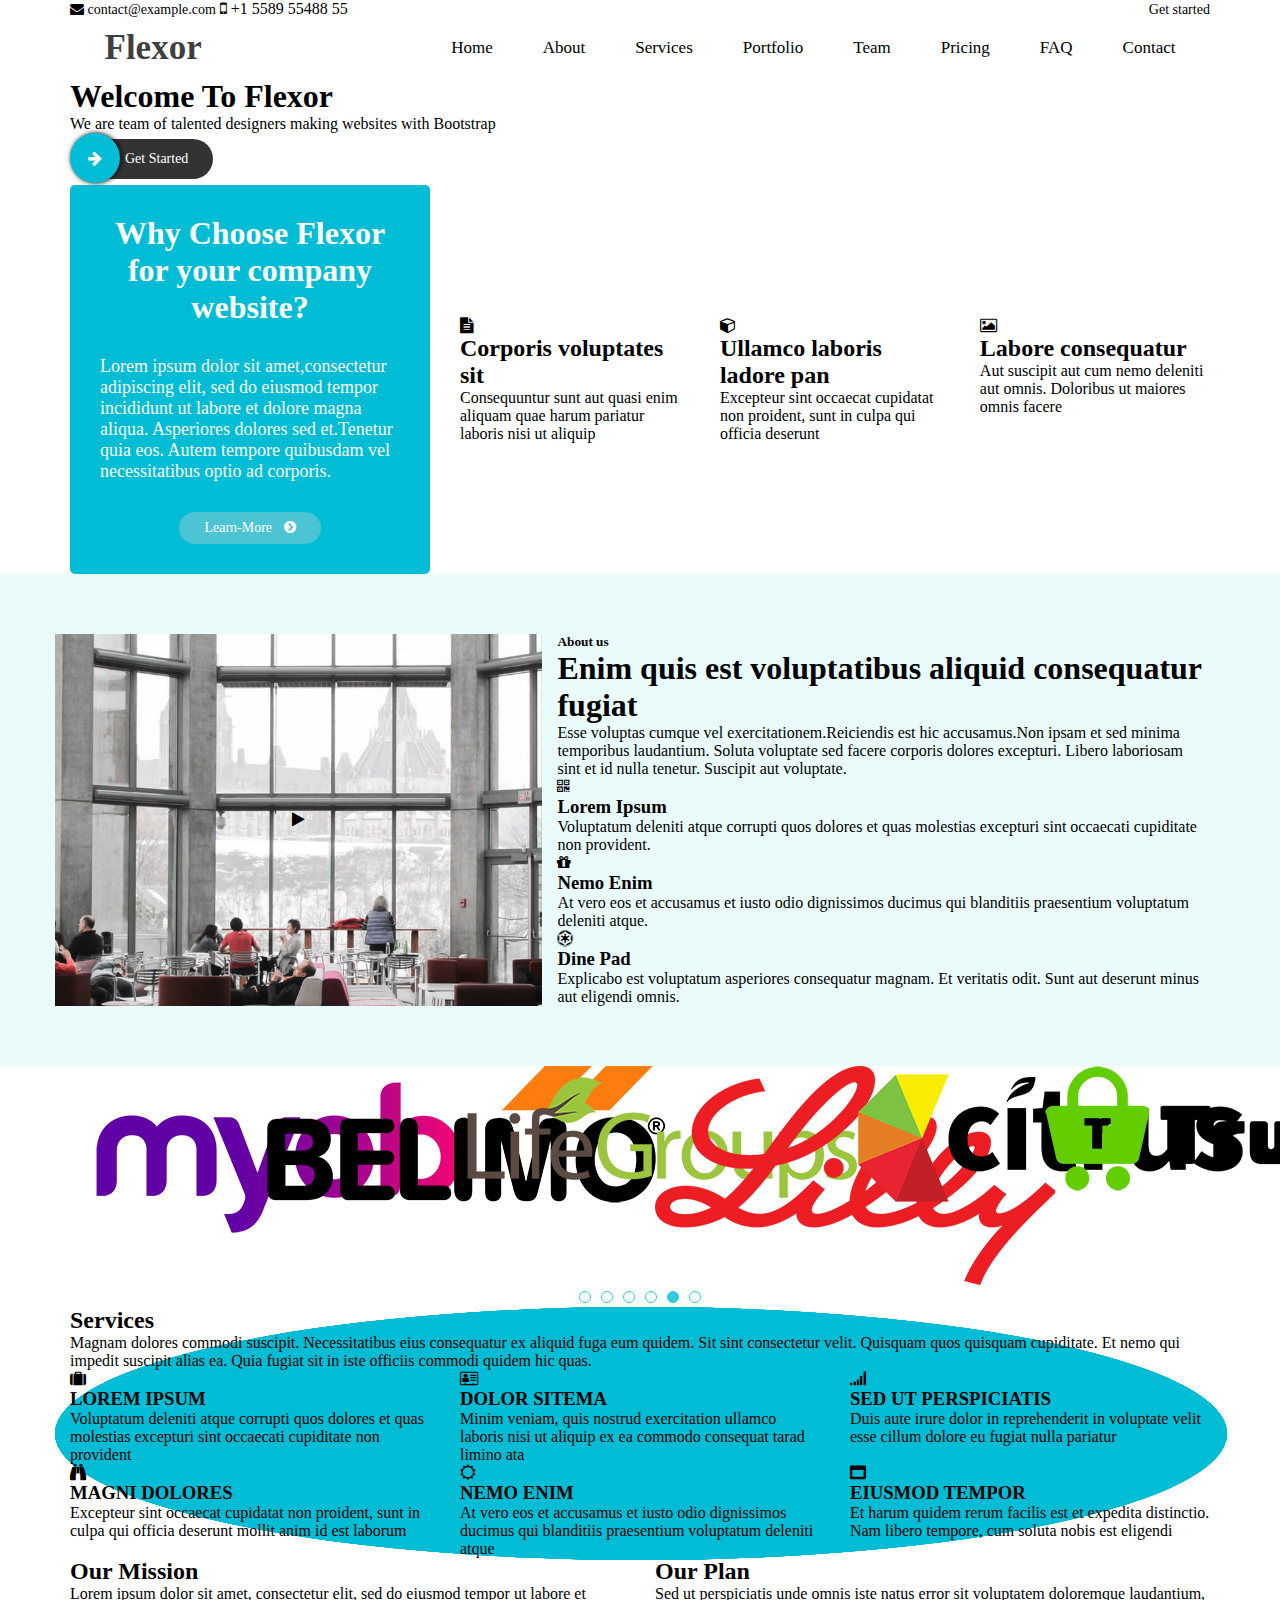
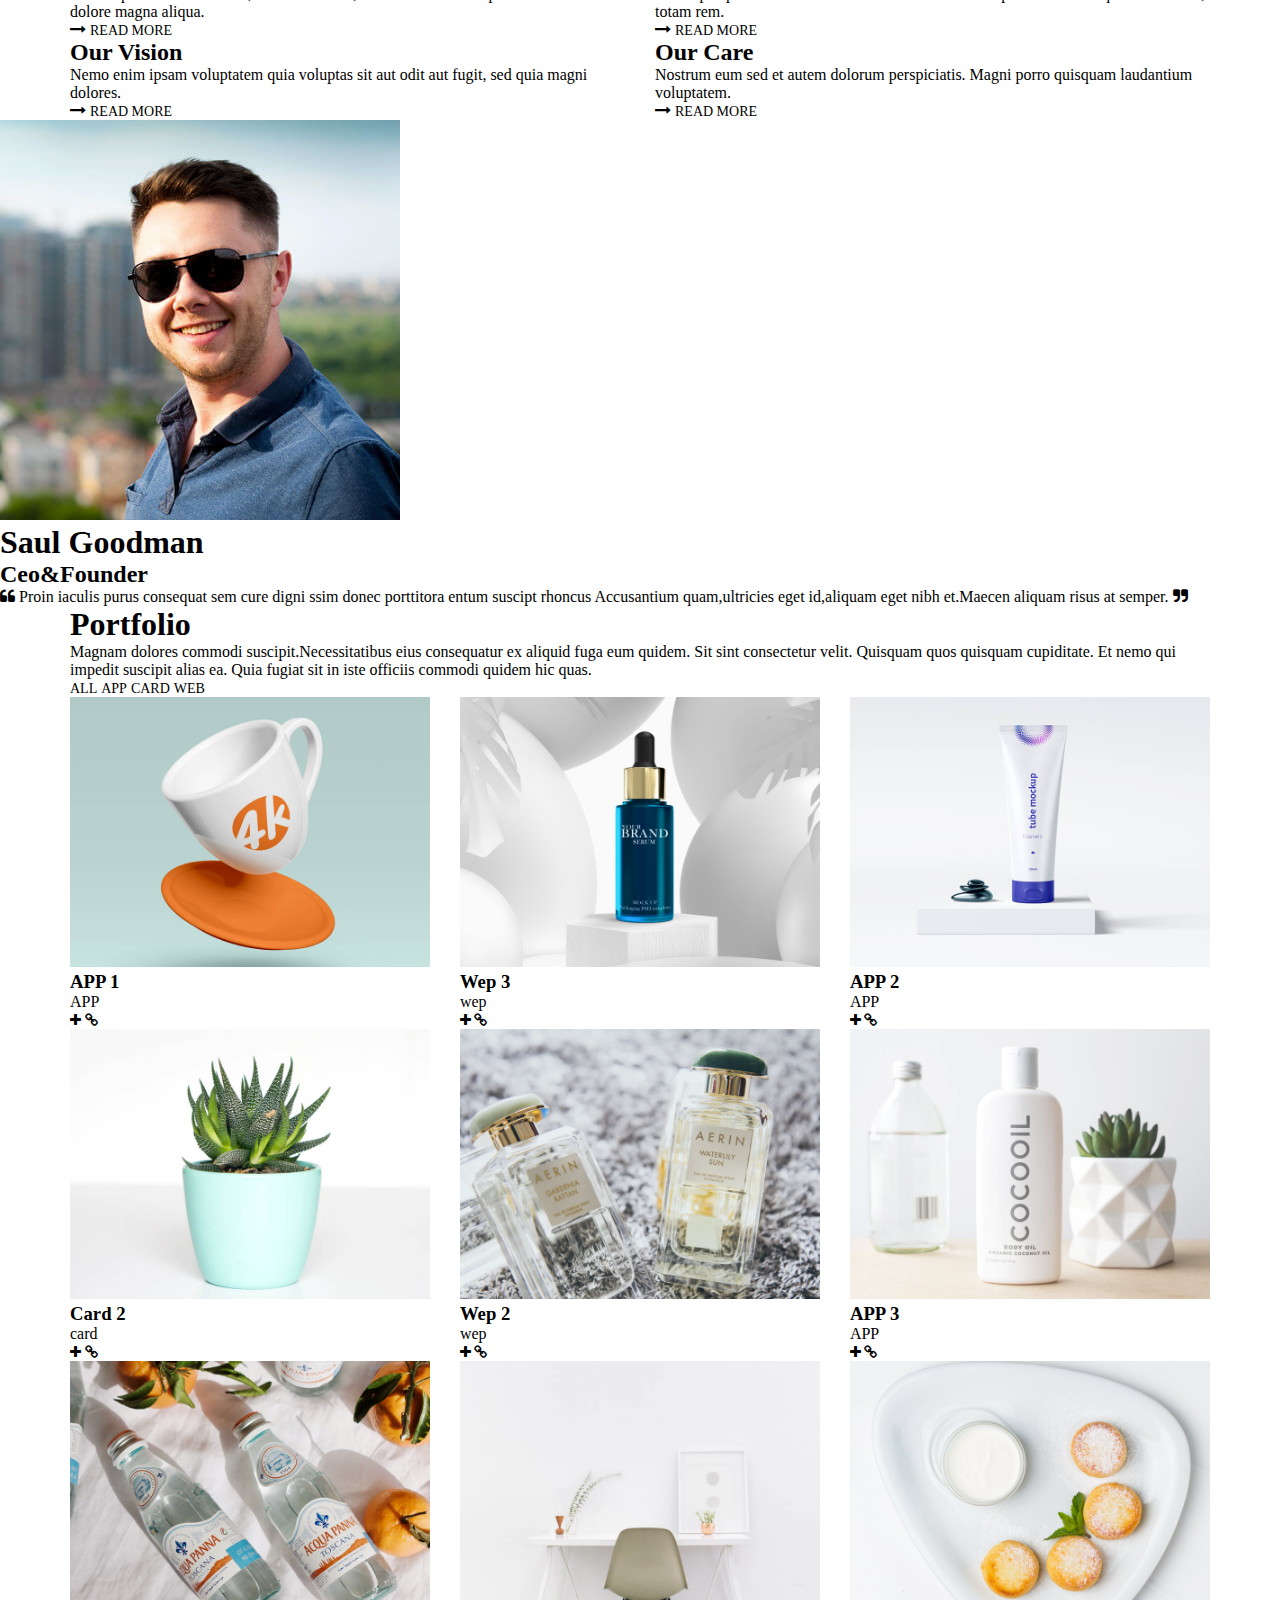
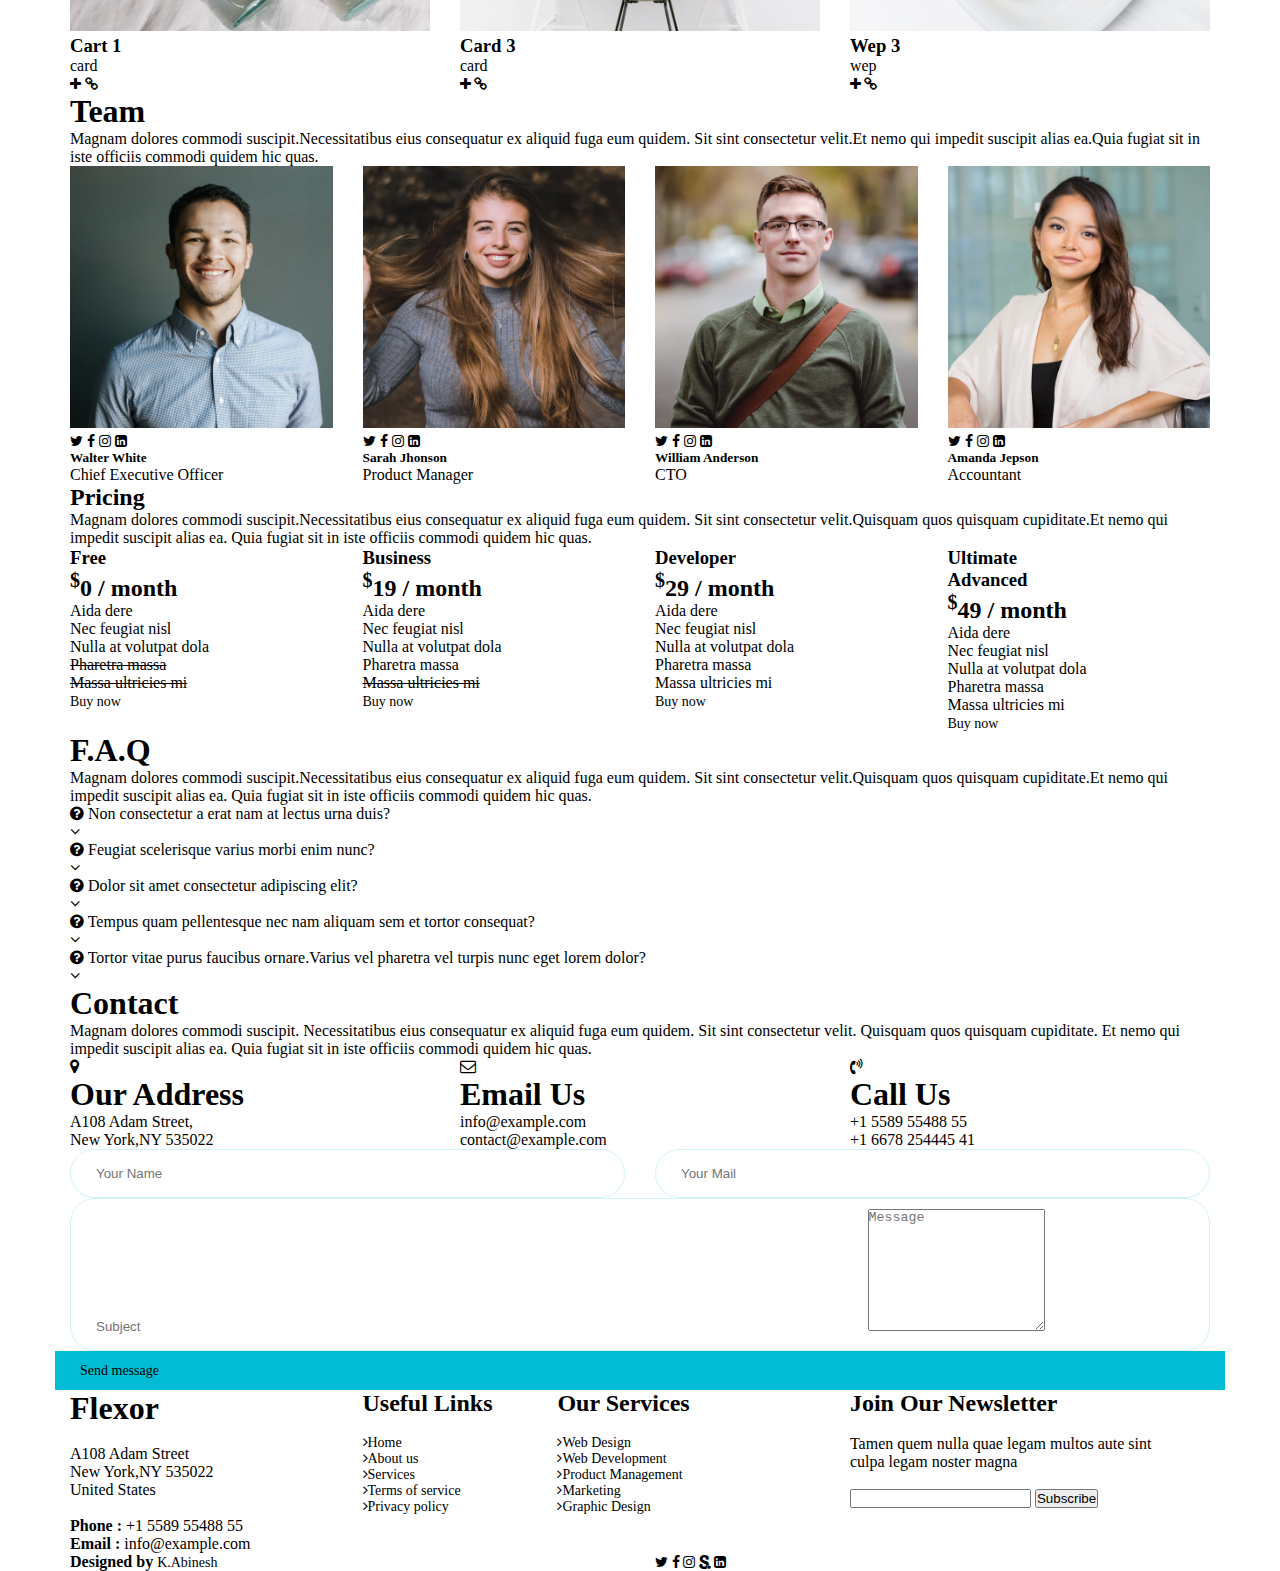
<file: index.html.html>
<!DOCTYPE html>
<html>
<head>
   <meta charset="utf-8">
   <meta name="viewport" content="width=device=width,initial-scale=1.0">
   <title> website template </title>
   <link rel="preconnect" href="https://fonts.googleapis.com">
   <link rel="preconnect" href="https://fonts.gstatic.com" crossorigin>
   <link href="https://fonts.googleapis.com/css2?family=Poppins:ital,wght@0,500;1,500&family=Raleway:ital,wght@0,600;0,700;1,600;1,700&display=swap" rel="stylesheet">
   <link rel="stylesheet" href="css/font-awesome.min.css">
   <link rel="stylesheet" href="style.css">
   <link rel="stylesheet" href="responsive.css">
  
</head>
<body>
  
	 <!----header section start ---->
	 <header class="header-top">
	 <!...header info...>
	  <div class="header-info">
	   <div class="container">
	   <div class="row align-items-center">
	     <div class="col-lg-8">
		 <div class="contact-info">
		 <span>
		 <a href="#"><i class="fa fa-envelope" aria-hidden="true"></i>  contact@example.com</a>
		 </span>
		  <span><i class="fa fa-mobile" aria-hidden="true"></i>
		  +1 5589 55488 55
		 </span>
	         </div>
	       </div>
	      <div class="col-lg-4 plat text-right">
		    <a  href="#" class="button">Get  started</a>		 
		  </div>
		</div>
	 </div>
	 </div>
	 <!---header info ends---->
	  <!-- <div class="nav-section"> -->
	    <!-- <div class="container"> -->
		  <!-- <div class="row align-items-center"> -->
		    <!-- <div class="col-lg-4"> -->
			<!-- <h1 class="logo text-left"> -->
             <!-- <a href="#">Flexor</a>			  -->
			<!-- </h1> -->
			<!-- </div> -->
			<!-- <div class="col-lg-8 plat"> -->
			<!-- <nav class="navbar"> -->
			<!-- <ul class="menubar"> -->
			<!-- <li class="nav-link"><a href="#" class="active"> Home</a></li> -->
			<!-- <li class="nav-link"><a href="#">About</a></li> -->
			<!-- <li class="nav-link"><a href="#">Services</a></li> -->
			<!-- <li class="nav-link"><a href="#">Portfolio</a></li> -->
			<!-- <li class="nav-link"><a href="#">Team</a></li> -->
			<!-- <li class="nav-link"><a href="#">Pricing</a></li> -->
			<!-- <li class="nav-link"><a href="#">Blog</a></li> -->
			<!-- <li class="nav-link"><a href="#">Drop Down</a></li> -->
			<!-- <li class="nav-link"><a href="#">Contact</a></li> -->
			<!-- </ul> -->
			<!-- </nav> -->
		<!-- </div> -->
		<!-- </div> -->
		<!-- </div> -->
		<!-- </div>	 -->
	 <!-- </header> -->
	 <div class="nav-section">
			<header class="header">
				<div class="nav-container">
					<nav class="navbar">
					<a href="#" class="nav-branding">Flexor</a>
				<ul class="nav-menu">
						<li class="nav-item" id="active"> <a href="#home"class="nav-link">Home</a></li>
						<li class="nav-item"> <a href="#about"class="nav-link">About</a></li>
						<li class="nav-item"> <a href="#services" class="nav-link">Services</a></li>
						<li class="nav-item"> <a href="#portfolio" class="nav-link">Portfolio</a></li>
						<li class="nav-item"> <a href="#team" class="nav-link">Team</a></li>
						<li class="nav-item"> <a href="#pricing" class="nav-link">Pricing</a></li>
						<li class="nav-item"> <a href="#faq" class="nav-link">FAQ</a></li>
						<li class="nav-item"> <a href="#contact" class="nav-link">Contact</a></li>
					</ul>
					<div class="hamburger">
						<span class="bar"></span>
						<span class="bar"></span>
						<span class="bar"></span>
					</div>
				</nav>
			</header>
   <!----header section end--->
    <!---banner section ---->
	<section class="banner-section">
  <div class="container">
     <div class="banner-content">
	     <h1>Welcome To Flexor</h1>
		 <p>We are team of talented designers making websites with Bootstrap</p>
		 <span class="bnr-btn">
		 <a href="#" class="btn">Get Started</a>
		 <i class="fa fa-arrow-right" aria-hidden="true"></i>
		 </span>
	 </div>
  </div>
</section>
   <!----banner section end--->
   <!----why choose section---->
   <section class="why-choose-sect">
   <div class="container">
     <div class="row align-items-center">
	   <div class="col-lg-4">
	     <div class="why-choose">
<h1>Why Choose Flexor for your company website?</h1>
<p>Lorem ipsum dolor sit amet,consectetur adipiscing elit,
sed do eiusmod tempor incididunt ut labore et dolore magna aliqua. 
Asperiores dolores sed et.Tenetur quia eos.
Autem tempore quibusdam vel necessitatibus optio ad corporis.</p>
      <a href="#" class="botton">Learn-More <i class="fa fa-chevron-circle-right" aria-hidden="true"></i></a>
	 </div>
	 </div>
	 <div class="col-lg-8">
	   <div class="row">
	     <div class="col-lg-4">
		    <div class="choose-items">
			<div class="icon">
			<i class="fa fa-file-text" aria-hidden="true"></i>
			</div>
			<h2>Corporis voluptates sit</h2>
<p>Consequuntur sunt aut quasi enim aliquam 
quae harum pariatur laboris nisi ut aliquip</p>
             </div>
           </div>
		     <div class="col-lg-4">
		    <div class="choose-items">
			<div class="icon">
			<i class="fa fa-cube" aria-hidden="true"></i>
			</div>
			<h2>Ullamco laboris ladore pan</h2>
<p>Excepteur sint occaecat cupidatat non proident, 
sunt in culpa qui officia deserunt</p>
        </div>
     </div>
	   <div class="col-lg-4">
		    <div class="choose-items">
			<div class="icon">
			<i class="fa fa-picture-o" aria-hidden="true"></i>
			</div>
			<h2>Labore consequatur</h2>
<p>Aut suscipit aut cum nemo deleniti aut omnis.
Doloribus ut maiores omnis facere</p>
			 </div>
       </div> 
      </div>
    </div> 
   </div>
  </div> 
   </section>
     <!---my choose section end--->
	 <!---about section start--->
	 <section class="abt-section">
	   <div class="container">
	     <div class="row">
		   <div class="col-lg-5 abt-img">
		   <div class="play-button"> 
		   <i class="fa fa-play" aria-hidden="true"></i>
		   </div>
		   </div>
		 <div class="col-lg-7">
		  <div class="abtout">
		  <h5>About us</h5>
<h1>Enim quis est voluptatibus aliquid consequatur fugiat</h1>
<p>Esse voluptas cumque vel exercitationem.Reiciendis est hic 
accusamus.Non ipsam et sed minima temporibus laudantium.
Soluta voluptate sed facere corporis dolores excepturi.
Libero laboriosam sint et id nulla tenetur.
Suscipit aut voluptate.</p>
    <div class="abt">
	<div class="abt-icon">
	 <i class="fa fa-qrcode" aria-hidden="true"></i>
	</div>
	<div class="abt-text">
	  <h3>Lorem Ipsum</h3>
<p>Voluptatum deleniti atque corrupti quos dolores et quas 
molestias excepturi sint occaecati cupiditate non provident.</p>
	</div>
	</div>
	<div class="abt">
	<div class="abt-icon">
    <i class="fa fa-gift" aria-hidden="true"></i>
	</div>
	<div class="abt-text">
	  <h3>Nemo Enim</h3>
<p>At vero eos et accusamus et iusto odio dignissimos ducimus
 qui blanditiis praesentium voluptatum deleniti atque.</p>
	</div>
	</div>
	<div class="abt">
	<div class="abt-icon">
	 <i class="fa fa-empire" aria-hidden="true"></i>
	</div>
	<div class="abt-text">
	  <h3>Dine Pad</h3>
<p>Explicabo est voluptatum asperiores consequatur magnam. Et veritatis odit. 
Sunt aut deserunt minus aut eligendi omnis.</p>
	</div>
	</div>
	       </div>
		  </div>
		</div>
	</div>
	</section>
	 <!---about section end--->
   <!----customer section--->
   <section class="customer">
     <div class="container">
	   <div class="row">
	      <div class="col-lg-2 col-sm-4">
		  <div class="client-sec">
		  <img src="images/client-1.png" alt="photo">
		  </div>
		  </div>
          <div class="col-lg-2 col-sm-4">
		  <div class="client-sec">
		  <img src="images/client-2.png" alt="photo">
		  </div>
		  </div>
		    <div class="col-lg-2 col-sm-4">
		  <div class="client-sec">
		  <img src="images/client-3.png" alt="photo">
		  </div>
		  </div>
		    <div class="col-lg-2 col-sm-4">
		  <div class="client-sec">
		  <img src="images/client-4.png" alt="photo">
		  </div>
		  </div>
		    <div class="col-lg-2 col-sm-4">
		  <div class="client-sec">
		  <img src="images/client-5.png" alt="photo">
		  </div>
		  </div>
		    <div class="col-lg-2 col-sm-4">
		  <div class="client-sec">
		  <img src="images/client-6.png" alt="photo">
		  </div>
		  </div>
	  </div>
	  <div class="circle">  
	    <span></span>
	     <span></span>
		  <span></span>
		   <span></span>
		    <span class="active"></span>
			 <span></span>
	  
	  </div>
	</div>
   </section>
   <!---customer section end--->
   <!---service start--->
    <section class="service">
     <div class="container">
	   <div class="content7">  
	   <h2> Services </h2>
	   <p> Magnam dolores commodi suscipit. Necessitatibus eius consequatur ex aliquid fuga eum quidem. Sit sint consectetur velit. Quisquam quos quisquam cupiditate. Et nemo qui impedit suscipit alias ea.
	   Quia fugiat sit in iste officiis commodi quidem hic quas.</p>
	   </div>
	 <div class="row">
	  <div class="col-lg-4">
	   <div class="service-items">
	   <div class="service-icons">
	   <i class="fa fa-suitcase" aria-hidden="true"></i>
	   </div>
	   <h3> LOREM IPSUM </h3>
	   <p> Voluptatum deleniti atque corrupti quos dolores et quas molestias excepturi 
	    sint occaecati cupiditate non provident</p>
	  </div>
	  </div>
	 
	  <div class="col-lg-4">
	   <div class="service-items">
	   <div class="service-icons">
	   <i class="fa fa-address-card-o" aria-hidden="true"></i>
	   </div>
	   <h3> DOLOR SITEMA </h3>
	   <p> Minim veniam, quis nostrud exercitation ullamco laboris nisi ut aliquip
	   ex ea commodo consequat tarad limino ata  </p>
	  </div>
	  </div>
	  
	  <div class="col-lg-4">
	   <div class="service-items">
	   <div class="service-icons">
	   <i class="fa fa-signal" aria-hidden="true"></i>
	   </div>
	   <h3> SED UT PERSPICIATIS </h3>
	   <p> Duis aute irure dolor in reprehenderit in voluptate velit esse cillum 
	   dolore eu fugiat nulla pariatur </p>
	  </div>
	  </div>
	
	  <div class="col-lg-4">
	   <div class="service-items">
	   <div class="service-icons">
	  <i class="fa fa-binoculars" aria-hidden="true"></i>
	   </div>
	   <h3> MAGNI DOLORES </h3>
	   <p> Excepteur sint occaecat cupidatat non proident, 
	   sunt in culpa qui officia deserunt mollit anim id est laborum</p>
	  </div>
	  </div>
	  
	  <div class="col-lg-4">
	   <div class="service-items">
	   <div class="service-icons">
	  <i class="fa fa-sun-o" aria-hidden="true"></i>
	   </div>
	   <h3> NEMO ENIM </h3>
	   <p> At vero eos et accusamus et iusto odio dignissimos ducimus qui blanditiis praesentium
	   voluptatum deleniti atque </p>
	  </div>
	  </div>

	  <div class="col-lg-4">
	   <div class="service-items">
	   <div class="service-icons">
	   <i class="fa fa-window-maximize" aria-hidden="true"></i>
	   </div>
	   <h3> EIUSMOD TEMPOR </h3>
	   <p> Et harum quidem rerum facilis est et expedita distinctio.
	   Nam libero tempore, cum soluta nobis est eligendi </p>
	  </div>
	  </div>
	 </div>
	 </div>
	</div> 
   </section>  
   <!---service end--->
   <!----background start--->
   <section class="big">
   <div class="container">
   <div class="row">
     <div class="col-lg-6">
	<div class="box pic-1">
	<div class="small">
	<h2> Our Mission </h2>
	<p> Lorem ipsum dolor sit amet, consectetur elit, sed do 
	eiusmod tempor ut labore et dolore magna aliqua.</p>
	<i class="fa fa-long-arrow-right" aria-hidden="true"></i>
	<a href="#">READ MORE </a>
	</div>
	</div>
	</div>
	  <div class="col-lg-6">
	<div class="box pic-2">
	<div class="small">
	<h2> Our Plan </h2>
	<p> Sed ut perspiciatis unde omnis iste natus error
	sit voluptatem doloremque laudantium, totam rem.</p>
	
	<i class="fa fa-long-arrow-right" aria-hidden="true"></i>
	<a href="#">READ MORE </a>
	
	</div>
	</div>
	</div>
	 <div class="col-lg-6">
	<div class="box pic-3">
	<div class="small">
	<h2> Our Vision</h2>
	<p> Nemo enim ipsam voluptatem quia voluptas sit
	aut odit aut fugit, sed quia magni dolores.</p>
	<i class="fa fa-long-arrow-right" aria-hidden="true"></i>
	<a href="#">READ MORE </a>
	  </div>
	 </div>
	</div>
	 <div class="col-lg-6">
	<div class="box pic-4">
	<div class="small">
	<h2> Our Care </h2>
	<p>Nostrum eum sed et autem dolorum perspiciatis.
	Magni porro quisquam laudantium voluptatem. </p>
	<i class="fa fa-long-arrow-right" aria-hidden="true"></i>
	<a href="#">READ MORE </a>
	</div>
	  </div>
	 </div>
   </div>
  </div>  
   </section>  
    <!---background end--->
   <!---swiping start--->
      <section class="swiping">
     <div class="content2">
	 <img src="images/testimonials-5.jpg">
   <h1>Saul Goodman</h1>
<h2>Ceo&Founder</h2>
<P><i class="fa fa-quote-left" aria-hidden="true"></i>  Proin iaculis purus consequat sem cure digni ssim donec porttitora entum suscipt rhoncus Accusantium quam,ultricies             
eget id,aliquam eget nibh et.Maecen aliquam risus at semper.  <i class="fa fa-quote-right" aria-hidden="true"></i></p>
   <div class="circle2">
      <span></span>
	     <span class="active"></span>
		  <span></span>
		   <span></span>
		    <span></span>
   </div>
   </div>
  </section>
   
   <!---swiping end--->
   <!---images start--->
       <section class="adds">
	    <div class="container">
	   <div class="content3">
	   <h1>Portfolio</h1>
<p>Magnam dolores commodi suscipit.Necessitatibus eius consequatur ex aliquid fuga eum quidem.
Sit sint consectetur velit. Quisquam quos quisquam cupiditate. Et nemo qui impedit suscipit alias ea.
Quia fugiat sit in iste officiis commodi quidem hic quas.</p>
	  <span class="look">
			<a href="#" class="active"> ALL</a></li>
            <a href="#">APP</a></li>
			<a href="#">CARD</a></li>
		    <a href="#">WEB</a></li>
	  </span>
	  </div>
	    <div class="row">
	  <div class="col-lg-4">
	  <div class="portfolio-content">
	   <div class="portfolio-img">
	     <img src="images/portfolio-1.jpg" width="100%">
	   <div class="portfolio-abi">
	       <h3>APP 1</h3>
	   <p>APP</p>
	   
	    
	 <a href="#" class="portfolio"> <i class="fa fa-plus" aria-hidden="true"></i>
	   <i class="fa fa-link" aria-hidden="true"></i></a>
	   </div> 
		</div>
		
	   </div>
	   </div>
	   <div class="col-lg-4">
	  <div class="portfolio-content">
	    <div class="portfolio-img">
	     <img src="images/portfolio-2.jpg" width="100%">
	   <div class="portfolio-abi">
	       <h3>Wep 3</h3>
	   <p>wep</p>
	   
	    <a href="#" class="portfolio">
	   <i class="fa fa-plus" aria-hidden="true"></i>
	   <i class="fa fa-link" aria-hidden="true"></i></a>
	   </div>
		</div>
	  </div>
	  </div>
	   <div class="col-lg-4">
	  <div class="portfolio-content">
	    <div class="portfolio-img">
	     <img src="images/portfolio-3.jpg" width="100%">
	   <div class="portfolio-abi">
	       <h3>APP 2</h3>
	   <p>APP</p>
	   
	    <a href="#" class="portfolio">
	   <i class="fa fa-plus" aria-hidden="true"></i>
	   <i class="fa fa-link" aria-hidden="true"></i></a>
	   </div>
		</div>
	  </div>
	  </div>
	   <div class="col-lg-4">
	  <div class="portfolio-content">
	    <div class="portfolio-img">
	     <img src="images/portfolio-4.jpg" width="100%">
	   <div class="portfolio-abi">
	       <h3>Card 2</h3>
	   <p>card</p>
	   
	     <a href="#" class="portfolio">
	   <i class="fa fa-plus" aria-hidden="true"></i>
	   <i class="fa fa-link" aria-hidden="true"></i></a>
	   </div>
		</div>
	  </div>
	  </div>
	   <div class="col-lg-4">
	  <div class="portfolio-content">
	    <div class="portfolio-img">
	     <img src="images/portfolio-5.jpg" width="100%">
	   <div class="portfolio-abi">
	       <h3>Wep 2</h3>
	   <p>wep</p>
	   
	     <a href="#" class="portfolio">
	   <i class="fa fa-plus" aria-hidden="true"></i>
	   <i class="fa fa-link" aria-hidden="true"></i></a>
	   </div> 
		</div>
	  </div>
	  </div>
	   <div class="col-lg-4">
	  <div class="portfolio-content">
	    <div class="portfolio-img">
	     <img src="images/portfolio-6.jpg" width="100%">
	   <div class="portfolio-abi">
	       <h3>APP 3</h3>
	   <p>APP</p>
	   
	     <a href="#" class="portfolio">
	   <i class="fa fa-plus" aria-hidden="true"></i>
	   <i class="fa fa-link" aria-hidden="true"></i></a>
	   </div>
		</div>
	  </div>
	  </div>
	   <div class="col-lg-4">
	  <div class="portfolio-content">
	    <div class="portfolio-img">
	     <img src="images/portfolio-7.jpg" width="100%">
	   <div class="portfolio-abi">
	       <h3>Cart 1</h3>
	   <p>card</p>
	   
	     <a href="#" class="portfolio">
	   <i class="fa fa-plus" aria-hidden="true"></i>
	   <i class="fa fa-link" aria-hidden="true"></i></a>
	   </div>
		</div>
	  </div>
	  </div>
	   <div class="col-lg-4">
	  <div class="portfolio-content">
	    <div class="portfolio-img">
	     <img src="images/portfolio-8.jpg" width="100%">
	   <div class="portfolio-abi">
	       <h3>Card 3</h3>
	   <p>card</p>
	   
	    <a href="#" class="portfolio">
	   <i class="fa fa-plus" aria-hidden="true"></i>
	   <i class="fa fa-link" aria-hidden="true"></i></a>
	   </div>
		</div>
	  </div>
	  </div>
	   <div class="col-lg-4">
	  <div class="portfolio-content">
	    <div class="portfolio-img">
	     <img src="images/portfolio-9.jpg" width="100%">
	   <div class="portfolio-abi">
	       <h3>Wep 3</h3>
	   <p>wep</p>
	   
	     <a href="#" class="portfolio">
	   <i class="fa fa-plus" aria-hidden="true"></i>
	   <i class="fa fa-link" aria-hidden="true"></i></a>
	   </div>
		</div>
	  </div>
	  </div>
	 </div>
	 </div>
	 </section>
   <!---images end--->
   <!---film start --->
      <section class="film">
	 <div class="container">
	  <div class="content3">
<h1>Team</h1>
<p>  Magnam dolores commodi suscipit.Necessitatibus eius consequatur ex aliquid fuga eum quidem.
Sit sint consectetur velit.Et nemo qui impedit 
suscipit alias ea.Quia fugiat sit in iste officiis commodi quidem hic quas.</p>
	  </div>
	  <div class="row">
	  <div class="col-lg-3">
	  <div class="maker">
	 <img src="images/team-1.jpg" width="100%">
	 <div class="maker1">
	 <a href="#"><i class="fa fa-twitter" aria-hidden="true"></i></a>
	  <a href="#"><i class="fa fa-facebook" aria-hidden="true"></i></a>
	  <a href="#"><i class="fa fa-instagram" aria-hidden="true"></i></a>
	  <a href="#"><i class="fa fa-linkedin-square" aria-hidden="true"></i></a>
	 </div>
	 <h5>Walter White</h5>
<p>Chief Executive Officer</p>
	  </div>
	  </div>
	  <div class="col-lg-3">
	  <div class="maker">
	   <img src="images/team-2.jpg" width="100%">
	    <div class="maker1">
	 <a href="#"><i class="fa fa-twitter" aria-hidden="true"></i></a>
	  <a href="#"><i class="fa fa-facebook" aria-hidden="true"></i></a>
	  <a href="#"><i class="fa fa-instagram" aria-hidden="true"></i></a>
	  <a href="#"><i class="fa fa-linkedin-square" aria-hidden="true"></i></a>
	 </div>
	  <h5>Sarah Jhonson</h5>
<p>Product Manager</p>
	  </div>
	  </div>
	  <div class="col-lg-3">
	  <div class="maker">
	   <img src="images/team-3.jpg" width="100%">
	    <div class="maker1">
	 <a href="#"><i class="fa fa-twitter" aria-hidden="true"></i></a>
	  <a href="#"><i class="fa fa-facebook" aria-hidden="true"></i></a>
	  <a href="#"><i class="fa fa-instagram" aria-hidden="true"></i></a>
	  <a href="#"><i class="fa fa-linkedin-square" aria-hidden="true"></i></a>
	 </div>
	  <h5>William Anderson</h5>
      <p>CTO</p>
	  </div>
	  </div>
	  <div class="col-lg-3">
	  <div class="maker">
	   <img src="images/team-4.jpg" width="100%">
	    <div class="maker1">
	 <a href="#"><i class="fa fa-twitter" aria-hidden="true"></i></a>
	  <a href="#"><i class="fa fa-facebook" aria-hidden="true"></i></a>
	  <a href="#"><i class="fa fa-instagram" aria-hidden="true"></i></a>
	  <a href="#"><i class="fa fa-linkedin-square" aria-hidden="true"></i></a>
	 </div>
 <h5> Amanda Jepson</h5>
    <p>Accountant</p>
	</div>
	  </div>
	  </div>
	  </div>
	  </section>
   <!---film end--->
  <!---price start--->
   <section class="price">
	 <div class="container">
	  <div class="content5">
<h2>Pricing</h2>
<p>Magnam dolores commodi suscipit.Necessitatibus eius consequatur ex aliquid fuga eum quidem.
Sit sint consectetur velit.Quisquam quos quisquam cupiditate.Et nemo qui impedit suscipit alias ea.
Quia fugiat sit in iste officiis commodi quidem hic quas.</p>	  
	  </div>
	  <div class="row">
	  <div class="col-lg-3 ">
	  <div class="month">
	  <h3>Free</h3>
	  <h2><span><sup> $</sup>0</span> / month</h2>
	  <p>Aida dere</p>
	  <p>Nec feugiat nisl</p>
	  <p>Nulla at volutpat dola </p>
	  <p><del>Pharetra massa</del></p>
	   <p><del>Massa ultricies mi</del></p>
	  <div class="price-btn">
	  <a href="#">Buy now</a>
	  </div>
	   </div>
	  </div>
	  <div class="col-lg-3">
	  <div class="month">
	  <div class="business">
	   <h3>Business</h3>
	   </div>
	  <h2><span><sup> $</sup>19
	  </span> / month</h2>
	  <p>Aida dere</p>
	  <p>Nec feugiat nisl</p>
	  <p>Nulla at volutpat dola</p>
	  <p>Pharetra massa</p>
	   <p><del>Massa ultricies mi</del></p>
	  <div class="price-btn">
	  <a href="#">Buy now</a>
	  </div>
	  </div>
	  </div>
	  <div class="col-lg-3">
	  <div class="month">
	  <h3>Developer</h3>
	  <h2><span><sup> $</sup>29 </span> / month</h2>
	  <p>Aida dere</p>
	  <p>Nec feugiat nisl</p>
	  <p>Nulla at volutpat dola</p>
	  <p>Pharetra massa</p>
	   <p>Massa ultricies mi</p>
	  <div class="price-btn">
	  <a href="#">Buy now</a>
	  </div>
	  </div>
	  </div>
	  <div class="col-lg-3">
	  <div class="month">
	  <h3>Ultimate</h3>
	  <div class="buy-order">
	  <h3>Advanced</h3>
	  </div>
	  <h2><span><sup> $</sup>49 </span> / month</h2>
	  <p>Aida dere</p>
	  <p>Nec feugiat nisl</p>
	  <p>Nulla at volutpat dola</p>
	  <p>Pharetra massa</p>
	  <p>Massa ultricies mi</p>
	  <div class="price-btn">
	  <a href="#">Buy now</a>
	  </div>
	  </div>
	  </div>
	  </div>
	  </div>
	  </section>
     <!---price end--->
      <!---para start--->
      <section class="para">
     <div class="container">
	 <div class="content6">
	 <h1>F.A.Q</h1>
<p>Magnam dolores commodi suscipit.Necessitatibus eius consequatur ex aliquid fuga eum quidem.
Sit sint consectetur velit.Quisquam quos quisquam cupiditate.Et nemo qui impedit suscipit alias ea.
Quia fugiat sit in iste officiis commodi quidem hic quas.</p>
	 </div>
	 <div class="row">
	 <div class="col-lg-10">
	<div class="first">
	<i class="fa fa-question-circle" aria-hidden="true"></i>
	Non consectetur a erat nam at lectus urna duis?<div class="tt"><i class="fa fa-angle-down" aria-hidden="true"></i></div>
	</div>
	</div>
	  <div class="col-lg-10">
	<div class="first">
	<i class="fa fa-question-circle" aria-hidden="true"></i>
	Feugiat scelerisque varius morbi enim nunc?<div class="tt"><i class="fa fa-angle-down" aria-hidden="true"></i></div>
	</div>
	</div>
	 <div class="col-lg-10">
	<div class="first">
	<i class="fa fa-question-circle" aria-hidden="true"></i>
	Dolor sit amet consectetur adipiscing elit?<div class="tt"><i class="fa fa-angle-down" aria-hidden="true"></i></div>
	</div>
	</div>
	 <div class="col-lg-10">
	<div class="first">
	<i class="fa fa-question-circle" aria-hidden="true"></i>
	Tempus quam pellentesque nec nam aliquam sem et tortor consequat?<div class="tt"><i class="fa fa-angle-down" aria-hidden="true"></i></div>
	</div>
	</div>
	 <div class="col-lg-10">
	<div class="first"><i class="fa fa-question-circle" aria-hidden="true"></i>
Tortor vitae purus faucibus ornare.Varius vel pharetra vel turpis nunc eget lorem dolor?<div class="tt"><i class="fa fa-angle-down" aria-hidden="true"></i></div>
	</div>
	</div>
	 </div>
	 </div>
     </section>
	 <!---para end--->
	 <!---contact start--->
	 <section class="contact">
	 <div class="container">
	 <div class="content6">
	 <h1> Contact </h1>
	 <p> Magnam dolores commodi suscipit. Necessitatibus eius consequatur ex aliquid fuga eum quidem. Sit sint consectetur velit. Quisquam quos quisquam cupiditate. Et nemo qui impedit suscipit alias ea. 
	    Quia fugiat sit in iste officiis commodi quidem hic quas.</p>
	 </div>
	 <div class="table">
	 <div class="row">
	 <div class="col-lg-4">
	  <div class="address">
	       <i class="fa fa-map-marker" aria-hidden="true"></i>
	        <h1> Our Address </h1>
			<p> A108 Adam Street, <br>
			  New York,NY 535022 </p>
	  </div>
	  </div>
	  <div class="col-lg-4">
	  <div class="address">
	       <i class="fa fa-envelope-o" aria-hidden="true"></i>
		 
	        <h1> Email Us </h1>
			<p> info@example.com<br>
			 contact@example.com </p>
	  </div>
	  </div>
	  <div class="col-lg-4">
	  <div class="address">
	      <i class="fa fa-volume-control-phone" aria-hidden="true"></i>
	        <h1> Call Us </h1>
			<p> +1 5589 55488 55 <br>
			  +1 6678 254445 41 </p>
	  </div>
	  </div>
	  </div>

	  <div class="col-lg-12">
	 <div class="form-content">
	  <div class="row">
	  <div class="col-lg-6">
	  <div class="form">
	  <input type="text" placeholder="Your Name" class="form1" >
	  </div>
	  </div>
	  <div class="col-lg-6">
	  <div class="form">
	   <input type="text" placeholder="Your Mail"class="form1">
	   </div>
	   </div>
	   	  <div class="col-lg-12">
	   <div class="form">
	   <input type="type" placeholder="Subject" class="form1">
	    <textarea type="typing" placeholder="Message" rows="8" class="form1" ></textarea>
	   </div>
	   </div> 
	    <div class="form-btn">
	  <a href="#"> Send message </a>
	  </div>
	   </div>
	   </div>
	  </div>
	 
	 </div>
	 </div>
	 </section>
	 <!---contact end--->
	 <!---contact end--->
	 <!---footer start --->
	<section class="footer">
	    <div class="container">
	<div class="row">
		<div class="col-lg-3">
		<div class="base">
  <h1>Flexor</h1>
  <br>
	<p>A108 Adam Street<br>
	New York,NY 
	535022<br> United 
	States</p>
	<br>
	<p><b>Phone : </b> +1 5589 55488 55</p>
	<p><b>Email : </b> info@example.com</p>
</div>
	</div>
	<div class="col-lg-2">
		<div class="base1">
		  <h2>Useful Links</h2>
		  <br>
		   <a href="#" class="base1">
			<p><i class="fa fa-angle-right" aria-hidden="true"></i>Home</p>
			<p><i class="fa fa-angle-right" aria-hidden="true"></i>About us</p>
			<p><i class="fa fa-angle-right" aria-hidden="true"></i>Services</p>
			<p><i class="fa fa-angle-right" aria-hidden="true"></i>Terms of service</p>
			<p><i class="fa fa-angle-right" aria-hidden="true"></i>Privacy policy</p></a>
		</div>
	</div>
	<div class="col-lg-3">
		<div class="base1">
			<h2>Our Services</h2>
			<br>
			<a href="#" class="base1">
			<p><i class="fa fa-angle-right" aria-hidden="true"></i>Web Design</p>
			<p><i class="fa fa-angle-right" aria-hidden="true"></i>Web Development</p>
			<p><i class="fa fa-angle-right" aria-hidden="true"></i>Product Management</p>
			<p><i class="fa fa-angle-right" aria-hidden="true"></i>Marketing</p>
			<p><i class="fa fa-angle-right" aria-hidden="true"></i>Graphic Design</p></a>
		</div>
	</div>
	<div class="col-lg-4">
		<div class="base">
			<h2>Join Our Newsletter</h2>
			<br>
			<p>Tamen quem nulla quae legam multos aute sint<br>culpa legam noster magna</p>
			<br>
			<div class="out-side">
				<form class="subscribe">
						<input type="email"name=""class="form-controal1">
						<button type="submit" class="sub">Subscribe</button>
				</form>
			</div>
		</div>
	</div>
			</div>
	    </div>
    </section>
	 <!---footer end--->
	 <!---finish start--->
	 <section class="finish">
	<div class="container">
		<div class="row">
			<div class="col-lg-6">
				<div class="finish-1">
<b>Designed by </b><a href="#" class="finish">K.Abinesh</a>
				</div>
			</div>
			
			<div class="col-lg-6">
				<div class="finish-2">
				<a href="#" class="loop">
	 <i class="fa fa-twitter" aria-hidden="true"></i>
	 <i class="fa fa-facebook" aria-hidden="true"></i>
	 <i class="fa fa-instagram" aria-hidden="true"></i>
	 <i class="fa fa-scribd" aria-hidden="true"></i>
	 <i class="fa fa-linkedin-square" aria-hidden="true"></i></a>

				
				</div>
			</div>
			</div>
		</div>
	</div>
	
	
	 </section>
	 <!---finish end--->
	 
<script>
const hamburger = document.querySelector(".hamburger");
				const navMenu = document.querySelector(".nav-menu");
		
				hamburger.addEventListener("click", () => {
					hamburger.classList.toggle("active");
					navMenu.classList.toggle("active");
				})
		
				document.querySelectorAll(".nav-link").forEach(n => n.addEventListener("click" , () => {
					hamburger.classList.remove("active");
					navMenu.classList.remove("active");
				}))

</script>
</body>
</html>
</file>
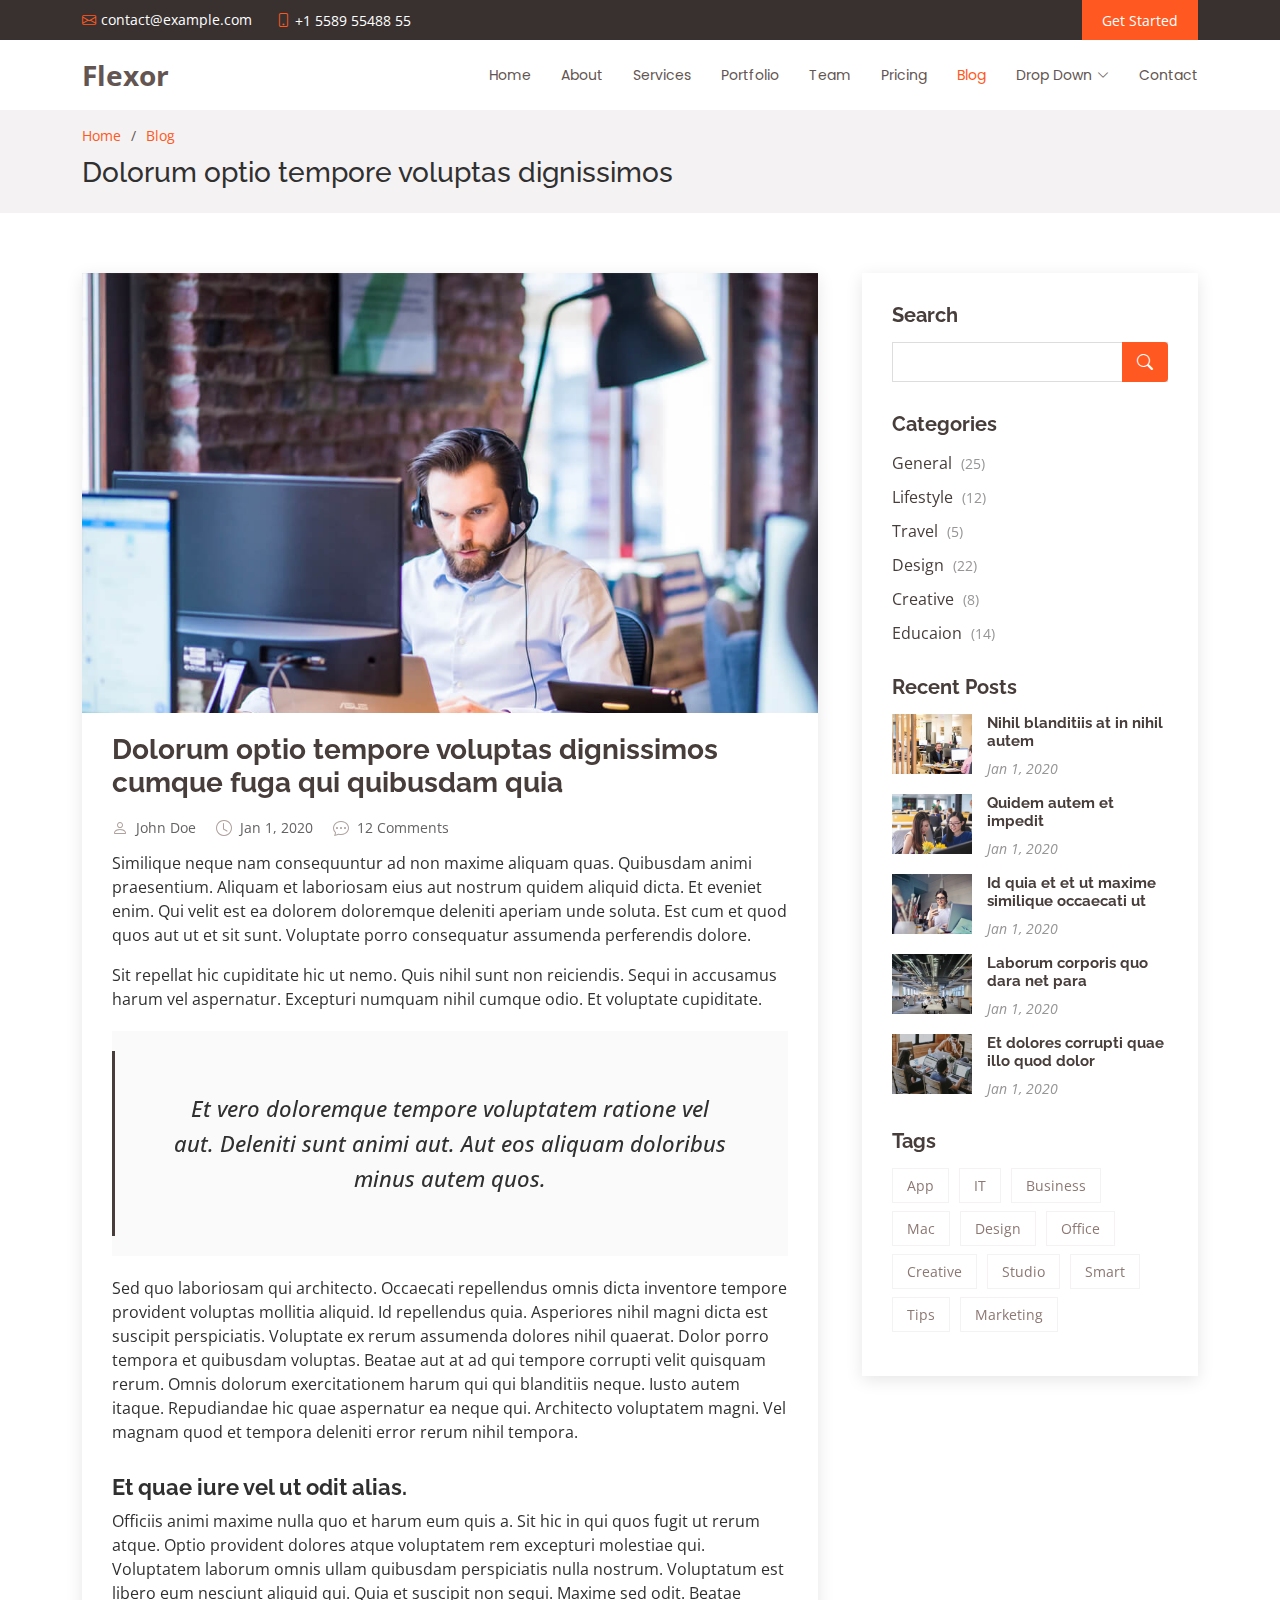
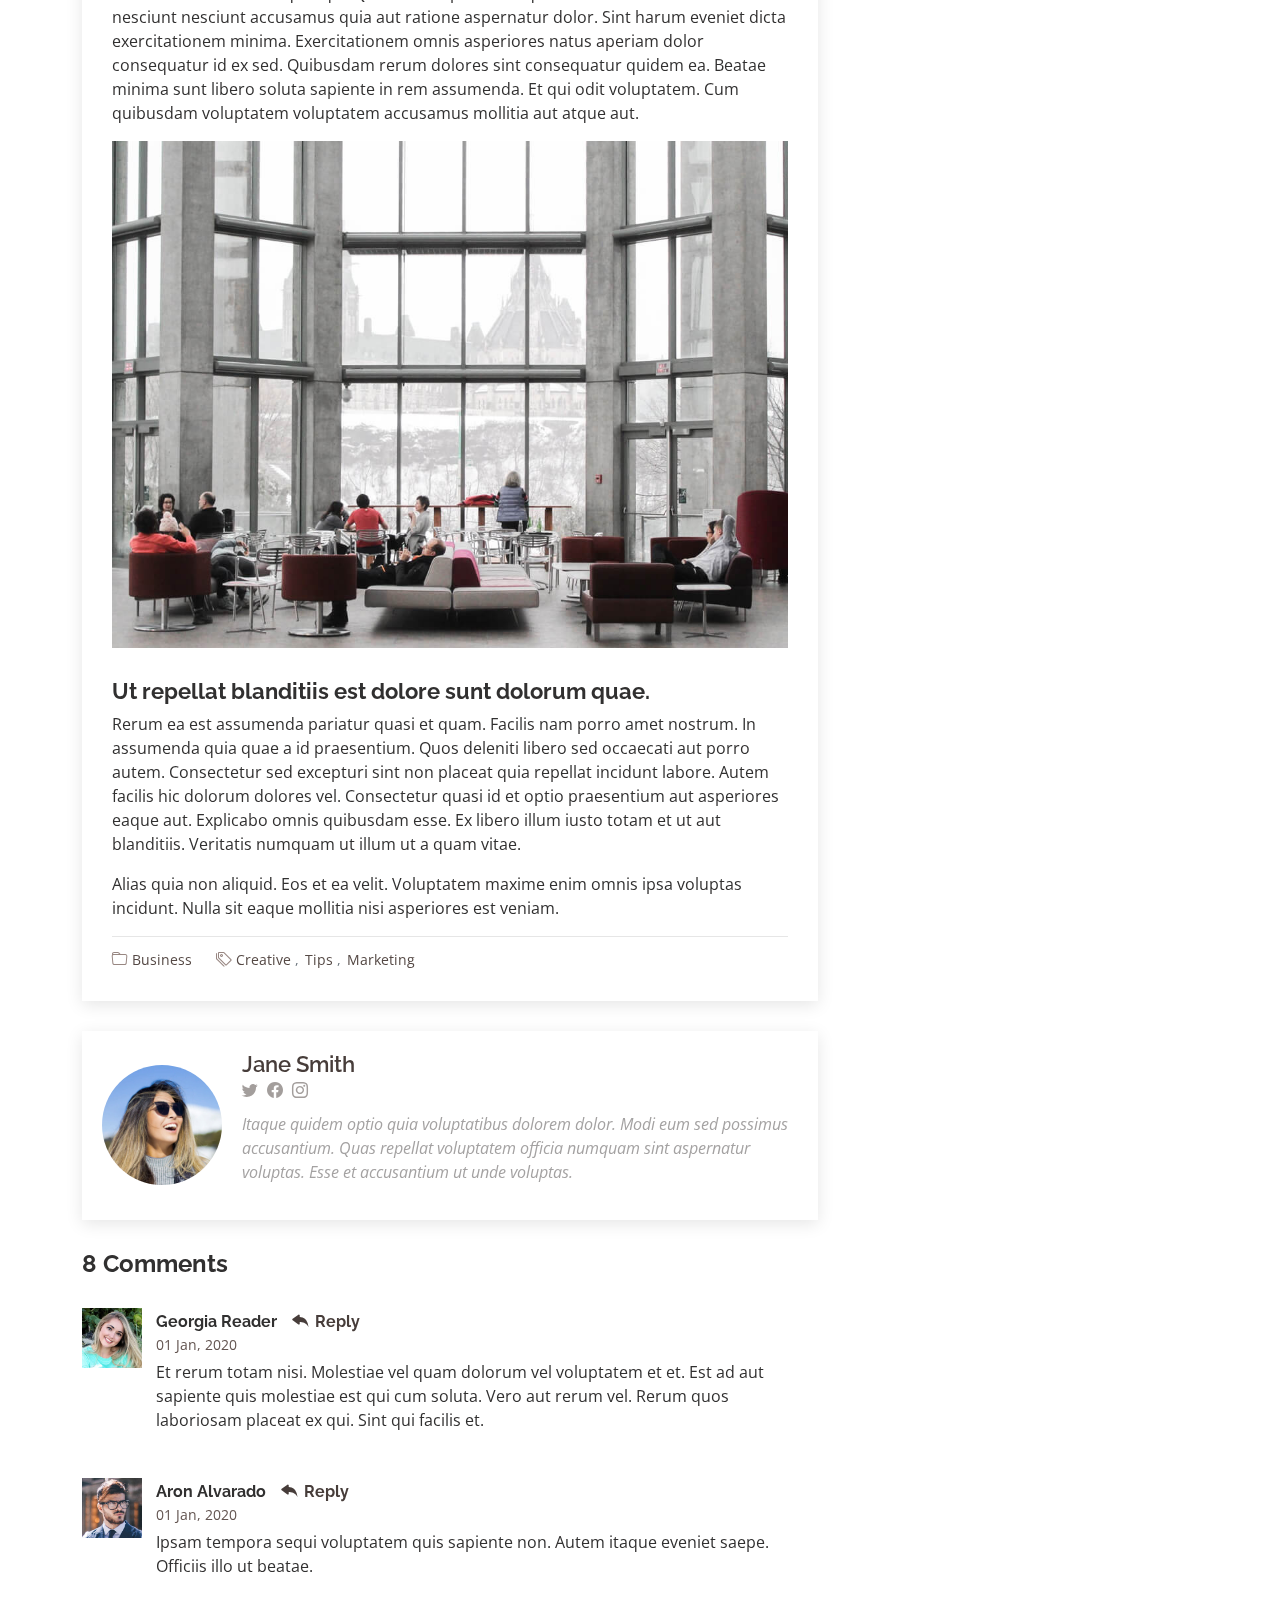
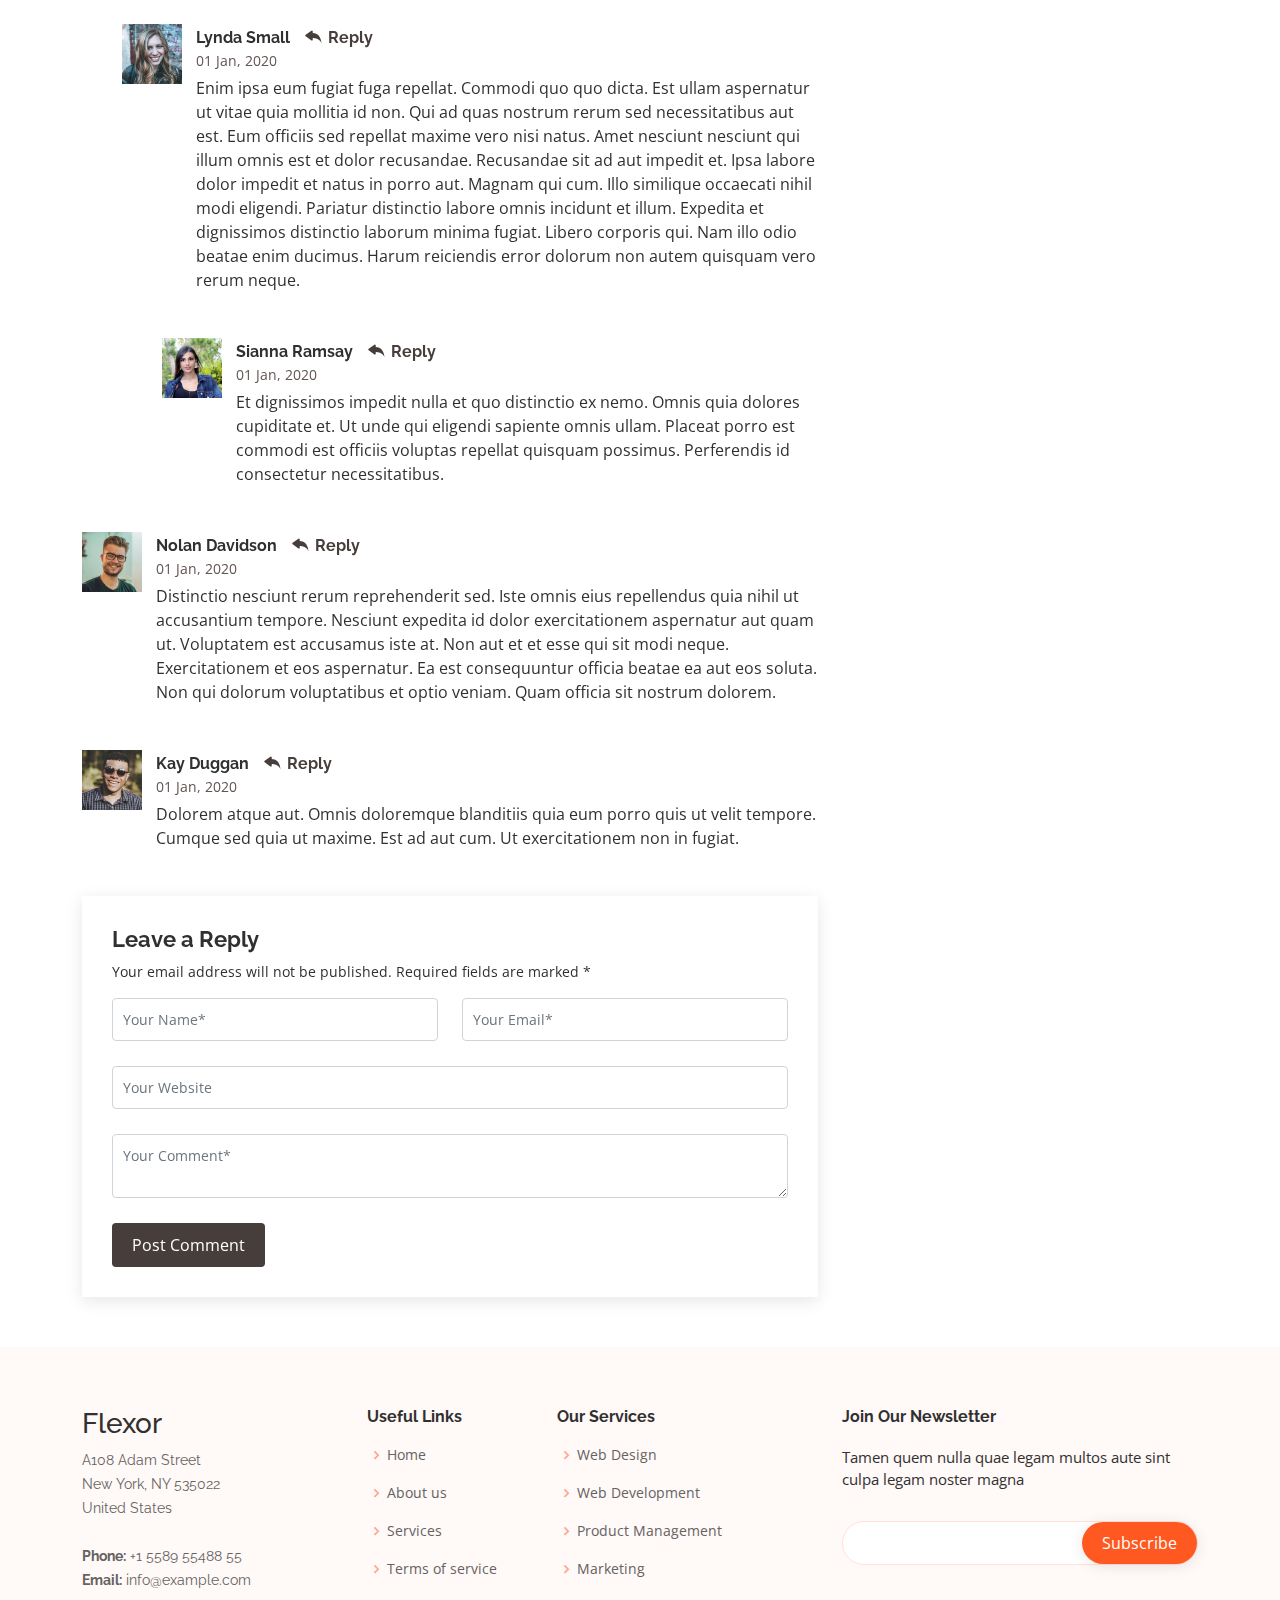
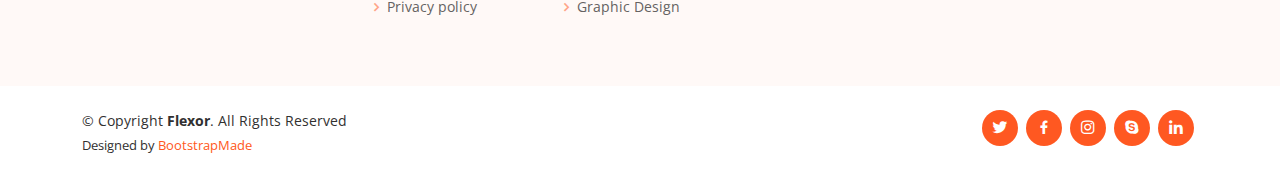
<file: images/Flexor/blog-single.html>
<!DOCTYPE html>
<html lang="en">

<head>
  <meta charset="utf-8">
  <meta content="width=device-width, initial-scale=1.0" name="viewport">

  <title>Blog Single - Flexor Bootstrap Template</title>
  <meta content="" name="description">
  <meta content="" name="keywords">

  <!-- Favicons -->
  <link href="assets/img/favicon.png" rel="icon">
  <link href="assets/img/apple-touch-icon.png" rel="apple-touch-icon">

  <!-- Google Fonts -->
  <link href="https://fonts.googleapis.com/css?family=Open+Sans:300,300i,400,400i,600,600i,700,700i|Raleway:300,300i,400,400i,500,500i,600,600i,700,700i|Poppins:300,300i,400,400i,500,500i,600,600i,700,700i" rel="stylesheet">

  <!-- Vendor CSS Files -->
  <link href="assets/vendor/aos/aos.css" rel="stylesheet">
  <link href="assets/vendor/bootstrap/css/bootstrap.min.css" rel="stylesheet">
  <link href="assets/vendor/bootstrap-icons/bootstrap-icons.css" rel="stylesheet">
  <link href="assets/vendor/boxicons/css/boxicons.min.css" rel="stylesheet">
  <link href="assets/vendor/glightbox/css/glightbox.min.css" rel="stylesheet">
  <link href="assets/vendor/swiper/swiper-bundle.min.css" rel="stylesheet">

  <!-- Template Main CSS File -->
  <link href="assets/css/style.css" rel="stylesheet">

  <!-- =======================================================
  * Template Name: Flexor - v4.9.1
  * Template URL: https://bootstrapmade.com/flexor-free-multipurpose-bootstrap-template/
  * Author: BootstrapMade.com
  * License: https://bootstrapmade.com/license/
  ======================================================== -->
</head>

<body>

  <!-- ======= Top Bar ======= -->
  <section id="topbar" class="d-flex align-items-center">
    <div class="container d-flex justify-content-center justify-content-md-between">
      <div class="contact-info d-flex align-items-center">
        <i class="bi bi-envelope d-flex align-items-center"><a href="mailto:contact@example.com">contact@example.com</a></i>
        <i class="bi bi-phone d-flex align-items-center ms-4"><span>+1 5589 55488 55</span></i>
      </div>

      <div class="cta d-none d-md-flex align-items-center">
        <a href="#about" class="scrollto">Get Started</a>
      </div>
    </div>
  </section>

  <!-- ======= Header ======= -->
  <header id="header" class="d-flex align-items-center">
    <div class="container d-flex align-items-center justify-content-between">

      <div class="logo">
        <h1><a href="index.html">Flexor</a></h1>
        <!-- Uncomment below if you prefer to use an image logo -->
        <!-- <a href="index.html"><img src="assets/img/logo.png" alt="" class="img-fluid"></a>-->
      </div>

      <nav id="navbar" class="navbar">
        <ul>
          <li><a class="nav-link scrollto " href="#hero">Home</a></li>
          <li><a class="nav-link scrollto" href="#about">About</a></li>
          <li><a class="nav-link scrollto" href="#services">Services</a></li>
          <li><a class="nav-link scrollto " href="#portfolio">Portfolio</a></li>
          <li><a class="nav-link scrollto" href="#team">Team</a></li>
          <li><a class="nav-link scrollto" href="#pricing">Pricing</a></li>
          <li><a class="active" href="blog.html">Blog</a></li>
          <li class="dropdown"><a href="#"><span>Drop Down</span> <i class="bi bi-chevron-down"></i></a>
            <ul>
              <li><a href="#">Drop Down 1</a></li>
              <li class="dropdown"><a href="#"><span>Deep Drop Down</span> <i class="bi bi-chevron-right"></i></a>
                <ul>
                  <li><a href="#">Deep Drop Down 1</a></li>
                  <li><a href="#">Deep Drop Down 2</a></li>
                  <li><a href="#">Deep Drop Down 3</a></li>
                  <li><a href="#">Deep Drop Down 4</a></li>
                  <li><a href="#">Deep Drop Down 5</a></li>
                </ul>
              </li>
              <li><a href="#">Drop Down 2</a></li>
              <li><a href="#">Drop Down 3</a></li>
              <li><a href="#">Drop Down 4</a></li>
            </ul>
          </li>
          <li><a class="nav-link scrollto" href="#contact">Contact</a></li>
        </ul>
        <i class="bi bi-list mobile-nav-toggle"></i>
      </nav><!-- .navbar -->

    </div>
  </header><!-- End Header -->

  <main id="main">

    <!-- ======= Breadcrumbs ======= -->
    <section id="breadcrumbs" class="breadcrumbs">
      <div class="container">
        <ol>
          <li><a href="index.html">Home</a></li>
          <li><a href="blog.html">Blog</a></li>
        </ol>
        <h2>Dolorum optio tempore voluptas dignissimos</h2>
      </div>
    </section><!-- End Breadcrumbs -->

    <!-- ======= Blog Single Section ======= -->
    <section id="blog" class="blog">
      <div class="container" data-aos="fade-up">

        <div class="row">

          <div class="col-lg-8 entries">

            <article class="entry entry-single">

              <div class="entry-img">
                <img src="assets/img/blog/blog-1.jpg" alt="" class="img-fluid">
              </div>

              <h2 class="entry-title">
                <a href="blog-single.html">Dolorum optio tempore voluptas dignissimos cumque fuga qui quibusdam quia</a>
              </h2>

              <div class="entry-meta">
                <ul>
                  <li class="d-flex align-items-center"><i class="bi bi-person"></i> <a href="blog-single.html">John Doe</a></li>
                  <li class="d-flex align-items-center"><i class="bi bi-clock"></i> <a href="blog-single.html"><time datetime="2020-01-01">Jan 1, 2020</time></a></li>
                  <li class="d-flex align-items-center"><i class="bi bi-chat-dots"></i> <a href="blog-single.html">12 Comments</a></li>
                </ul>
              </div>

              <div class="entry-content">
                <p>
                  Similique neque nam consequuntur ad non maxime aliquam quas. Quibusdam animi praesentium. Aliquam et laboriosam eius aut nostrum quidem aliquid dicta.
                  Et eveniet enim. Qui velit est ea dolorem doloremque deleniti aperiam unde soluta. Est cum et quod quos aut ut et sit sunt. Voluptate porro consequatur assumenda perferendis dolore.
                </p>

                <p>
                  Sit repellat hic cupiditate hic ut nemo. Quis nihil sunt non reiciendis. Sequi in accusamus harum vel aspernatur. Excepturi numquam nihil cumque odio. Et voluptate cupiditate.
                </p>

                <blockquote>
                  <p>
                    Et vero doloremque tempore voluptatem ratione vel aut. Deleniti sunt animi aut. Aut eos aliquam doloribus minus autem quos.
                  </p>
                </blockquote>

                <p>
                  Sed quo laboriosam qui architecto. Occaecati repellendus omnis dicta inventore tempore provident voluptas mollitia aliquid. Id repellendus quia. Asperiores nihil magni dicta est suscipit perspiciatis. Voluptate ex rerum assumenda dolores nihil quaerat.
                  Dolor porro tempora et quibusdam voluptas. Beatae aut at ad qui tempore corrupti velit quisquam rerum. Omnis dolorum exercitationem harum qui qui blanditiis neque.
                  Iusto autem itaque. Repudiandae hic quae aspernatur ea neque qui. Architecto voluptatem magni. Vel magnam quod et tempora deleniti error rerum nihil tempora.
                </p>

                <h3>Et quae iure vel ut odit alias.</h3>
                <p>
                  Officiis animi maxime nulla quo et harum eum quis a. Sit hic in qui quos fugit ut rerum atque. Optio provident dolores atque voluptatem rem excepturi molestiae qui. Voluptatem laborum omnis ullam quibusdam perspiciatis nulla nostrum. Voluptatum est libero eum nesciunt aliquid qui.
                  Quia et suscipit non sequi. Maxime sed odit. Beatae nesciunt nesciunt accusamus quia aut ratione aspernatur dolor. Sint harum eveniet dicta exercitationem minima. Exercitationem omnis asperiores natus aperiam dolor consequatur id ex sed. Quibusdam rerum dolores sint consequatur quidem ea.
                  Beatae minima sunt libero soluta sapiente in rem assumenda. Et qui odit voluptatem. Cum quibusdam voluptatem voluptatem accusamus mollitia aut atque aut.
                </p>
                <img src="assets/img/blog/blog-inside-post.jpg" class="img-fluid" alt="">

                <h3>Ut repellat blanditiis est dolore sunt dolorum quae.</h3>
                <p>
                  Rerum ea est assumenda pariatur quasi et quam. Facilis nam porro amet nostrum. In assumenda quia quae a id praesentium. Quos deleniti libero sed occaecati aut porro autem. Consectetur sed excepturi sint non placeat quia repellat incidunt labore. Autem facilis hic dolorum dolores vel.
                  Consectetur quasi id et optio praesentium aut asperiores eaque aut. Explicabo omnis quibusdam esse. Ex libero illum iusto totam et ut aut blanditiis. Veritatis numquam ut illum ut a quam vitae.
                </p>
                <p>
                  Alias quia non aliquid. Eos et ea velit. Voluptatem maxime enim omnis ipsa voluptas incidunt. Nulla sit eaque mollitia nisi asperiores est veniam.
                </p>

              </div>

              <div class="entry-footer">
                <i class="bi bi-folder"></i>
                <ul class="cats">
                  <li><a href="#">Business</a></li>
                </ul>

                <i class="bi bi-tags"></i>
                <ul class="tags">
                  <li><a href="#">Creative</a></li>
                  <li><a href="#">Tips</a></li>
                  <li><a href="#">Marketing</a></li>
                </ul>
              </div>

            </article><!-- End blog entry -->

            <div class="blog-author d-flex align-items-center">
              <img src="assets/img/blog/blog-author.jpg" class="rounded-circle float-left" alt="">
              <div>
                <h4>Jane Smith</h4>
                <div class="social-links">
                  <a href="https://twitters.com/#"><i class="bi bi-twitter"></i></a>
                  <a href="https://facebook.com/#"><i class="bi bi-facebook"></i></a>
                  <a href="https://instagram.com/#"><i class="biu bi-instagram"></i></a>
                </div>
                <p>
                  Itaque quidem optio quia voluptatibus dolorem dolor. Modi eum sed possimus accusantium. Quas repellat voluptatem officia numquam sint aspernatur voluptas. Esse et accusantium ut unde voluptas.
                </p>
              </div>
            </div><!-- End blog author bio -->

            <div class="blog-comments">

              <h4 class="comments-count">8 Comments</h4>

              <div id="comment-1" class="comment">
                <div class="d-flex">
                  <div class="comment-img"><img src="assets/img/blog/comments-1.jpg" alt=""></div>
                  <div>
                    <h5><a href="">Georgia Reader</a> <a href="#" class="reply"><i class="bi bi-reply-fill"></i> Reply</a></h5>
                    <time datetime="2020-01-01">01 Jan, 2020</time>
                    <p>
                      Et rerum totam nisi. Molestiae vel quam dolorum vel voluptatem et et. Est ad aut sapiente quis molestiae est qui cum soluta.
                      Vero aut rerum vel. Rerum quos laboriosam placeat ex qui. Sint qui facilis et.
                    </p>
                  </div>
                </div>
              </div><!-- End comment #1 -->

              <div id="comment-2" class="comment">
                <div class="d-flex">
                  <div class="comment-img"><img src="assets/img/blog/comments-2.jpg" alt=""></div>
                  <div>
                    <h5><a href="">Aron Alvarado</a> <a href="#" class="reply"><i class="bi bi-reply-fill"></i> Reply</a></h5>
                    <time datetime="2020-01-01">01 Jan, 2020</time>
                    <p>
                      Ipsam tempora sequi voluptatem quis sapiente non. Autem itaque eveniet saepe. Officiis illo ut beatae.
                    </p>
                  </div>
                </div>

                <div id="comment-reply-1" class="comment comment-reply">
                  <div class="d-flex">
                    <div class="comment-img"><img src="assets/img/blog/comments-3.jpg" alt=""></div>
                    <div>
                      <h5><a href="">Lynda Small</a> <a href="#" class="reply"><i class="bi bi-reply-fill"></i> Reply</a></h5>
                      <time datetime="2020-01-01">01 Jan, 2020</time>
                      <p>
                        Enim ipsa eum fugiat fuga repellat. Commodi quo quo dicta. Est ullam aspernatur ut vitae quia mollitia id non. Qui ad quas nostrum rerum sed necessitatibus aut est. Eum officiis sed repellat maxime vero nisi natus. Amet nesciunt nesciunt qui illum omnis est et dolor recusandae.

                        Recusandae sit ad aut impedit et. Ipsa labore dolor impedit et natus in porro aut. Magnam qui cum. Illo similique occaecati nihil modi eligendi. Pariatur distinctio labore omnis incidunt et illum. Expedita et dignissimos distinctio laborum minima fugiat.

                        Libero corporis qui. Nam illo odio beatae enim ducimus. Harum reiciendis error dolorum non autem quisquam vero rerum neque.
                      </p>
                    </div>
                  </div>

                  <div id="comment-reply-2" class="comment comment-reply">
                    <div class="d-flex">
                      <div class="comment-img"><img src="assets/img/blog/comments-4.jpg" alt=""></div>
                      <div>
                        <h5><a href="">Sianna Ramsay</a> <a href="#" class="reply"><i class="bi bi-reply-fill"></i> Reply</a></h5>
                        <time datetime="2020-01-01">01 Jan, 2020</time>
                        <p>
                          Et dignissimos impedit nulla et quo distinctio ex nemo. Omnis quia dolores cupiditate et. Ut unde qui eligendi sapiente omnis ullam. Placeat porro est commodi est officiis voluptas repellat quisquam possimus. Perferendis id consectetur necessitatibus.
                        </p>
                      </div>
                    </div>

                  </div><!-- End comment reply #2-->

                </div><!-- End comment reply #1-->

              </div><!-- End comment #2-->

              <div id="comment-3" class="comment">
                <div class="d-flex">
                  <div class="comment-img"><img src="assets/img/blog/comments-5.jpg" alt=""></div>
                  <div>
                    <h5><a href="">Nolan Davidson</a> <a href="#" class="reply"><i class="bi bi-reply-fill"></i> Reply</a></h5>
                    <time datetime="2020-01-01">01 Jan, 2020</time>
                    <p>
                      Distinctio nesciunt rerum reprehenderit sed. Iste omnis eius repellendus quia nihil ut accusantium tempore. Nesciunt expedita id dolor exercitationem aspernatur aut quam ut. Voluptatem est accusamus iste at.
                      Non aut et et esse qui sit modi neque. Exercitationem et eos aspernatur. Ea est consequuntur officia beatae ea aut eos soluta. Non qui dolorum voluptatibus et optio veniam. Quam officia sit nostrum dolorem.
                    </p>
                  </div>
                </div>

              </div><!-- End comment #3 -->

              <div id="comment-4" class="comment">
                <div class="d-flex">
                  <div class="comment-img"><img src="assets/img/blog/comments-6.jpg" alt=""></div>
                  <div>
                    <h5><a href="">Kay Duggan</a> <a href="#" class="reply"><i class="bi bi-reply-fill"></i> Reply</a></h5>
                    <time datetime="2020-01-01">01 Jan, 2020</time>
                    <p>
                      Dolorem atque aut. Omnis doloremque blanditiis quia eum porro quis ut velit tempore. Cumque sed quia ut maxime. Est ad aut cum. Ut exercitationem non in fugiat.
                    </p>
                  </div>
                </div>

              </div><!-- End comment #4 -->

              <div class="reply-form">
                <h4>Leave a Reply</h4>
                <p>Your email address will not be published. Required fields are marked * </p>
                <form action="">
                  <div class="row">
                    <div class="col-md-6 form-group">
                      <input name="name" type="text" class="form-control" placeholder="Your Name*">
                    </div>
                    <div class="col-md-6 form-group">
                      <input name="email" type="text" class="form-control" placeholder="Your Email*">
                    </div>
                  </div>
                  <div class="row">
                    <div class="col form-group">
                      <input name="website" type="text" class="form-control" placeholder="Your Website">
                    </div>
                  </div>
                  <div class="row">
                    <div class="col form-group">
                      <textarea name="comment" class="form-control" placeholder="Your Comment*"></textarea>
                    </div>
                  </div>
                  <button type="submit" class="btn btn-primary">Post Comment</button>

                </form>

              </div>

            </div><!-- End blog comments -->

          </div><!-- End blog entries list -->

          <div class="col-lg-4">

            <div class="sidebar">

              <h3 class="sidebar-title">Search</h3>
              <div class="sidebar-item search-form">
                <form action="">
                  <input type="text">
                  <button type="submit"><i class="bi bi-search"></i></button>
                </form>
              </div><!-- End sidebar search formn-->

              <h3 class="sidebar-title">Categories</h3>
              <div class="sidebar-item categories">
                <ul>
                  <li><a href="#">General <span>(25)</span></a></li>
                  <li><a href="#">Lifestyle <span>(12)</span></a></li>
                  <li><a href="#">Travel <span>(5)</span></a></li>
                  <li><a href="#">Design <span>(22)</span></a></li>
                  <li><a href="#">Creative <span>(8)</span></a></li>
                  <li><a href="#">Educaion <span>(14)</span></a></li>
                </ul>
              </div><!-- End sidebar categories-->

              <h3 class="sidebar-title">Recent Posts</h3>
              <div class="sidebar-item recent-posts">
                <div class="post-item clearfix">
                  <img src="assets/img/blog/blog-recent-1.jpg" alt="">
                  <h4><a href="blog-single.html">Nihil blanditiis at in nihil autem</a></h4>
                  <time datetime="2020-01-01">Jan 1, 2020</time>
                </div>

                <div class="post-item clearfix">
                  <img src="assets/img/blog/blog-recent-2.jpg" alt="">
                  <h4><a href="blog-single.html">Quidem autem et impedit</a></h4>
                  <time datetime="2020-01-01">Jan 1, 2020</time>
                </div>

                <div class="post-item clearfix">
                  <img src="assets/img/blog/blog-recent-3.jpg" alt="">
                  <h4><a href="blog-single.html">Id quia et et ut maxime similique occaecati ut</a></h4>
                  <time datetime="2020-01-01">Jan 1, 2020</time>
                </div>

                <div class="post-item clearfix">
                  <img src="assets/img/blog/blog-recent-4.jpg" alt="">
                  <h4><a href="blog-single.html">Laborum corporis quo dara net para</a></h4>
                  <time datetime="2020-01-01">Jan 1, 2020</time>
                </div>

                <div class="post-item clearfix">
                  <img src="assets/img/blog/blog-recent-5.jpg" alt="">
                  <h4><a href="blog-single.html">Et dolores corrupti quae illo quod dolor</a></h4>
                  <time datetime="2020-01-01">Jan 1, 2020</time>
                </div>

              </div><!-- End sidebar recent posts-->

              <h3 class="sidebar-title">Tags</h3>
              <div class="sidebar-item tags">
                <ul>
                  <li><a href="#">App</a></li>
                  <li><a href="#">IT</a></li>
                  <li><a href="#">Business</a></li>
                  <li><a href="#">Mac</a></li>
                  <li><a href="#">Design</a></li>
                  <li><a href="#">Office</a></li>
                  <li><a href="#">Creative</a></li>
                  <li><a href="#">Studio</a></li>
                  <li><a href="#">Smart</a></li>
                  <li><a href="#">Tips</a></li>
                  <li><a href="#">Marketing</a></li>
                </ul>
              </div><!-- End sidebar tags-->

            </div><!-- End sidebar -->

          </div><!-- End blog sidebar -->

        </div>

      </div>
    </section><!-- End Blog Single Section -->

  </main><!-- End #main -->

  <!-- ======= Footer ======= -->
  <footer id="footer">

    <div class="footer-top">
      <div class="container">
        <div class="row">

          <div class="col-lg-3 col-md-6 footer-contact">
            <h3>Flexor</h3>
            <p>
              A108 Adam Street <br>
              New York, NY 535022<br>
              United States <br><br>
              <strong>Phone:</strong> +1 5589 55488 55<br>
              <strong>Email:</strong> info@example.com<br>
            </p>
          </div>

          <div class="col-lg-2 col-md-6 footer-links">
            <h4>Useful Links</h4>
            <ul>
              <li><i class="bx bx-chevron-right"></i> <a href="#">Home</a></li>
              <li><i class="bx bx-chevron-right"></i> <a href="#">About us</a></li>
              <li><i class="bx bx-chevron-right"></i> <a href="#">Services</a></li>
              <li><i class="bx bx-chevron-right"></i> <a href="#">Terms of service</a></li>
              <li><i class="bx bx-chevron-right"></i> <a href="#">Privacy policy</a></li>
            </ul>
          </div>

          <div class="col-lg-3 col-md-6 footer-links">
            <h4>Our Services</h4>
            <ul>
              <li><i class="bx bx-chevron-right"></i> <a href="#">Web Design</a></li>
              <li><i class="bx bx-chevron-right"></i> <a href="#">Web Development</a></li>
              <li><i class="bx bx-chevron-right"></i> <a href="#">Product Management</a></li>
              <li><i class="bx bx-chevron-right"></i> <a href="#">Marketing</a></li>
              <li><i class="bx bx-chevron-right"></i> <a href="#">Graphic Design</a></li>
            </ul>
          </div>

          <div class="col-lg-4 col-md-6 footer-newsletter">
            <h4>Join Our Newsletter</h4>
            <p>Tamen quem nulla quae legam multos aute sint culpa legam noster magna</p>
            <form action="" method="post">
              <input type="email" name="email"><input type="submit" value="Subscribe">
            </form>
          </div>

        </div>
      </div>
    </div>

    <div class="container d-lg-flex py-4">

      <div class="me-lg-auto text-center text-lg-start">
        <div class="copyright">
          &copy; Copyright <strong><span>Flexor</span></strong>. All Rights Reserved
        </div>
        <div class="credits">
          <!-- All the links in the footer should remain intact. -->
          <!-- You can delete the links only if you purchased the pro version. -->
          <!-- Licensing information: https://bootstrapmade.com/license/ -->
          <!-- Purchase the pro version with working PHP/AJAX contact form: https://bootstrapmade.com/flexor-free-multipurpose-bootstrap-template/ -->
          Designed by <a href="https://bootstrapmade.com/">BootstrapMade</a>
        </div>
      </div>
      <div class="social-links text-center text-lg-right pt-3 pt-lg-0">
        <a href="#" class="twitter"><i class="bx bxl-twitter"></i></a>
        <a href="#" class="facebook"><i class="bx bxl-facebook"></i></a>
        <a href="#" class="instagram"><i class="bx bxl-instagram"></i></a>
        <a href="#" class="google-plus"><i class="bx bxl-skype"></i></a>
        <a href="#" class="linkedin"><i class="bx bxl-linkedin"></i></a>
      </div>
    </div>
  </footer><!-- End Footer -->

  <a href="#" class="back-to-top d-flex align-items-center justify-content-center"><i class="bi bi-arrow-up-short"></i></a>

  <!-- Vendor JS Files -->
  <script src="assets/vendor/aos/aos.js"></script>
  <script src="assets/vendor/bootstrap/js/bootstrap.bundle.min.js"></script>
  <script src="assets/vendor/glightbox/js/glightbox.min.js"></script>
  <script src="assets/vendor/isotope-layout/isotope.pkgd.min.js"></script>
  <script src="assets/vendor/swiper/swiper-bundle.min.js"></script>
  <script src="assets/vendor/php-email-form/validate.js"></script>

  <!-- Template Main JS File -->
  <script src="assets/js/main.js"></script>

</body>

</html>
</file>
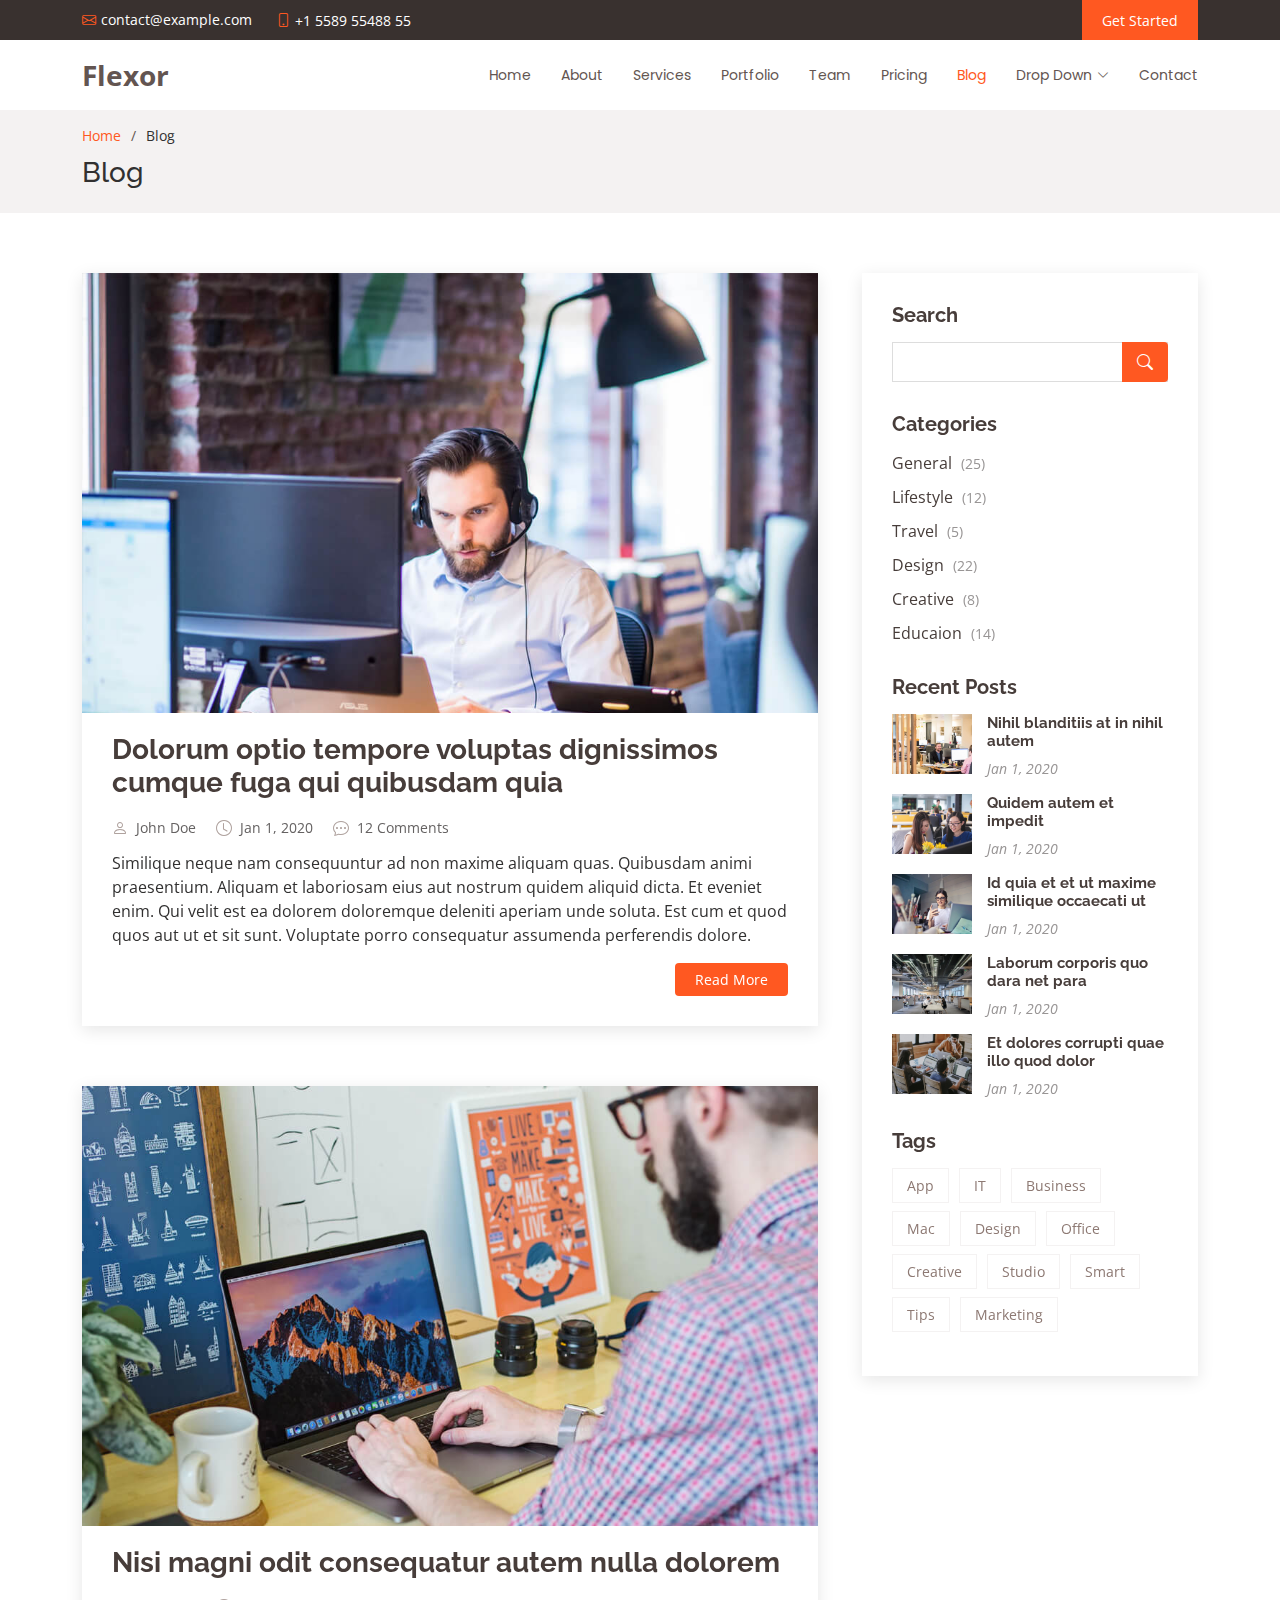
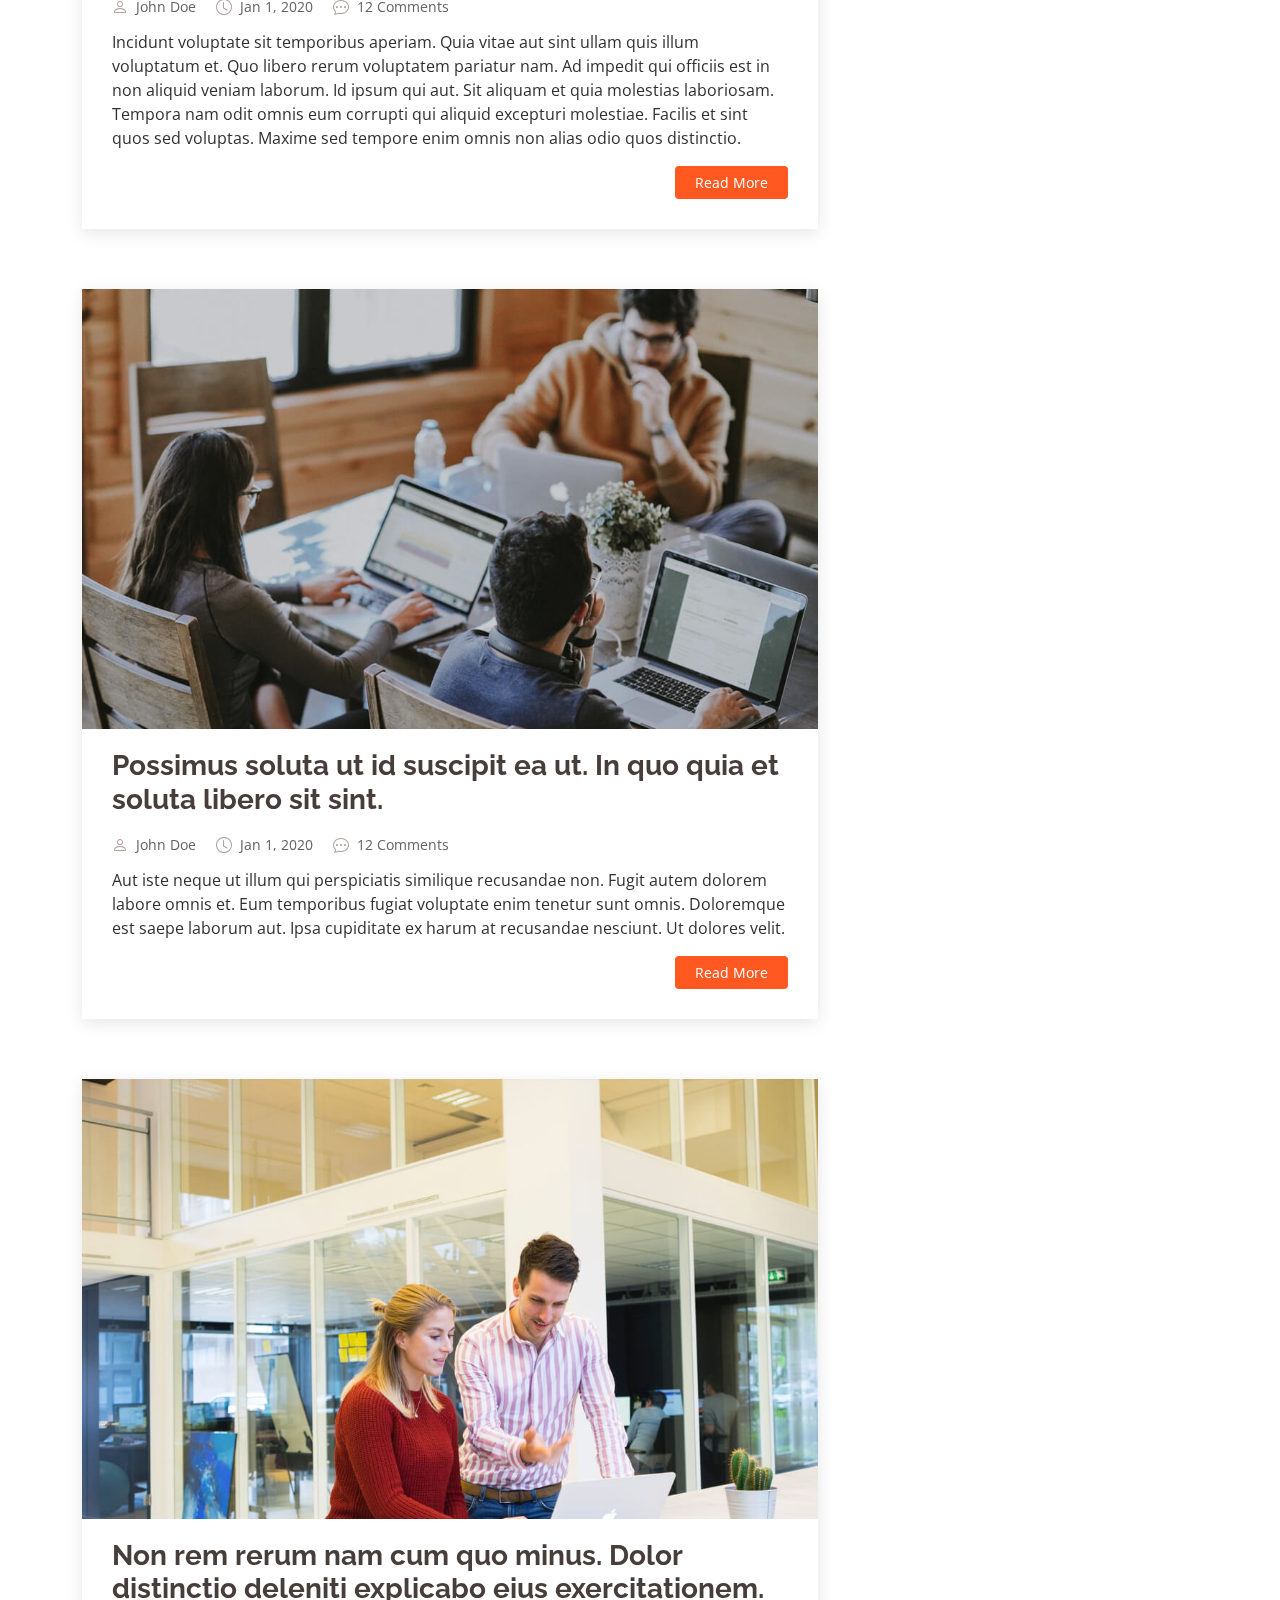
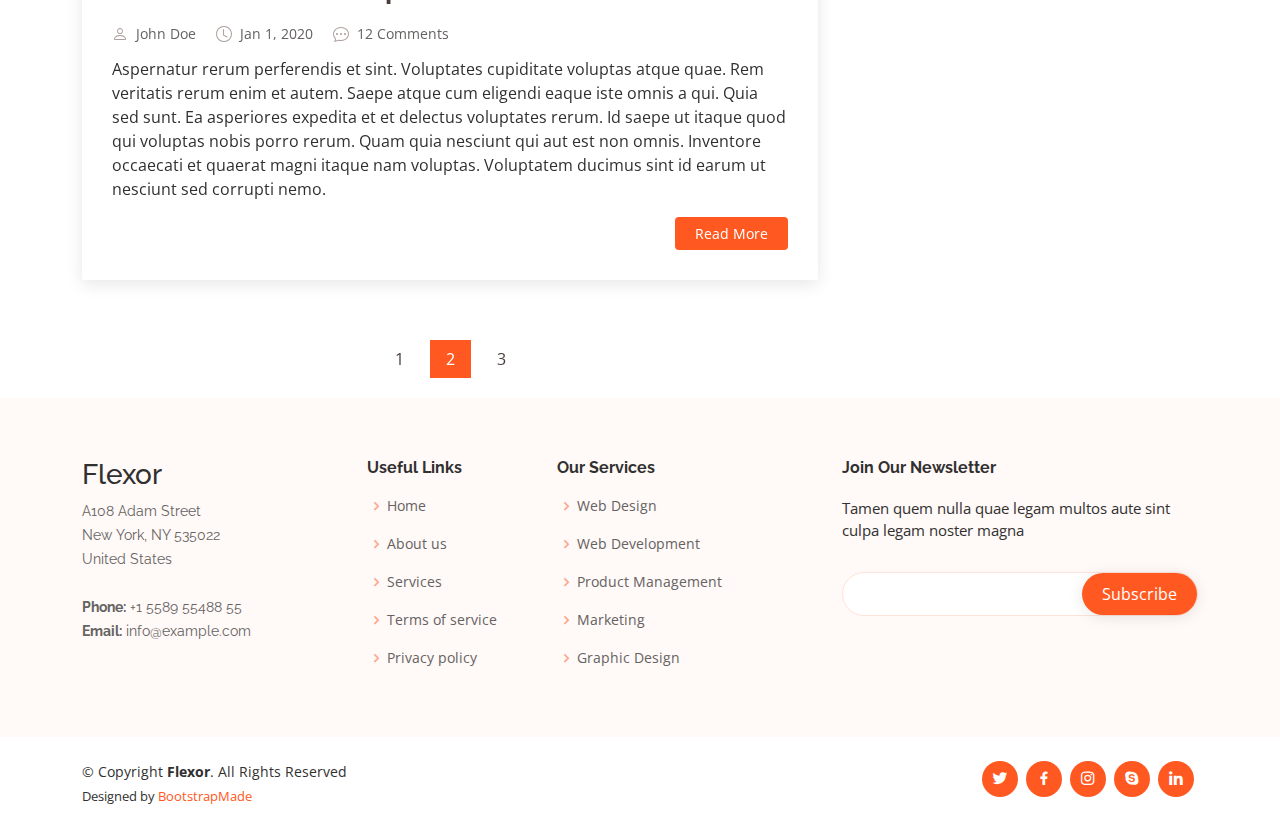
<file: images/Flexor/blog.html>
<!DOCTYPE html>
<html lang="en">

<head>
  <meta charset="utf-8">
  <meta content="width=device-width, initial-scale=1.0" name="viewport">

  <title>Blog - Flexor Bootstrap Template</title>
  <meta content="" name="description">
  <meta content="" name="keywords">

  <!-- Favicons -->
  <link href="assets/img/favicon.png" rel="icon">
  <link href="assets/img/apple-touch-icon.png" rel="apple-touch-icon">

  <!-- Google Fonts -->
  <link href="https://fonts.googleapis.com/css?family=Open+Sans:300,300i,400,400i,600,600i,700,700i|Raleway:300,300i,400,400i,500,500i,600,600i,700,700i|Poppins:300,300i,400,400i,500,500i,600,600i,700,700i" rel="stylesheet">

  <!-- Vendor CSS Files -->
  <link href="assets/vendor/aos/aos.css" rel="stylesheet">
  <link href="assets/vendor/bootstrap/css/bootstrap.min.css" rel="stylesheet">
  <link href="assets/vendor/bootstrap-icons/bootstrap-icons.css" rel="stylesheet">
  <link href="assets/vendor/boxicons/css/boxicons.min.css" rel="stylesheet">
  <link href="assets/vendor/glightbox/css/glightbox.min.css" rel="stylesheet">
  <link href="assets/vendor/swiper/swiper-bundle.min.css" rel="stylesheet">

  <!-- Template Main CSS File -->
  <link href="assets/css/style.css" rel="stylesheet">

  <!-- =======================================================
  * Template Name: Flexor - v4.9.1
  * Template URL: https://bootstrapmade.com/flexor-free-multipurpose-bootstrap-template/
  * Author: BootstrapMade.com
  * License: https://bootstrapmade.com/license/
  ======================================================== -->
</head>

<body>

  <!-- ======= Top Bar ======= -->
  <section id="topbar" class="d-flex align-items-center">
    <div class="container d-flex justify-content-center justify-content-md-between">
      <div class="contact-info d-flex align-items-center">
        <i class="bi bi-envelope d-flex align-items-center"><a href="mailto:contact@example.com">contact@example.com</a></i>
        <i class="bi bi-phone d-flex align-items-center ms-4"><span>+1 5589 55488 55</span></i>
      </div>

      <div class="cta d-none d-md-flex align-items-center">
        <a href="#about" class="scrollto">Get Started</a>
      </div>
    </div>
  </section>

  <!-- ======= Header ======= -->
  <header id="header" class="d-flex align-items-center">
    <div class="container d-flex align-items-center justify-content-between">

      <div class="logo">
        <h1><a href="index.html">Flexor</a></h1>
        <!-- Uncomment below if you prefer to use an image logo -->
        <!-- <a href="index.html"><img src="assets/img/logo.png" alt="" class="img-fluid"></a>-->
      </div>

      <nav id="navbar" class="navbar">
        <ul>
          <li><a class="nav-link scrollto " href="#hero">Home</a></li>
          <li><a class="nav-link scrollto" href="#about">About</a></li>
          <li><a class="nav-link scrollto" href="#services">Services</a></li>
          <li><a class="nav-link scrollto " href="#portfolio">Portfolio</a></li>
          <li><a class="nav-link scrollto" href="#team">Team</a></li>
          <li><a class="nav-link scrollto" href="#pricing">Pricing</a></li>
          <li><a class="active" href="blog.html">Blog</a></li>
          <li class="dropdown"><a href="#"><span>Drop Down</span> <i class="bi bi-chevron-down"></i></a>
            <ul>
              <li><a href="#">Drop Down 1</a></li>
              <li class="dropdown"><a href="#"><span>Deep Drop Down</span> <i class="bi bi-chevron-right"></i></a>
                <ul>
                  <li><a href="#">Deep Drop Down 1</a></li>
                  <li><a href="#">Deep Drop Down 2</a></li>
                  <li><a href="#">Deep Drop Down 3</a></li>
                  <li><a href="#">Deep Drop Down 4</a></li>
                  <li><a href="#">Deep Drop Down 5</a></li>
                </ul>
              </li>
              <li><a href="#">Drop Down 2</a></li>
              <li><a href="#">Drop Down 3</a></li>
              <li><a href="#">Drop Down 4</a></li>
            </ul>
          </li>
          <li><a class="nav-link scrollto" href="#contact">Contact</a></li>
        </ul>
        <i class="bi bi-list mobile-nav-toggle"></i>
      </nav><!-- .navbar -->

    </div>
  </header><!-- End Header -->

  <main id="main">

    <!-- ======= Breadcrumbs ======= -->
    <section id="breadcrumbs" class="breadcrumbs">
      <div class="container">
        <ol>
          <li><a href="index.html">Home</a></li>
          <li>Blog</li>
        </ol>
        <h2>Blog</h2>
      </div>
    </section><!-- End Breadcrumbs -->

    <!-- ======= Blog Section ======= -->
    <section id="blog" class="blog">
      <div class="container" data-aos="fade-up">

        <div class="row">

          <div class="col-lg-8 entries">

            <article class="entry">

              <div class="entry-img">
                <img src="assets/img/blog/blog-1.jpg" alt="" class="img-fluid">
              </div>

              <h2 class="entry-title">
                <a href="blog-single.html">Dolorum optio tempore voluptas dignissimos cumque fuga qui quibusdam quia</a>
              </h2>

              <div class="entry-meta">
                <ul>
                  <li class="d-flex align-items-center"><i class="bi bi-person"></i> <a href="blog-single.html">John Doe</a></li>
                  <li class="d-flex align-items-center"><i class="bi bi-clock"></i> <a href="blog-single.html"><time datetime="2020-01-01">Jan 1, 2020</time></a></li>
                  <li class="d-flex align-items-center"><i class="bi bi-chat-dots"></i> <a href="blog-single.html">12 Comments</a></li>
                </ul>
              </div>

              <div class="entry-content">
                <p>
                  Similique neque nam consequuntur ad non maxime aliquam quas. Quibusdam animi praesentium. Aliquam et laboriosam eius aut nostrum quidem aliquid dicta.
                  Et eveniet enim. Qui velit est ea dolorem doloremque deleniti aperiam unde soluta. Est cum et quod quos aut ut et sit sunt. Voluptate porro consequatur assumenda perferendis dolore.
                </p>
                <div class="read-more">
                  <a href="blog-single.html">Read More</a>
                </div>
              </div>

            </article><!-- End blog entry -->

            <article class="entry">

              <div class="entry-img">
                <img src="assets/img/blog/blog-2.jpg" alt="" class="img-fluid">
              </div>

              <h2 class="entry-title">
                <a href="blog-single.html">Nisi magni odit consequatur autem nulla dolorem</a>
              </h2>

              <div class="entry-meta">
                <ul>
                  <li class="d-flex align-items-center"><i class="bi bi-person"></i> <a href="blog-single.html">John Doe</a></li>
                  <li class="d-flex align-items-center"><i class="bi bi-clock"></i> <a href="blog-single.html"><time datetime="2020-01-01">Jan 1, 2020</time></a></li>
                  <li class="d-flex align-items-center"><i class="bi bi-chat-dots"></i> <a href="blog-single.html">12 Comments</a></li>
                </ul>
              </div>

              <div class="entry-content">
                <p>
                  Incidunt voluptate sit temporibus aperiam. Quia vitae aut sint ullam quis illum voluptatum et. Quo libero rerum voluptatem pariatur nam.
                  Ad impedit qui officiis est in non aliquid veniam laborum. Id ipsum qui aut. Sit aliquam et quia molestias laboriosam. Tempora nam odit omnis eum corrupti qui aliquid excepturi molestiae. Facilis et sint quos sed voluptas. Maxime sed tempore enim omnis non alias odio quos distinctio.
                </p>
                <div class="read-more">
                  <a href="blog-single.html">Read More</a>
                </div>
              </div>

            </article><!-- End blog entry -->

            <article class="entry">

              <div class="entry-img">
                <img src="assets/img/blog/blog-3.jpg" alt="" class="img-fluid">
              </div>

              <h2 class="entry-title">
                <a href="blog-single.html">Possimus soluta ut id suscipit ea ut. In quo quia et soluta libero sit sint.</a>
              </h2>

              <div class="entry-meta">
                <ul>
                  <li class="d-flex align-items-center"><i class="bi bi-person"></i> <a href="blog-single.html">John Doe</a></li>
                  <li class="d-flex align-items-center"><i class="bi bi-clock"></i> <a href="blog-single.html"><time datetime="2020-01-01">Jan 1, 2020</time></a></li>
                  <li class="d-flex align-items-center"><i class="bi bi-chat-dots"></i> <a href="blog-single.html">12 Comments</a></li>
                </ul>
              </div>

              <div class="entry-content">
                <p>
                  Aut iste neque ut illum qui perspiciatis similique recusandae non. Fugit autem dolorem labore omnis et. Eum temporibus fugiat voluptate enim tenetur sunt omnis.
                  Doloremque est saepe laborum aut. Ipsa cupiditate ex harum at recusandae nesciunt. Ut dolores velit.
                </p>
                <div class="read-more">
                  <a href="blog-single.html">Read More</a>
                </div>
              </div>

            </article><!-- End blog entry -->

            <article class="entry">

              <div class="entry-img">
                <img src="assets/img/blog/blog-4.jpg" alt="" class="img-fluid">
              </div>

              <h2 class="entry-title">
                <a href="blog-single.html">Non rem rerum nam cum quo minus. Dolor distinctio deleniti explicabo eius exercitationem.</a>
              </h2>

              <div class="entry-meta">
                <ul>
                  <li class="d-flex align-items-center"><i class="bi bi-person"></i> <a href="blog-single.html">John Doe</a></li>
                  <li class="d-flex align-items-center"><i class="bi bi-clock"></i> <a href="blog-single.html"><time datetime="2020-01-01">Jan 1, 2020</time></a></li>
                  <li class="d-flex align-items-center"><i class="bi bi-chat-dots"></i> <a href="blog-single.html">12 Comments</a></li>
                </ul>
              </div>

              <div class="entry-content">
                <p>
                  Aspernatur rerum perferendis et sint. Voluptates cupiditate voluptas atque quae. Rem veritatis rerum enim et autem. Saepe atque cum eligendi eaque iste omnis a qui.
                  Quia sed sunt. Ea asperiores expedita et et delectus voluptates rerum. Id saepe ut itaque quod qui voluptas nobis porro rerum. Quam quia nesciunt qui aut est non omnis. Inventore occaecati et quaerat magni itaque nam voluptas. Voluptatem ducimus sint id earum ut nesciunt sed corrupti nemo.
                </p>
                <div class="read-more">
                  <a href="blog-single.html">Read More</a>
                </div>
              </div>

            </article><!-- End blog entry -->

            <div class="blog-pagination">
              <ul class="justify-content-center">
                <li><a href="#">1</a></li>
                <li class="active"><a href="#">2</a></li>
                <li><a href="#">3</a></li>
              </ul>
            </div>

          </div><!-- End blog entries list -->

          <div class="col-lg-4">

            <div class="sidebar">

              <h3 class="sidebar-title">Search</h3>
              <div class="sidebar-item search-form">
                <form action="">
                  <input type="text">
                  <button type="submit"><i class="bi bi-search"></i></button>
                </form>
              </div><!-- End sidebar search formn-->

              <h3 class="sidebar-title">Categories</h3>
              <div class="sidebar-item categories">
                <ul>
                  <li><a href="#">General <span>(25)</span></a></li>
                  <li><a href="#">Lifestyle <span>(12)</span></a></li>
                  <li><a href="#">Travel <span>(5)</span></a></li>
                  <li><a href="#">Design <span>(22)</span></a></li>
                  <li><a href="#">Creative <span>(8)</span></a></li>
                  <li><a href="#">Educaion <span>(14)</span></a></li>
                </ul>
              </div><!-- End sidebar categories-->

              <h3 class="sidebar-title">Recent Posts</h3>
              <div class="sidebar-item recent-posts">
                <div class="post-item clearfix">
                  <img src="assets/img/blog/blog-recent-1.jpg" alt="">
                  <h4><a href="blog-single.html">Nihil blanditiis at in nihil autem</a></h4>
                  <time datetime="2020-01-01">Jan 1, 2020</time>
                </div>

                <div class="post-item clearfix">
                  <img src="assets/img/blog/blog-recent-2.jpg" alt="">
                  <h4><a href="blog-single.html">Quidem autem et impedit</a></h4>
                  <time datetime="2020-01-01">Jan 1, 2020</time>
                </div>

                <div class="post-item clearfix">
                  <img src="assets/img/blog/blog-recent-3.jpg" alt="">
                  <h4><a href="blog-single.html">Id quia et et ut maxime similique occaecati ut</a></h4>
                  <time datetime="2020-01-01">Jan 1, 2020</time>
                </div>

                <div class="post-item clearfix">
                  <img src="assets/img/blog/blog-recent-4.jpg" alt="">
                  <h4><a href="blog-single.html">Laborum corporis quo dara net para</a></h4>
                  <time datetime="2020-01-01">Jan 1, 2020</time>
                </div>

                <div class="post-item clearfix">
                  <img src="assets/img/blog/blog-recent-5.jpg" alt="">
                  <h4><a href="blog-single.html">Et dolores corrupti quae illo quod dolor</a></h4>
                  <time datetime="2020-01-01">Jan 1, 2020</time>
                </div>

              </div><!-- End sidebar recent posts-->

              <h3 class="sidebar-title">Tags</h3>
              <div class="sidebar-item tags">
                <ul>
                  <li><a href="#">App</a></li>
                  <li><a href="#">IT</a></li>
                  <li><a href="#">Business</a></li>
                  <li><a href="#">Mac</a></li>
                  <li><a href="#">Design</a></li>
                  <li><a href="#">Office</a></li>
                  <li><a href="#">Creative</a></li>
                  <li><a href="#">Studio</a></li>
                  <li><a href="#">Smart</a></li>
                  <li><a href="#">Tips</a></li>
                  <li><a href="#">Marketing</a></li>
                </ul>
              </div><!-- End sidebar tags-->

            </div><!-- End sidebar -->

          </div><!-- End blog sidebar -->

        </div>

      </div>
    </section><!-- End Blog Section -->

  </main><!-- End #main -->

  <!-- ======= Footer ======= -->
  <footer id="footer">

    <div class="footer-top">
      <div class="container">
        <div class="row">

          <div class="col-lg-3 col-md-6 footer-contact">
            <h3>Flexor</h3>
            <p>
              A108 Adam Street <br>
              New York, NY 535022<br>
              United States <br><br>
              <strong>Phone:</strong> +1 5589 55488 55<br>
              <strong>Email:</strong> info@example.com<br>
            </p>
          </div>

          <div class="col-lg-2 col-md-6 footer-links">
            <h4>Useful Links</h4>
            <ul>
              <li><i class="bx bx-chevron-right"></i> <a href="#">Home</a></li>
              <li><i class="bx bx-chevron-right"></i> <a href="#">About us</a></li>
              <li><i class="bx bx-chevron-right"></i> <a href="#">Services</a></li>
              <li><i class="bx bx-chevron-right"></i> <a href="#">Terms of service</a></li>
              <li><i class="bx bx-chevron-right"></i> <a href="#">Privacy policy</a></li>
            </ul>
          </div>

          <div class="col-lg-3 col-md-6 footer-links">
            <h4>Our Services</h4>
            <ul>
              <li><i class="bx bx-chevron-right"></i> <a href="#">Web Design</a></li>
              <li><i class="bx bx-chevron-right"></i> <a href="#">Web Development</a></li>
              <li><i class="bx bx-chevron-right"></i> <a href="#">Product Management</a></li>
              <li><i class="bx bx-chevron-right"></i> <a href="#">Marketing</a></li>
              <li><i class="bx bx-chevron-right"></i> <a href="#">Graphic Design</a></li>
            </ul>
          </div>

          <div class="col-lg-4 col-md-6 footer-newsletter">
            <h4>Join Our Newsletter</h4>
            <p>Tamen quem nulla quae legam multos aute sint culpa legam noster magna</p>
            <form action="" method="post">
              <input type="email" name="email"><input type="submit" value="Subscribe">
            </form>
          </div>

        </div>
      </div>
    </div>

    <div class="container d-lg-flex py-4">

      <div class="me-lg-auto text-center text-lg-start">
        <div class="copyright">
          &copy; Copyright <strong><span>Flexor</span></strong>. All Rights Reserved
        </div>
        <div class="credits">
          <!-- All the links in the footer should remain intact. -->
          <!-- You can delete the links only if you purchased the pro version. -->
          <!-- Licensing information: https://bootstrapmade.com/license/ -->
          <!-- Purchase the pro version with working PHP/AJAX contact form: https://bootstrapmade.com/flexor-free-multipurpose-bootstrap-template/ -->
          Designed by <a href="https://bootstrapmade.com/">BootstrapMade</a>
        </div>
      </div>
      <div class="social-links text-center text-lg-right pt-3 pt-lg-0">
        <a href="#" class="twitter"><i class="bx bxl-twitter"></i></a>
        <a href="#" class="facebook"><i class="bx bxl-facebook"></i></a>
        <a href="#" class="instagram"><i class="bx bxl-instagram"></i></a>
        <a href="#" class="google-plus"><i class="bx bxl-skype"></i></a>
        <a href="#" class="linkedin"><i class="bx bxl-linkedin"></i></a>
      </div>
    </div>
  </footer><!-- End Footer -->

  <a href="#" class="back-to-top d-flex align-items-center justify-content-center"><i class="bi bi-arrow-up-short"></i></a>

  <!-- Vendor JS Files -->
  <script src="assets/vendor/aos/aos.js"></script>
  <script src="assets/vendor/bootstrap/js/bootstrap.bundle.min.js"></script>
  <script src="assets/vendor/glightbox/js/glightbox.min.js"></script>
  <script src="assets/vendor/isotope-layout/isotope.pkgd.min.js"></script>
  <script src="assets/vendor/swiper/swiper-bundle.min.js"></script>
  <script src="assets/vendor/php-email-form/validate.js"></script>

  <!-- Template Main JS File -->
  <script src="assets/js/main.js"></script>

</body>

</html>
</file>
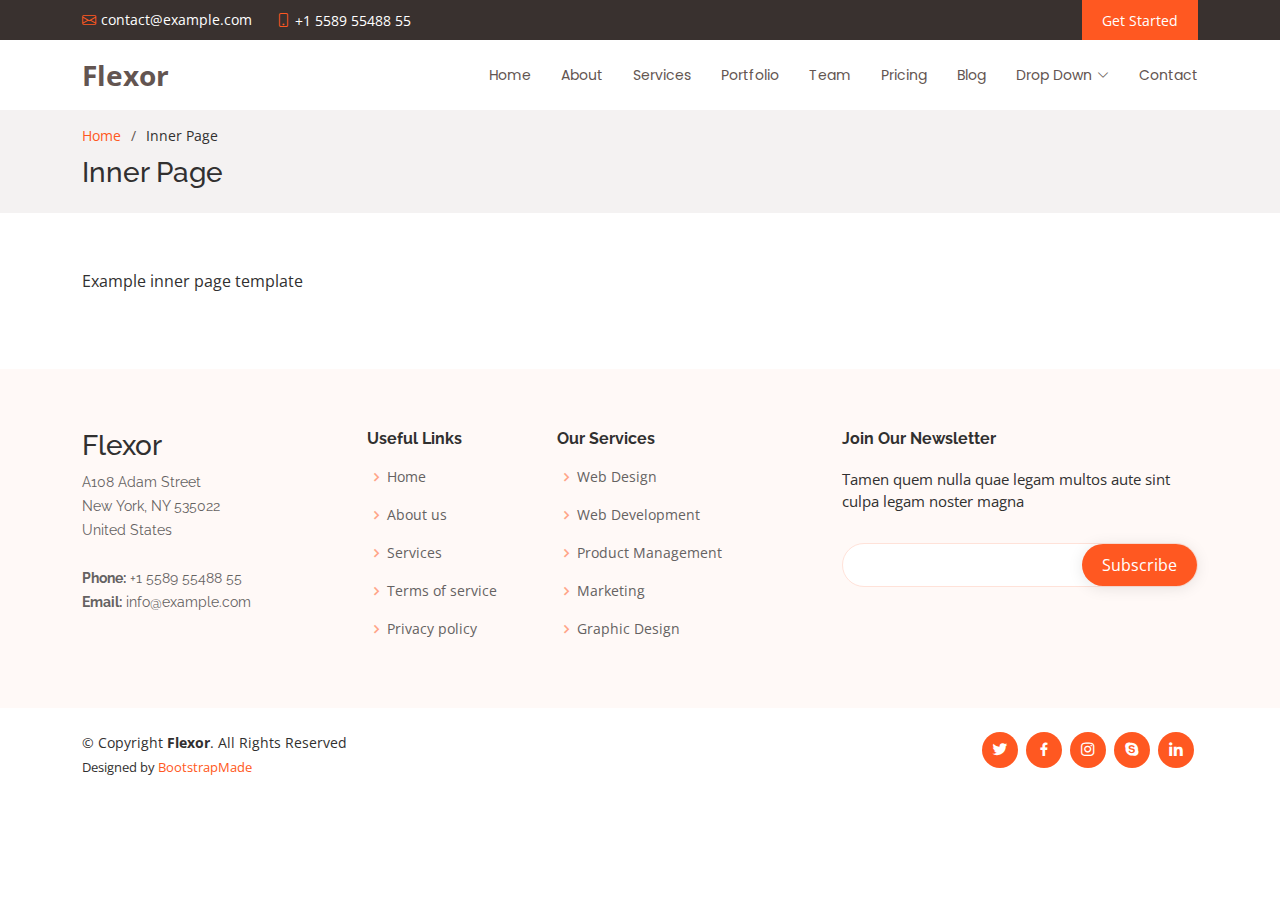
<file: images/Flexor/inner-page.html>
<!DOCTYPE html>
<html lang="en">

<head>
  <meta charset="utf-8">
  <meta content="width=device-width, initial-scale=1.0" name="viewport">

  <title>Inner Page - Flexor Bootstrap Template</title>
  <meta content="" name="description">
  <meta content="" name="keywords">

  <!-- Favicons -->
  <link href="assets/img/favicon.png" rel="icon">
  <link href="assets/img/apple-touch-icon.png" rel="apple-touch-icon">

  <!-- Google Fonts -->
  <link href="https://fonts.googleapis.com/css?family=Open+Sans:300,300i,400,400i,600,600i,700,700i|Raleway:300,300i,400,400i,500,500i,600,600i,700,700i|Poppins:300,300i,400,400i,500,500i,600,600i,700,700i" rel="stylesheet">

  <!-- Vendor CSS Files -->
  <link href="assets/vendor/aos/aos.css" rel="stylesheet">
  <link href="assets/vendor/bootstrap/css/bootstrap.min.css" rel="stylesheet">
  <link href="assets/vendor/bootstrap-icons/bootstrap-icons.css" rel="stylesheet">
  <link href="assets/vendor/boxicons/css/boxicons.min.css" rel="stylesheet">
  <link href="assets/vendor/glightbox/css/glightbox.min.css" rel="stylesheet">
  <link href="assets/vendor/swiper/swiper-bundle.min.css" rel="stylesheet">

  <!-- Template Main CSS File -->
  <link href="assets/css/style.css" rel="stylesheet">

  <!-- =======================================================
  * Template Name: Flexor - v4.9.1
  * Template URL: https://bootstrapmade.com/flexor-free-multipurpose-bootstrap-template/
  * Author: BootstrapMade.com
  * License: https://bootstrapmade.com/license/
  ======================================================== -->
</head>

<body>

  <!-- ======= Top Bar ======= -->
  <section id="topbar" class="d-flex align-items-center">
    <div class="container d-flex justify-content-center justify-content-md-between">
      <div class="contact-info d-flex align-items-center">
        <i class="bi bi-envelope d-flex align-items-center"><a href="mailto:contact@example.com">contact@example.com</a></i>
        <i class="bi bi-phone d-flex align-items-center ms-4"><span>+1 5589 55488 55</span></i>
      </div>

      <div class="cta d-none d-md-flex align-items-center">
        <a href="#about" class="scrollto">Get Started</a>
      </div>
    </div>
  </section>

  <!-- ======= Header ======= -->
  <header id="header" class="d-flex align-items-center">
    <div class="container d-flex align-items-center justify-content-between">

      <div class="logo">
        <h1><a href="index.html">Flexor</a></h1>
        <!-- Uncomment below if you prefer to use an image logo -->
        <!-- <a href="index.html"><img src="assets/img/logo.png" alt="" class="img-fluid"></a>-->
      </div>

      <nav id="navbar" class="navbar">
        <ul>
          <li><a class="nav-link scrollto " href="#hero">Home</a></li>
          <li><a class="nav-link scrollto" href="#about">About</a></li>
          <li><a class="nav-link scrollto" href="#services">Services</a></li>
          <li><a class="nav-link scrollto " href="#portfolio">Portfolio</a></li>
          <li><a class="nav-link scrollto" href="#team">Team</a></li>
          <li><a class="nav-link scrollto" href="#pricing">Pricing</a></li>
          <li><a href="blog.html">Blog</a></li>
          <li class="dropdown"><a href="#"><span>Drop Down</span> <i class="bi bi-chevron-down"></i></a>
            <ul>
              <li><a href="#">Drop Down 1</a></li>
              <li class="dropdown"><a href="#"><span>Deep Drop Down</span> <i class="bi bi-chevron-right"></i></a>
                <ul>
                  <li><a href="#">Deep Drop Down 1</a></li>
                  <li><a href="#">Deep Drop Down 2</a></li>
                  <li><a href="#">Deep Drop Down 3</a></li>
                  <li><a href="#">Deep Drop Down 4</a></li>
                  <li><a href="#">Deep Drop Down 5</a></li>
                </ul>
              </li>
              <li><a href="#">Drop Down 2</a></li>
              <li><a href="#">Drop Down 3</a></li>
              <li><a href="#">Drop Down 4</a></li>
            </ul>
          </li>
          <li><a class="nav-link scrollto" href="#contact">Contact</a></li>
        </ul>
        <i class="bi bi-list mobile-nav-toggle"></i>
      </nav><!-- .navbar -->

    </div>
  </header><!-- End Header -->

  <main id="main">

    <!-- ======= Breadcrumbs ======= -->
    <section id="breadcrumbs" class="breadcrumbs">
      <div class="container">
        <ol>
          <li><a href="index.html">Home</a></li>
          <li>Inner Page</li>
        </ol>
        <h2>Inner Page</h2>
      </div>
    </section><!-- End Breadcrumbs -->

    <section class="inner-page pt-3">
      <div class="container">
        <p>
          Example inner page template
        </p>
      </div>
    </section>

  </main><!-- End #main -->

  <!-- ======= Footer ======= -->
  <footer id="footer">

    <div class="footer-top">
      <div class="container">
        <div class="row">

          <div class="col-lg-3 col-md-6 footer-contact">
            <h3>Flexor</h3>
            <p>
              A108 Adam Street <br>
              New York, NY 535022<br>
              United States <br><br>
              <strong>Phone:</strong> +1 5589 55488 55<br>
              <strong>Email:</strong> info@example.com<br>
            </p>
          </div>

          <div class="col-lg-2 col-md-6 footer-links">
            <h4>Useful Links</h4>
            <ul>
              <li><i class="bx bx-chevron-right"></i> <a href="#">Home</a></li>
              <li><i class="bx bx-chevron-right"></i> <a href="#">About us</a></li>
              <li><i class="bx bx-chevron-right"></i> <a href="#">Services</a></li>
              <li><i class="bx bx-chevron-right"></i> <a href="#">Terms of service</a></li>
              <li><i class="bx bx-chevron-right"></i> <a href="#">Privacy policy</a></li>
            </ul>
          </div>

          <div class="col-lg-3 col-md-6 footer-links">
            <h4>Our Services</h4>
            <ul>
              <li><i class="bx bx-chevron-right"></i> <a href="#">Web Design</a></li>
              <li><i class="bx bx-chevron-right"></i> <a href="#">Web Development</a></li>
              <li><i class="bx bx-chevron-right"></i> <a href="#">Product Management</a></li>
              <li><i class="bx bx-chevron-right"></i> <a href="#">Marketing</a></li>
              <li><i class="bx bx-chevron-right"></i> <a href="#">Graphic Design</a></li>
            </ul>
          </div>

          <div class="col-lg-4 col-md-6 footer-newsletter">
            <h4>Join Our Newsletter</h4>
            <p>Tamen quem nulla quae legam multos aute sint culpa legam noster magna</p>
            <form action="" method="post">
              <input type="email" name="email"><input type="submit" value="Subscribe">
            </form>
          </div>

        </div>
      </div>
    </div>

    <div class="container d-lg-flex py-4">

      <div class="me-lg-auto text-center text-lg-start">
        <div class="copyright">
          &copy; Copyright <strong><span>Flexor</span></strong>. All Rights Reserved
        </div>
        <div class="credits">
          <!-- All the links in the footer should remain intact. -->
          <!-- You can delete the links only if you purchased the pro version. -->
          <!-- Licensing information: https://bootstrapmade.com/license/ -->
          <!-- Purchase the pro version with working PHP/AJAX contact form: https://bootstrapmade.com/flexor-free-multipurpose-bootstrap-template/ -->
          Designed by <a href="https://bootstrapmade.com/">BootstrapMade</a>
        </div>
      </div>
      <div class="social-links text-center text-lg-right pt-3 pt-lg-0">
        <a href="#" class="twitter"><i class="bx bxl-twitter"></i></a>
        <a href="#" class="facebook"><i class="bx bxl-facebook"></i></a>
        <a href="#" class="instagram"><i class="bx bxl-instagram"></i></a>
        <a href="#" class="google-plus"><i class="bx bxl-skype"></i></a>
        <a href="#" class="linkedin"><i class="bx bxl-linkedin"></i></a>
      </div>
    </div>
  </footer><!-- End Footer -->

  <a href="#" class="back-to-top d-flex align-items-center justify-content-center"><i class="bi bi-arrow-up-short"></i></a>

  <!-- Vendor JS Files -->
  <script src="assets/vendor/aos/aos.js"></script>
  <script src="assets/vendor/bootstrap/js/bootstrap.bundle.min.js"></script>
  <script src="assets/vendor/glightbox/js/glightbox.min.js"></script>
  <script src="assets/vendor/isotope-layout/isotope.pkgd.min.js"></script>
  <script src="assets/vendor/swiper/swiper-bundle.min.js"></script>
  <script src="assets/vendor/php-email-form/validate.js"></script>

  <!-- Template Main JS File -->
  <script src="assets/js/main.js"></script>

</body>

</html>
</file>
<file: style.css>
*{
	padding:0;
	margin:0;
	box-sizing:border-box;
}
:root{
	--primary-color:#00bcd4;
	--secondary-color:#333333;
	--bg-color:#eafbfb;
	--white:#fff;	
}
.container{
	width:100%;
	margin:0 auto;
	padding:0 15px;
	position:relative;
	}
.row{
	display:flex;
	flex-wrap:wrap;
	margin-left:-15px;
	margin-right:-15px;
	}
.row> *{
	width:100%;
	padding:0 15px;
}	
.justify-content-start{
	justify-content:flex-start !important;
}
.justify-content-end{
	justify-content:flex-end !important;
}
.justify-content-space-around{
	justify-content:space-around !important;
}
.justify-content-space-between{
	justify-content:space-between !important;
}
.justify-content-space-evenly{
	justify-content:space-evenly!important;
}
.align-items-start{
	align-items:flex-start !important;
}
.align-items-end{
	align-items:flex-end !important;
}
.align-items-center{
	align-items:center !important;
}
.align-items-baseline{
	align-items:baseline !important;
}
.text-right{
	text-align:right !important;
}
.text-center{
	text-align:center !important;
}	
.text-left{
	text-align:left !important;
}	
.text-justify{
	text-align:justify !important;
}	
.d-none{
	display:none !important;
}
.btn{
	display:inline-block;
	text-decoration:none;
	color:white;
	background-color:#00bcd4;
	padding:12px 25px;
	text-align:center;
	}	
.commontitle{
	text-align:center;
}
.commontitle  h2{
	color:#635551;
	font-size:32px;
	font-weight: 500;
	font-family: "Poppins", sans-serif;
}
.commontitle  p{
	font-weight:400;
    font-size:16px;
	padding:25px 0;
}				
	
/*=========== header style ========*/	
.headerinfo{
	background-color:#39312f;
	}	

.contactinfo{
	 color:white;
	 font-size:14px;
	 margin-right:10px;
	 display:inline-block;
	 padding:13px 0;
}
.contactinfo span > a{
	color:white;
	text-decoration:none;
    padding-right:10px;
}
.contactinfo span i{
	color:#00bcd4;
	padding-right:5px;
}
.contactinfo span > a:hover{
	color:#00bcd4;
}
.info-btn{
	background-color:#ff5821;
	color:white;
}
.navsection{
	padding:15px 0;	
	background:white;
}
.menu-btn{
	position:absolute;
	top:0;
	right:20px;
	width:40px;
	height:0 auto;
	padding:0;
	background:transparent;
	border:0;
	box-shadow:none;
	font-size:30px;
}
.logo{
	background-color:white;
	}
.logo a{
   display:inline-block;
   color:#635551;
   text-decoration:none;
   font-weight:500;
   }	
.menubar{
	display:flex;
	justify-content:space-between;
    	
	}
.main a{
	display:block;
	text-decoration:none;
	color:black;
	font-size:15px;
    padding:10px 0px;
	}
.main > a:hover{
	color:#00bcd4;
}
.main a.active{
	color:#00bcd4;
}	
.header{
	background:white;
	width:100%;
	padding: 10px;
	  position:sticky;
	top:0;
	z-index:10;
}
li{
	list-style:none;
}
a{
	color:black;
	text-decoration:none;
	font-size:14px;
}
.nav-menu #active{
color:#66FCF1 !important;
}
.nav-container{ 
    width:85%; 
    margin:auto;
} 
.navbar {
    display: flex;
    justify-content: space-between;
    align-items: center;
        }
.nav-menu {
    display: flex;
	justify-content: flex-end;
    align-items: center;
    gap: 50px;
        }
.nav-branding {
    font-size: 35px;
	color:rgba(0, 0, 0, 0.76);
	font-weight: 600;
        }
.nav-link {
    transition: 0.7s ease;
	font-size:17px;
        }
.nav-link:hover {
    color:#43cfd7;
        }
.hamburger {
    display: none;
    cursor: pointer;
        }
.bar{
    display: block;
    width: 25px;
    height: 3px;
    margin:  5px auto;
    -webkit-transition: all 0.3s ease-in-out;
    transition: all 0.3s ease-in-out;
    background:black;
   }
/*------------banner style-----*/
.bannersection{
	padding:250px 0px;
	background-image:linear-gradient(rgba(0,0,0,0.55),rgba(0,0,0,0.55)),url("images/2022.jpg");
	background-repeat:no-repeat;
	background-size:cover;
	background-position:center;
	background-attachment:fixed;
	margin-bottom:-140px;
}
.bannercontent  h1{
	color:#fff;
	font-size:55px;
	font-family: 'Raleway', sans-serif;
	padding-bottom:15px;
}
.bannercontent p{
	color:#fff;
	font-size:24px;
	padding-bottom:40px;
	font-family: 'Raleway', sans-serif;
	font-weight:500;
}
.bnr-btn{
	position:relative;
	display:inline-block;
	padding:6px 0 6px 10px;
	}
.bnr-btn a{
     border-radius:25px;
	 background-color:#333333; 
	 transition:1s;
	 padding-left:45px;
	 padding-bottom:12px;
	 padding-top:12px;
	 font-weight:400;
} 	
.bnr-btn i{
	position:absolute;
	top:0px;
	left:0px;
	background-color:#00bcd4; 
	height:50px;
	width:50px;
	text-align:center;
	line-height:50px;
	color:var(--white);
	border-radius:50%;
	box-shadow:1px 0 5px  black;
}
.bnr-btn a:hover{
	background-color:#00bcd4;
}
/*------------whychoose------*/
.whychoosesect{
	padding:20px 0;
	background:white;
}
.why-choose{
	color:#fff;
	background-color:#00bcd4;
	padding:30px 30px;
	border-radius:5px;
	text-align:center;
}
.why-choose h3{
	font-size:34px;
	text-align:left;
	font-family: 'Raleway', sans-serif;
	line-height:36px;
	font-weight:800;	
}
.why-choose p{
	padding:30px 0;
    text-align:left;
	font-size:18px;
}
.why-choose a{
	color:#fff;
	display:inline-block;
	text-decoration:none;
	background-color:#4dc4d3;
	border-radius:25px;
	padding:8px 25px;
}
.why-choose a i{
	padding-left:8px;
}
.why-choose a {
	transition:1s;
}
.why-choose a:hover{
	color:var(--primary-color);
	background-color:#fff;
}
.chooseitem{
	background-color:#fff;
	border-radius:10px;
	padding:40px 20px;
	text-align:center;
	box-shadow:0 2px 5px #ccc;
	}
.chooseitem i{
	color:#00bcd4;
	font-size:40px;
}
.chooseitem h4{
	font-size:20px;
	padding:35px 0;
}	
.chooseitem p{
	color:#999;
	font-size:15px;
}	
/*----------aboutsection---------*/
.abt-section{
	background-color:var(--bg-color);
	padding:60px 0;
}
.abt-img{
	background-image:url("images/2023.jpg");
	background-size:cover;
	background-position:center;
	background-repeat:no-repeat;
	display:flex;
	justify-content:center;
	align-items:center; 
}
.play-btn{
	background-color:var(--primary-color);
	color:#fff;
	width:80px;
	height:80px;
	border-radius:50%;
	text-align:center;
	line-height:80px;
	font-size:30px;
	padding-left:5px;
	animation-delay:0s; 
    animation: pulsate-btn 2s;
    animation-direction: forwards;
    animation-iteration-count: infinite;
	animation-timing-function: steps;
	opacity: 1;
}
.abt-content{
	padding:20px 0 40px 30px;
}
.abt-content h2{
	color:#999;
	font-size:18px;	
}
.abt-content h3{
	font-size:28px;
	padding:20px 0;
}
.abt-content p{
	font-size:17px;
}
.aboutitems{
	display:flex;
	padding-top:50px;
	align-items:flex-start;
}
.aboutitems .abouticons{
	width:70px;
	height:70px;
	border-radius:50%;
	border:solid 1px var(--primary-color);
	background-color:#fff;
	color:var(--primary-color);
	text-align:center;
	line-height:70px;
	font-size:30px;
	flex:0 0 auto;
}
.aboutitems:hover .abouticons{
    background-color:var(--primary-color);
	color:#fff;
}
.aboutitems .abouticons i{
	transition:1s;
}
.aboutitems .aboutitemstext{
		padding-left:20px;
		font-family:sans-serif;
}	
.aboutitemstext h4{
	padding-bottom:13px;
	font-size:18px;
}
.aboutitemstext h4 a{
	text-decoration:none;
	color:#000;
	transition:0.3s;
}
.aboutitemstext p{
	line-height: 24px;
    font-size: 14px;
	color:#000000bd;
}
.aboutitemstext h4:hover a{
	color:var(--primary-color);
}
/*-----------clientsection----------*/
.clientlogosect{
	padding:60px 0;
	background:white;
}
.client-logo{
	padding:10px 38px;
}
.client-logo img{
    width:100%;
    height:auto;
    filter:grayscale(100%);
    opacity:(0.5);	
}
.client-logo :hover{
	filter:grayscale(0%);
	opacity:1;
}	
.circle{
	text-align:center;
}
.circle span{
	display:inline-block;
	width:12px;
	height:12px;
	border-radius:50%;
	border:solid 1px var(--primary-color);
	background-color:#fff;
	opacity:0.8;
	margin:0 3px;
	cursor:pointer;	
}
.circle span:hover{
    background-color:var(--primary-color);	
}
.circle span.active{
	background-color:var(--primary-color);
}	
/*--------servicesection--------*/
.servicesect{
	background-color:var(--bg-color);
	padding:80px 0;
}
.serviceitem{
	background-color:#fff;
	margin-top:40px;
	position:relative;
	padding:45px 20px 30px;
	box-shadow:0 0 8px #ccc;
	text-align:center;	
}
 .serviceitem  .service-icons{
	 position:absolute;
	 top:-30px;
	 left:50%;
	 width:60px;
	 height:60px;
	 text-align:center;
	 line-height:60px;
	 color:#fff;
	 font-size:22px;
	 transform:translateX(-50%);
	 z-index:1;
 }
 .service-icons:after{
	 content:"";
	 position:absolute;
	 left:0;
	 top:0;
	 width:100%;
	 height:100%;
	 border:1px solid var(--primary-color);
	 background-color:var(--primary-color);
     border-radius:50%;
	 z-index:-1;
	 transition:all 0.2s ease;
 }
 .serviceitem h3 a{
	 display:inline-block;
	 font-size:18px;
	 padding-bottom:20px;	
     text-decoration:none;
     color:#000;	 
 } 
  .serviceitem:hover   .service-icons:after{
	  transform:scale(1.2);
	  background:#fff;  
  }
   .serviceitem:hover  .service-icons{
	   color:var(--primary-color);
   }
   .serviceitem:hover h3 a{
	   color:var(--primary-color);
   }
/*----------protofile--------*/
.protofilecessect{
	padding:60px 0;
	background:white;
	}	
.protofile{
	background-position:center;
	background-size:cover;
	border-radius:2%;
    padding:20px;
    padding-top: 162px;
	margin-bottom:30px;
	transition: all 0.3s ease;
}
.protofile1{
	background-image:url("images/values-1.jpg");
}
.protofile2{
	background-image:url("images/values-2.jpg");
}
.protofile3{
	background-image:url("images/values-3.jpg");
}
.protofile4{
	background-image:url("images/values-4.jpg");
}
.protofileitem{
    background-color:rgba(255, 255, 255, 0.9);
	border-radius:10px;
	transition: all 0.3s ease;
}
.protofileitem h3{
	color:#000;
	text-align:center;	
}
.protofileitem p{
	color:#000;
	padding-left:20px;
	padding-right:50px;
	font-size:15px;
	}
.protofileitem   a{
	text-decoration:none;
	line-height:50px;
	color:#000;
}
.protofileitem .icon i{
	padding-left:15px;
}
.protofileitem .icon  a{
	font-size:13px;
	padding-left:4px;
}
.protofile:hover .protofileitem{
	background-color:var(--primary-color);
}
.protofile:hover .protofileitem p{
color:white;
}
.protofile:hover .protofileitem a{
color:white;
}
.protofile2:hover .protofileitem{
	background-color:var(--primary-color);
}
.protofile2:hover .protofileitem p{
color:white;
}
.protofile2:hover .protofileitem a{
color:white;
}
.protofileitem .icon a:hover{
	text-decoration:underline;
}
.protofile3:hover .protofileitem{
	background-color:var(--primary-color);
}
.protofile3:hover .protofileitem p{
color:white;
}
.protofile3:hover .protofileitem a{
color:white;
}
.protofile4:hover .protofileitem{
	background-color:var(--primary-color);
}
.protofile4:hover .protofileitem p{
color:white;
}
.protofile4:hover .protofileitem a{
color:white;
}
/*------------termianl section---------*/
.terminalsect{
	padding:80px 0;
	background-image:linear-gradient(rgba(0,0,0,0.50),rgba(0,0,0,0.50)),url("images/testimonials-bg.jpg");
	background-position:center;
	background-size:cover;
	background-repeat:no-repeat;
}
.terminalitem .img img{
	width:100px;
	border-radius:50%;
	border:6px solid rgba(255, 255, 255, 0.15);
}
.img{
	margin-bottom:10px;
}
.terminalitem{
    font-family: 'Raleway', sans-serif;
	text-align:center;
}
.terminalitem h2{
	padding-bottom:5px;
	color:white;
}
.terminalitem h4{
	padding-bottom:15px;
	color:#ddd;
	font-weight:500px;
}
.terminalitem p{
    line-height:30px;
	font-size:18px;
	font-style:italic;
	color:#eee;
	padding-left:50px;
	padding-right:50px;
}
.terminalitem i{
	color:rgba(255, 255, 255, 0.5);
}
.terminalitem .icons{
	margin-top:40px;
}
.icons span{
	display:inline-block;
	width:12px;
	height:12px;
	border-radius:50%;
	background-color:rgba(255, 255, 255, 0.5);
	opacity:0.8;
	margin:0 3px;
	cursor:pointer;	
}
.icons span:hover{
    background-color:var(--primary-color);	
}
.icons span.active{
	background-color:var(--primary-color);
}	
/*---------pricing----------*/
.pricingsect{
	padding:60px 0;
	background:white;
}
.content {
       display:flex;
	   justify-content:center;
	   padding-bottom:30px;
}
.content .pricingbut{
	text-decoration:none;
	color:#000;
	padding:8px 15px;
	text-transform:uppercase;
	font-size:15px;
	border-radius:25px;
}
.content .pricingbut:hover{
	background-color:var(--primary-color);
	color:#fff;
}
.content .pricingbut.active{
	background-color:var(--primary-color);
	color:#fff;
}
.pricingitem{
	position:relative;
	overflow:hidden;
	margin-bottom:30px;
}
.pricingitem img{
	width:100%;
	height:auto;
	display:block;	
}
.pricingitem .pricingcontent{
 position:absolute;
 bottom:20px;
 left:15px;
 width:92%;
 background-color:#fff;
 padding:16px 15px;
 display:flex;
 justify-content:space-between;
 align-items::center;
 transform:translateY(20px);
 opacity:0;
 visibility:hidden;
 transition:all 0.5s ease;
}
.pricingitem:hover .pricingcontent{
 transform:translateY(0px);
 opacity:1;
 visibility:visible;
}
.pricingicons a{
	text-decoration:none;
	color:black;
}
.pricingicons i{
	font-size:20px;
	padding-left:10px;
	padding-top:10px;	
	font-weight:300;
}
.pricingicons i:hover{
	color:var(--primary-color);
}
.pricingheading{
	font-family: 'Raleway', sans-serif;
}
.pricingheading h3{
	font-weight:600;
	color:#000;
	font-size:18px;
}
.pricingheading h6{
	font-weight:300;
	color:#000;
	font-size:18px;
	padding:10px 0;
}
/*---------team------------*/
.teamsect{
	background-color:var(--bg-color);
	padding:60px 0;
}
.teamitem{
	margin:10px 0; 
    border-radius:5px;
    overflow:hidden;	
}
.teamimg img{
	width:100%;
	height:auto;
}
.teamimg{
	position:relative;
}
.instag{
	opacity:0;
	position:absolute;
	left:0;
	bottom:0;
	width:100%;
	background-color:rgba(0,0,255,0.13);
	text-align:center;
	padding:10px 0;
	visibility:hidden;
	transform:translateY(0px);
	transition:all 0.3s;
}
.instag i{
	font-size:20px;
	padding:10px;
}
.instag a{
	text-decoration:none;
	color:black;
}
.instag i:hover{
	color:var(--primary-color);
}
.teamitem:hover .instag{
	opacity:1;
	position:absolute;
	background-color:#ffffffbd;
	padding:3px 0;
	transition:0.3s;
	visibility:visible;
}
.social{
    background-color:white;
    text-align:center;
    box-shadow:0 0 10px  #ccc;
    padding:20px;	
    line-height:20px;
}	
.social h3{
	font-family: 'Raleway', sans-serif;
	padding-bottom:5px;
}
.social p{
    font-size: 13px;
    font-weight: 400;
    color: #989595;
}
/*----------buy-----------*/
.buysection{
 padding: 60px 0;
 background:white;
}
.buyitem{
	text-align:center;
	line-height:50px;
	box-shadow:0 0 5px #ccc;
	border-radius:10px;
	position:relative;
	overflow:hidden;
}
.buyitem h4{
	background-color:#fff;
	box-shadow:0 0 5px #ccc;
	font-family: 'Raleway', sans-serif;
	padding:5px;
	font-size:18px;
}
.buyitem  h3{
	font-size:40px;
	font-weight:600;
	color:var(--primary-color);
}

.buyitem  h3 span{
	color:#bababa;
    font-size: 16px;
    font-weight: 500;
}
.buyitem h3 sup{
	font-size:20px;
	vertical-align:20px;
	color:var(--primary-color);
	font-weight:600;
}
.buyitem del{
	color:#ccc;
}
.buyitem p{
	line-height:37px;
}
.buybutton {
	margin-top:15px;
	background-color:white;	
	box-shadow:0 0 5px #ccc;
	cursor:pointer;
	border-radius:6px;
	transition:1s;
	padding:10px;
}
.buybutton a{	
	text-decoration:none;
	color:#fff;
	background-color:var(--primary-color);
	padding:10px 30px;
	border-radius:5px;
	font-family: 'Raleway', sans-serif;
}
.buyitem .bus{
	background-color:var(--primary-color);
	color:#fff;
}
.buybutton:hover{
	opacity:70%;
}
.buyitem .buyadvance{
	width: 200px;
    position: absolute;
    top: 18px;
    right: -68px;
    font-size: 14px;
    padding: 1px 0 3px 0;
    background-color:var(--primary-color);
    color: #fff;
	transform: rotate(45deg);
}
.buyadvance p{
	line-height:30px;
	color:#fff;
}
/*--------------subscribe---------*/
.faqsection{
	background-color:var(--bg-color);
	padding:60px 0px;
}
.faqcontentitem{
    background-color:white;
	box-shadow:0 0 5px #ccc;
    margin:20px 100px 0;
	padding:20px;
	position:relative;
}
.faqcontentitem p{
	font-size:16px;
	font-weight:450;
}
.faqcontentitem a{
	text-decoration:none;
	color:#000;
    font-size:16px;
}
.faqcontentitem a:hover{
	color:var(--primary-color);
}
.faqcontentitem a.active{
	color:var(--primary-color);
}
.faqcontentitem  i{
	color:var(--primary-color);
	font-size:22px;
	padding-right:8px;
} 
.faqicons i{
	font-size:12px;
	color:#000;
}
.faqicons{
	position:absolute;
	top:25px;
	right:10px;
}
.faqcontentitem:hover  a{
	color:var(--primary-color);
}
.faqcontentitem:hover  i{
	color:var(--primary-color);
}
/*-------------contact--------*/
.contectsect{	
	padding:60px 0;
	background:white;
}
.contactfull{
	padding:20px 100px;
}
.contactitem{
	position:relative;
	padding:35px 0;
	padding-left:85px;
	box-shadow:0 0 30px #ccc;
	background-color:#fff;
}
.contactitem >i{
	position:absolute;
	top:28px;
	left:20px;
	font-size:32px;
	color:var(--primary-color);
	border:dotted 2px var(--primary-color);
	width:50px;
	height:50px;
	border-radius:50%;
	text-align:center;
	line-height:45px;
}
.contactitem h5{
	color:#222;
	font-size:20px;
	margin-bottom:10px;
}
.forms{
	padding:20px 30px;
	background-color:#fff;
	box-shadow:0 0 30px #ccc;
	margin-top:20px;
}
.form-controls{
	width:100%;
	padding:10px;
	margin-bottom:20px;
	font-size:15px;
	border:solid 1px #ccc;
	color:#999;
}
.form-controls:focus{
	border-color:var(--primary-color);
	outline:0;
}
.form-btn{
	background-color:var(--primary-color);
	border:1px solid var(--primary-color);
	padding:10px 24px;
	color:#fff;
	cursor:pointer;
	font-size:15px;
	transition:all 0.3s;
}
.form-btn:hover{
	opacity:80%;
}
/*---------------author-----------*/
.footsect{
	padding:40px 0;
	background-color:var(--bg-color);
}
.fontitem{
    font-size:20px;
	line-height:60px;
	font-family: 'Raleway', sans-serif;
	padding:10px 0;
}
.fontitem h3{
	font-weight:500;
}
.fontitem p{
	color:#656262;
}
.fontitem strong{
     font-weight:800;
}
.fontlink{
	line-height:40px;
     font-size:15px;	
	 padding:10px 0;
}
.fontlink h3{
	font-weight:500;
}
.fontlink .fonticon  a{
	text-decoration:none;
	color:#656262;
}
.fontlink .fonticon  a:hover{
	color:var(--primary-color);
}
.fontlink .fonticon  i{
	color:var(--primary-color);
	padding:5px;
}
.fontnew{
	padding:20px 0;
	font-size:15px;	
}
.fontnew h3{
	font-size: 16px;
    font-weight: 600;
    font-family: "Raleway", sans-serif;
    margin-bottom: 15px;
}
.fontnew p{
    font-size: 15px;
    line-height: 1.5;
    font-weight: 400;
    color: #656262;
    font-family: "Open Sans", sans-serif;
    padding-bottom: 30px;
}
.form {
    border-radius: 25px;
    overflow:hidden;
	padding: 10px 10px;
    position: relative;
	border:solid 1px #00bcd42e;
}
.form input{
	padding: 6px 15px;
    width:70%;
    border:0;
	border-radius:5px;
}
.form button{
	cursor:pointer;
	position: absolute;
    top: 0;
    right:0;
    padding:15px 35px;
    border:none;
    background-color:var(--primary-color);
    color: #fff;
    font-size: 16px;
    font-family: "Open Sans", sans-serif;
    border-radius: 25px;
	transition: 0.3s;
}
.fontnew button:hover{
	opacity:80%;
}
/*-----------------author end--------------*/
.authorsection{
		padding:30px 0;
		background:white;
}
.authorcontent .authorlink a{
	text-decoration:none;
	color:var(--primary-color);
}
.fontcontent .authoricon a{
	font-size: 18px;
    background:var(--primary-color);
    color: #fff;
    border-radius:50%;
	padding: 13px 15px;
	text-align: center;
	margin-right:1px;
	transition: 0.3s;
	 font-family: "Open Sans", sans-serif;
}
.fontcontent .authoricon i{
	color:#fff;
}
.fontcontent a:hover{
	opacity:70%;	
}
</file>
<file: responsive.css>
/*--------------- max-width:576px --------*/                      
@media (max-width: 576px){
.col-xs-1{
	flex:0 0 auto;
	width:8.33%;
}
.col-xs-2{
	flex:0 0 auto;
	width:16.66%;
}	
.col-xs-3{
	flex:0 0 auto;
	width:25%;
}	
.col-xs-4{
	flex:0 0 auto;
	width:33.33%;
}	
	.col-xs-5{
	flex:0 0 auto;	
	width:41.66%;
}	
	.col-xs-6{
    flex:0 0 auto;
	width:50%;
}	
	.col-xs-7{
		flex:0 0 auto;
	width:58.33%;
}	
	.col-xs-8{
		flex:0 0 auto;
	width:66.66%;
}	
	.col-xs-9{
		flex:0 0 auto;
	width:75%;
}	
	.col-xs-10{
		flex:0 0 auto;
	width:83.33%;
}	
	.col-xs-11{
		flex:0 0 auto;
	width:91.66%;
}	
	.col-xs-12{
	flex:0 0 auto;
	width:100%;
}

  .d-xs-none{
	  display:none !important;
  }
 /*------- contact xs ------------*/  
   .contactinfo{
	   padding: 12px 8px;
     }
   
  .contactinfo span{
	  font-size:13px;
  }
  .contactinfo span > a{
    padding-right:8px;
   }
    .chooseitem{
	  margin:30px 0 0;
	  height:0 auto;
    }	   
   	    /*------- about xs ------------*/
  .abt-content{
    padding-top:30px;
	padding-left:0;
  }
   .abt-img{
	  height:500px;
  }
	   /*------- buyitem xs ------------*/  	
  .buyitem{
	  margin-bottom:30px;
  }
  .faqcontentitem {
    margin: 20px 10px;
    padding: 20px;
  }
      /*------- contact xs------------*/   
   .contactfull {
    padding: 20px 0px;
      }
   .contactitem{
	   margin-top:20px;
   }
       /*------- footer xs ------------*/  
  .authorcontent{
	text-align: center;
    margin-bottom: 30px;
  }
  .fontcontent{
	  text-align: center;
}

   /*------- clientlogo xs ------------*/  
   .client-logo{
	  padding:10px 0;
	  margin-bottom: 20px
  }
   
   /*------- faq xs ------------*/  
   .faqcontentitem {
    margin: 20px 10px;
    padding: 20px;
   }	
   
   .terminalitem p{
	   padding: 0;
   }
   }
}
@media(min-width:576px){
	.container{
		width:550px;
	}
.col-sm-1{
	flex:0 0 auto;
	width:8.33%;
}
.col-sm-2{
	flex:0 0 auto;
	width:16.66%;
}	
.col-sm-3{
	flex:0 0 auto;
	width:25%;
}	
.col-sm-4{
	flex:0 0 auto;
	width:33.33%;
}	
	.col-sm-5{
	flex:0 0 auto;	
	width:41.66%;
}	
	.col-sm-6{
    flex:0 0 auto;
	width:50%;
}	
	.col-sm-7{
		flex:0 0 auto;
	width:58.33%;
}	
	.col-sm-8{
		flex:0 0 auto;
	width:66.66%;
}	
	.col-sm-9{
		flex:0 0 auto;
	width:75%;
}	
	.col-sm-10{
		flex:0 0 auto;
	width:83.33%;
}	
	.col-sm-11{
		flex:0 0 auto;
	width:91.66%;
}	
	.col-sm-12{
	flex:0 0 auto;
	width:100%;
}	
}
@media (min-width:576px) and (max-width:768px){
	  .d-xs-none{
	  display:none !important;
  }
   
  .contactinfo span{
	  font-size:13px;
  }
  .contactinfo span > a{
    padding-right:8px;
   }
    .chooseitem{
	  margin:30px 0 0;
	  height:0 auto;
    }	
	.btn{
		padding:12px 8px;
	}
	 .chooseitem{
	  margin:30px 0 0;
	  height:0 auto;
    }	
	    /*------- about sm ------------*/
  .abt-content{
    padding-top:30px;
	padding-left:0;
  }
   .abt-img{
	  height:500px;
  }

	   /*------- buyitem sm ------------*/  	
  .buyitem{
	  margin-bottom:30px;
  }
  .faqcontentitem {
    margin: 20px 10px;
    padding: 20px;
  }

      /*------- contact sm ------------*/   
   .contactfull {
    padding: 20px 0px;
      }
   .contactitem{
	   margin-top:20px;
   }
       /*------- footer sm ------------*/  
  .authorcontent{
	      text-align: center;
    margin-bottom: 30px;
  }
  .fontcontent{
	  text-align: center;
}
  .terminalitem p{
	   padding: 0;
   }
}
            /*--------------- min-width:768px --------*/

@media (min-width:768px){
	.container{
		width:720px;
	}
.col-md-1{
	flex:0 0 auto;
	width:8.33%;
}
.col-md-2{
	flex:0 0 auto;
	width:16.66%;
}	
.col-md-3{
	flex:0 0 auto;
	width:25%;
}	
.col-md-4{
	flex:0 0 auto;
	width:33.33%;
}	
	.col-md-5{
	flex:0 0 auto;	
	width:41.66%;
}	
	.col-md-6{
    flex:0 0 auto;
	width:50%;
}	
	.col-md-7{
		flex:0 0 auto;
	width:58.33%;
}	
	.col-md-8{
		flex:0 0 auto;
	width:66.66%;
}	
	.col-md-9{
		flex:0 0 auto;
	width:75%;
}	
	.col-md-10{
		flex:0 0 auto;
	width:83.33%;
}	
	.col-md-11{
		flex:0 0 auto;
	width:91.66%;
}	
	.col-md-12{
	flex:0 0 auto;
	width:100%;
} 
 .d-xs-none{
	  display:block !important;
  }
 /*----- client md -------*/
  .client-logo {
    padding: 10px 10px;
}
}
         /*--------------- max-width:992px --------*/
@media(max-width:992px){

           .hamburger {
            display: block;
        }
        .hamburger.active .bar:nth-child(2) {
            opacity: 0;
            }
        .hamburger.active .bar:nth-child(1) {
             transform: translateY(8px) rotate(45deg);
            }
        .hamburger.active .bar:nth-child(3) {
             transform: translateY(-8px) rotate(-45deg);
            }
.nav-menu {
        position: fixed;
        left: -100%;
        top: 96px;
        gap: 0;
        flex-direction: column;
        background:white;
        width: 100%;
		z-index:1;
            }
.nav-item {
        margin: 12px 0;
            }
.nav-menu.active {
        left: 0;
            }
	   /*------- banner com ------------*/  
  .bannercontent  h1{
	  font-size:28px;
  }
  
   .bannercontent  p{
	  font-size:18px;
  }
      /*------- whychoose com ------------*/
  .chooseitem{
	  margin:30px 0 0;
	  height:0 auto;
  }	
      /*------- about com ------------*/
  .abt-content{
    padding-top:30px;
	padding-left:0;
  }
   .abt-img{
	  height:500px;
  }
 
    /*------- buyitem com ------------*/  	
  .buyitem{
	  margin-bottom:30px;
  }
  .faqcontentitem {
    margin: 20px 10px;
    padding: 20px;
  }

      /*------- contact com ------------*/   
   .contactfull {
    padding: 20px 0px;
      }
   .contactitem{
	   margin-top:20px;
   }
       /*------- footer com ------------*/  
  .authorcontent{
	      text-align: center;
    margin-bottom: 30px;
  }
  .fontcontent{
	  text-align: center;
}

 .terminalitem p{
	   padding: 0;
   }

}
     /*--------------- min-width:1200px --------*/
					
@media(min-width:992px){
	.container{
		width:1170px;
	}
	.col-lg-1{
	width:8.33%;
}
.col-lg-2{
	width:16.66%;
}	
.col-lg-3{
	width:25%;
}	
.col-lg-4{
	width:33.33%;
}	
	.col-lg-5{
	width:41.66%;
}	
	.col-lg-6{
	width:50%;
}	
	.col-lg-7{
	width:58.33%;
}	
	.col-lg-8{
	width:66.66%;
}	
	.col-lg-9{
	width:75%;
}	
	.col-lg-10{
	width:83.33%;
}	
	.col-lg-11{
	width:91.66%;
}	
	.col-lg-12{
	width:100%;
}	
 .d-xs-none{
	 display:block !important;
 }
}
</file>
<file: images/Flexor/assets/css/style.css>
/**
* Template Name: Flexor - v4.9.1
* Template URL: https://bootstrapmade.com/flexor-free-multipurpose-bootstrap-template/
* Author: BootstrapMade.com
* License: https://bootstrapmade.com/license/
*/

/*--------------------------------------------------------------
# General
--------------------------------------------------------------*/
body {
  font-family: "Open Sans", sans-serif;
  color: #313030;
}

a {
  color: #ff5821;
  text-decoration: none;
}

a:hover {
  color: #ff7e54;
  text-decoration: none;
}

h1,
h2,
h3,
h4,
h5,
h6 {
  font-family: "Raleway", sans-serif;
}

/*--------------------------------------------------------------
# Back to top button
--------------------------------------------------------------*/
.back-to-top {
  position: fixed;
  visibility: hidden;
  opacity: 0;
  right: 15px;
  bottom: 15px;
  z-index: 996;
  background: #ff5821;
  width: 40px;
  height: 40px;
  border-radius: 4px;
  transition: all 0.4s;
}

.back-to-top i {
  font-size: 28px;
  color: #fff;
  line-height: 0;
}

.back-to-top:hover {
  background: #ff774a;
  color: #fff;
}

.back-to-top.active {
  visibility: visible;
  opacity: 1;
}

/*--------------------------------------------------------------
# Disable aos animation delay on mobile devices
--------------------------------------------------------------*/
@media screen and (max-width: 768px) {
  [data-aos-delay] {
    transition-delay: 0 !important;
  }
}

/*--------------------------------------------------------------
# Top Bar
--------------------------------------------------------------*/
#topbar {
  background: #39312f;
  font-size: 14px;
  padding: 0;
  color: rgba(255, 255, 255, 0.8);
  height: 40px;
}

#topbar .contact-info i {
  font-style: normal;
  color: #ff5821;
}

#topbar .contact-info i a,
#topbar .contact-info i span {
  padding-left: 5px;
  color: #fff;
}

#topbar .contact-info i a {
  line-height: 0;
  transition: 0.3s;
}

#topbar .contact-info i a:hover {
  color: #ff5821;
}

#topbar .cta a {
  color: #fff;
  background: #ff5821;
  padding: 10px 20px;
  display: inline-block;
  transition: 0.3s;
}

#topbar .cta a:hover {
  background: #ff6b3b;
}

/*--------------------------------------------------------------
# Header
--------------------------------------------------------------*/
#header {
  height: 70px;
  transition: all 0.5s;
  z-index: 997;
  background: #fff;
}

#header.header-fixed {
  box-shadow: 0px 0px 20px 0px rgba(0, 0, 0, 0.1);
}

#header .logo h1 {
  font-size: 28px;
  margin: 0;
  line-height: 0;
  font-weight: 700;
  font-family: "Open Sans", sans-serif;
}

#header .logo h1 a,
#header .logo h1 a:hover {
  color: #635551;
  text-decoration: none;
}

#header .logo img {
  padding: 0;
  margin: 0;
  max-height: 40px;
}

.scrolled-offset {
  margin-top: 70px;
}

#main {
  z-index: 3;
}

/*--------------------------------------------------------------
# Navigation Menu
--------------------------------------------------------------*/
/**
* Desktop Navigation 
*/
.navbar {
  padding: 0;
}

.navbar ul {
  margin: 0;
  padding: 0;
  display: flex;
  list-style: none;
  align-items: center;
}

.navbar li {
  position: relative;
}

.navbar a,
.navbar a:focus {
  display: flex;
  align-items: center;
  justify-content: space-between;
  padding: 10px 0 10px 30px;
  font-size: 14px;
  font-family: "Poppins", sans-serif;
  color: #635551;
  white-space: nowrap;
  transition: 0.3s;
}

.navbar a i,
.navbar a:focus i {
  font-size: 12px;
  line-height: 0;
  margin-left: 5px;
}

.navbar a:hover,
.navbar .active,
.navbar .active:focus,
.navbar li:hover>a {
  color: #ff5821;
}

.navbar .getstarted,
.navbar .getstarted:focus {
  background: #ff5821;
  padding: 8px 20px;
  margin-left: 30px;
  border-radius: 4px;
  color: #fff;
}

.navbar .getstarted:hover,
.navbar .getstarted:focus:hover {
  color: #fff;
  background: #ff6b3b;
}

.navbar .dropdown ul {
  display: block;
  position: absolute;
  left: 14px;
  top: calc(100% + 30px);
  margin: 0;
  padding: 10px 0;
  z-index: 99;
  opacity: 0;
  visibility: hidden;
  background: #fff;
  box-shadow: 0px 0px 30px rgba(127, 137, 161, 0.25);
  transition: 0.3s;
  border-radius: 4px;
}

.navbar .dropdown ul li {
  min-width: 200px;
}

.navbar .dropdown ul a {
  padding: 10px 20px;
}

.navbar .dropdown ul a i {
  font-size: 12px;
}

.navbar .dropdown ul a:hover,
.navbar .dropdown ul .active:hover,
.navbar .dropdown ul li:hover>a {
  color: #ff5821;
}

.navbar .dropdown:hover>ul {
  opacity: 1;
  top: 100%;
  visibility: visible;
}

.navbar .dropdown .dropdown ul {
  top: 0;
  left: calc(100% - 30px);
  visibility: hidden;
}

.navbar .dropdown .dropdown:hover>ul {
  opacity: 1;
  top: 0;
  left: 100%;
  visibility: visible;
}

@media (max-width: 1366px) {
  .navbar .dropdown .dropdown ul {
    left: -90%;
  }

  .navbar .dropdown .dropdown:hover>ul {
    left: -100%;
  }
}

/**
* Mobile Navigation 
*/
.mobile-nav-toggle {
  color: #473d3a;
  font-size: 28px;
  cursor: pointer;
  display: none;
  line-height: 0;
  transition: 0.5s;
}

.mobile-nav-toggle.bi-x {
  color: #fff;
}

@media (max-width: 991px) {
  .mobile-nav-toggle {
    display: block;
  }

  .navbar ul {
    display: none;
  }
}

.navbar-mobile {
  position: fixed;
  overflow: hidden;
  top: 0;
  right: 0;
  left: 0;
  bottom: 0;
  background: rgba(43, 37, 35, 0.9);
  transition: 0.3s;
  z-index: 999;
}

.navbar-mobile .mobile-nav-toggle {
  position: absolute;
  top: 15px;
  right: 15px;
}

.navbar-mobile ul {
  display: block;
  position: absolute;
  top: 55px;
  right: 15px;
  bottom: 15px;
  left: 15px;
  padding: 10px 0;
  border-radius: 10px;
  background-color: #fff;
  overflow-y: auto;
  transition: 0.3s;
}

.navbar-mobile a,
.navbar-mobile a:focus {
  padding: 10px 20px;
  font-size: 15px;
  color: #473d3a;
}

.navbar-mobile a:hover,
.navbar-mobile .active,
.navbar-mobile li:hover>a {
  color: #ff5821;
}

.navbar-mobile .getstarted,
.navbar-mobile .getstarted:focus {
  margin: 15px;
}

.navbar-mobile .dropdown ul {
  position: static;
  display: none;
  margin: 10px 20px;
  padding: 10px 0;
  z-index: 99;
  opacity: 1;
  visibility: visible;
  background: #fff;
  box-shadow: 0px 0px 30px rgba(127, 137, 161, 0.25);
}

.navbar-mobile .dropdown ul li {
  min-width: 200px;
}

.navbar-mobile .dropdown ul a {
  padding: 10px 20px;
}

.navbar-mobile .dropdown ul a i {
  font-size: 12px;
}

.navbar-mobile .dropdown ul a:hover,
.navbar-mobile .dropdown ul .active:hover,
.navbar-mobile .dropdown ul li:hover>a {
  color: #ff5821;
}

.navbar-mobile .dropdown>.dropdown-active {
  display: block;
}

/*--------------------------------------------------------------
# Hero Section
--------------------------------------------------------------*/
#hero {
  width: 100%;
  height: 60vh;
  background: url("../img/hero-bg.jpg") center center;
  background-size: cover;
  position: relative;
  z-index: 1;
  padding: 0;
  margin-bottom: -120px;
}

#hero:before {
  content: "";
  background: rgba(0, 0, 0, 0.4);
  position: absolute;
  bottom: 0;
  top: 0;
  left: 0;
  right: 0;
}

#hero .container {
  z-index: 2;
}

#hero h1 {
  margin: 0 0 10px 0;
  font-size: 48px;
  font-weight: 700;
  line-height: 56px;
  color: #fff;
}

#hero h2 {
  color: #eee;
  margin-bottom: 50px;
  font-size: 24px;
}

#hero .get-started-icon {
  font-size: 24px;
  background: #ff5821;
  padding: 14px;
  color: #fff;
  border-radius: 50px;
  position: relative;
  z-index: 5;
  box-shadow: 10px 2px 15px rgba(0, 0, 0, 0.1);
}

#hero .btn-get-started {
  font-family: "Raleway", sans-serif;
  font-weight: 400;
  font-size: 16px;
  letter-spacing: 1px;
  display: inline-block;
  transition: 0.5s;
  margin-left: -10px;
  padding: 8px 26px 8px 26px;
  color: #fff;
  background: #584b48;
  border-radius: 0 50px 50px 0;
  position: relative;
  z-index: 4;
}

#hero .btn-get-started:hover {
  background: #ff5821;
}

@media (min-width: 1024px) {
  #hero {
    background-attachment: fixed;
  }
}

@media (max-width: 1024px),
(max-height: 768px) {
  #hero {
    margin-bottom: -150px;
    height: 80vh;
  }
}

@media (max-width: 768px) {
  #hero {
    height: 80vh;
  }

  #hero h1 {
    font-size: 28px;
    line-height: 36px;
  }

  #hero h2 {
    font-size: 18px;
    line-height: 24px;
    margin-bottom: 30px;
  }
}

@media (max-height: 640px) {
  #hero {
    height: 120vh;
  }
}

/*--------------------------------------------------------------
# Sections General
--------------------------------------------------------------*/
section {
  padding: 60px 0;
  overflow: hidden;
}

.section-bg {
  background-color: #fff9f7;
}

.section-title {
  text-align: center;
  padding-bottom: 30px;
}

.section-title h2 {
  font-size: 32px;
  font-weight: 500;
  margin-bottom: 20px;
  padding-bottom: 0;
  font-family: "Poppins", sans-serif;
  color: #635551;
}

.section-title p {
  margin-bottom: 0;
}

/*--------------------------------------------------------------
# Breadcrumbs
--------------------------------------------------------------*/
.breadcrumbs {
  padding: 15px 0;
  background: #f4f2f2;
  margin-bottom: 40px;
}

.breadcrumbs h2 {
  font-size: 28px;
  font-weight: 500;
}

.breadcrumbs ol {
  display: flex;
  flex-wrap: wrap;
  list-style: none;
  padding: 0 0 10px 0;
  margin: 0;
  font-size: 14px;
}

.breadcrumbs ol li+li {
  padding-left: 10px;
}

.breadcrumbs ol li+li::before {
  display: inline-block;
  padding-right: 10px;
  color: #635551;
  content: "/";
}

/*--------------------------------------------------------------
# Why Us
--------------------------------------------------------------*/
.why-us {
  padding: 0 0 30px 0;
  position: relative;
  z-index: 3;
}

.why-us .content {
  padding: 30px;
  background: #ff5821;
  border-radius: 4px;
  color: #fff;
}

.why-us .content h3 {
  font-weight: 700;
  font-size: 34px;
  margin-bottom: 30px;
}

.why-us .content p {
  margin-bottom: 30px;
}

.why-us .content .more-btn {
  display: inline-block;
  background: rgba(255, 255, 255, 0.2);
  padding: 6px 30px 8px 30px;
  color: #fff;
  border-radius: 50px;
  transition: all ease-in-out 0.4s;
}

.why-us .content .more-btn i {
  font-size: 14px;
}

.why-us .content .more-btn:hover {
  color: #ff5821;
  background: #fff;
}

.why-us .icon-boxes .icon-box {
  text-align: center;
  border-radius: 10px;
  background: #fff;
  box-shadow: 0px 2px 15px rgba(0, 0, 0, 0.1);
  padding: 40px 30px;
  width: 100%;
}

.why-us .icon-boxes .icon-box i {
  font-size: 40px;
  color: #ff5821;
  margin-bottom: 30px;
}

.why-us .icon-boxes .icon-box h4 {
  font-size: 20px;
  font-weight: 700;
  margin: 0 0 30px 0;
}

.why-us .icon-boxes .icon-box p {
  font-size: 15px;
  color: #716f6f;
}

/*--------------------------------------------------------------
# About
--------------------------------------------------------------*/
.about .icon-boxes h4 {
  font-size: 18px;
  color: #7f6d68;
  margin-bottom: 15px;
}

.about .icon-boxes h3 {
  font-size: 28px;
  font-weight: 700;
  color: #554945;
  margin-bottom: 15px;
}

.about .icon-box {
  margin-top: 40px;
}

.about .icon-box .icon {
  float: left;
  display: flex;
  align-items: center;
  justify-content: center;
  width: 64px;
  height: 64px;
  border: 2px solid #ffcbba;
  border-radius: 50px;
  transition: 0.5s;
  background: #fff;
}

.about .icon-box .icon i {
  color: #ff5821;
  font-size: 32px;
}

.about .icon-box:hover .icon {
  background: #ff5821;
  border-color: #ff5821;
}

.about .icon-box:hover .icon i {
  color: #fff;
}

.about .icon-box .title {
  margin-left: 85px;
  font-weight: 700;
  margin-bottom: 10px;
  font-size: 18px;
}

.about .icon-box .title a {
  color: #343a40;
  transition: 0.3s;
}

.about .icon-box .title a:hover {
  color: #ff5821;
}

.about .icon-box .description {
  margin-left: 85px;
  line-height: 24px;
  font-size: 14px;
}

.about .video-box {
  background: url("../img/about-img.jpg") center center no-repeat;
  background-size: cover;
  min-height: 500px;
}

.about .play-btn {
  width: 94px;
  height: 94px;
  background: radial-gradient(#ff5821 50%, rgba(255, 88, 33, 0.4) 52%);
  border-radius: 50%;
  display: block;
  position: absolute;
  left: calc(50% - 47px);
  top: calc(50% - 47px);
  overflow: hidden;
}

.about .play-btn::after {
  content: "";
  position: absolute;
  left: 50%;
  top: 50%;
  transform: translateX(-40%) translateY(-50%);
  width: 0;
  height: 0;
  border-top: 10px solid transparent;
  border-bottom: 10px solid transparent;
  border-left: 15px solid #fff;
  z-index: 100;
  transition: all 400ms cubic-bezier(0.55, 0.055, 0.675, 0.19);
}

.about .play-btn::before {
  content: "";
  position: absolute;
  width: 120px;
  height: 120px;
  -webkit-animation-delay: 0s;
  animation-delay: 0s;
  -webkit-animation: pulsate-btn 2s;
  animation: pulsate-btn 2s;
  -webkit-animation-direction: forwards;
  animation-direction: forwards;
  -webkit-animation-iteration-count: infinite;
  animation-iteration-count: infinite;
  -webkit-animation-timing-function: steps;
  animation-timing-function: steps;
  opacity: 1;
  border-radius: 50%;
  border: 5px solid rgba(255, 88, 33, 0.7);
  top: -15%;
  left: -15%;
  background: rgba(198, 16, 0, 0);
}

.about .play-btn:hover::after {
  border-left: 15px solid #ff5821;
  transform: scale(20);
}

.about .play-btn:hover::before {
  content: "";
  position: absolute;
  left: 50%;
  top: 50%;
  transform: translateX(-40%) translateY(-50%);
  width: 0;
  height: 0;
  border: none;
  border-top: 10px solid transparent;
  border-bottom: 10px solid transparent;
  border-left: 15px solid #fff;
  z-index: 200;
  -webkit-animation: none;
  animation: none;
  border-radius: 0;
}

@-webkit-keyframes pulsate-btn {
  0% {
    transform: scale(0.6, 0.6);
    opacity: 1;
  }

  100% {
    transform: scale(1, 1);
    opacity: 0;
  }
}

@keyframes pulsate-btn {
  0% {
    transform: scale(0.6, 0.6);
    opacity: 1;
  }

  100% {
    transform: scale(1, 1);
    opacity: 0;
  }
}

/*--------------------------------------------------------------
# Clients
--------------------------------------------------------------*/
.clients .swiper-pagination {
  margin-top: 20px;
  position: relative;
}

.clients .swiper-pagination .swiper-pagination-bullet {
  width: 12px;
  height: 12px;
  background-color: #fff;
  opacity: 1;
  border: 1px solid #ff5821;
}

.clients .swiper-pagination .swiper-pagination-bullet-active {
  background-color: #ff5821;
}

.clients .swiper-slide img {
  opacity: 0.5;
  filter: grayscale(100%);
}

.clients .swiper-slide img:hover {
  filter: none;
  opacity: 1;
}

/*--------------------------------------------------------------
# Services
--------------------------------------------------------------*/
.services .icon-box {
  padding: 50px 20px;
  margin-top: 35px;
  margin-bottom: 25px;
  text-align: center;
  height: 200px;
  position: relative;
  background: #fff;
  box-shadow: 0px 2px 15px rgba(0, 0, 0, 0.1);
}

.services .icon {
  position: absolute;
  top: -36px;
  left: calc(50% - 36px);
  transition: 0.2s;
  border-radius: 50%;
  border: 6px solid #fff;
  display: flex;
  justify-content: center;
  align-items: center;
  flex-direction: column;
  text-align: center;
  width: 72px;
  height: 72px;
  background: #ff5821;
}

.services .icon i {
  color: #fff;
  font-size: 24px;
  line-height: 0;
}

.services .title {
  font-weight: 700;
  margin-bottom: 15px;
  font-size: 18px;
  text-transform: uppercase;
}

.services .title a {
  color: #343a40;
}

.services .icon-box:hover .icon {
  background: #fff;
  border: 2px solid #ff5821;
}

.services .icon-box:hover .icon i {
  color: #ff5821;
}

.services .icon-box:hover .title a {
  color: #ff5821;
}

.services .description {
  line-height: 24px;
  font-size: 14px;
}

/*--------------------------------------------------------------
# Values
--------------------------------------------------------------*/
.values .card {
  border: 0;
  padding: 160px 20px 20px 20px;
  position: relative;
  width: 100%;
  background-size: cover;
  background-repeat: no-repeat;
  background-position: center center;
}

.values .card-body {
  z-index: 10;
  background: rgba(255, 255, 255, 0.9);
  padding: 15px 30px;
  box-shadow: 0px 2px 15px rgba(0, 0, 0, 0.1);
  transition: 0.3s;
  transition: ease-in-out 0.4s;
  border-radius: 5px;
}

.values .card-title {
  font-weight: 700;
  text-align: center;
  margin-bottom: 15px;
}

.values .card-title a {
  color: #473d3a;
}

.values .card-text {
  color: #4b4949;
}

.values .read-more a {
  color: #656262;
  text-transform: uppercase;
  font-weight: 600;
  font-size: 12px;
  transition: 0.4s;
}

.values .read-more a:hover {
  text-decoration: underline;
}

.values .card:hover .card-body {
  background: #ff5821;
}

.values .card:hover .read-more a,
.values .card:hover .card-title,
.values .card:hover .card-title a,
.values .card:hover .card-text {
  color: #fff;
}

/*--------------------------------------------------------------
# Testimonials
--------------------------------------------------------------*/
.testimonials {
  padding: 80px 0;
  background: url("../img/testimonials-bg.jpg") no-repeat;
  background-position: center center;
  background-size: cover;
  position: relative;
}

.testimonials::before {
  content: "";
  position: absolute;
  left: 0;
  right: 0;
  top: 0;
  bottom: 0;
  background: rgba(0, 0, 0, 0.5);
}

.testimonials .section-header {
  margin-bottom: 40px;
}

.testimonials .testimonials-carousel,
.testimonials .testimonials-slider {
  overflow: hidden;
}

.testimonials .testimonial-item {
  text-align: center;
  color: #fff;
}

.testimonials .testimonial-item .testimonial-img {
  width: 100px;
  border-radius: 50%;
  border: 6px solid rgba(255, 255, 255, 0.15);
  margin: 0 auto;
}

.testimonials .testimonial-item h3 {
  font-size: 20px;
  font-weight: bold;
  margin: 10px 0 5px 0;
  color: #fff;
}

.testimonials .testimonial-item h4 {
  font-size: 14px;
  color: #ddd;
  margin: 0 0 15px 0;
}

.testimonials .testimonial-item .quote-icon-left,
.testimonials .testimonial-item .quote-icon-right {
  color: rgba(255, 255, 255, 0.4);
  font-size: 26px;
}

.testimonials .testimonial-item .quote-icon-left {
  display: inline-block;
  left: -5px;
  position: relative;
}

.testimonials .testimonial-item .quote-icon-right {
  display: inline-block;
  right: -5px;
  position: relative;
  top: 10px;
}

.testimonials .testimonial-item p {
  font-style: italic;
  margin: 0 auto 15px auto;
  color: #eee;
}

.testimonials .swiper-pagination {
  margin-top: 20px;
  position: relative;
}

.testimonials .swiper-pagination .swiper-pagination-bullet {
  width: 12px;
  height: 12px;
  background-color: rgba(255, 255, 255, 0.5);
  opacity: 1;
}

.testimonials .swiper-pagination .swiper-pagination-bullet-active {
  background-color: #ff5821;
}

@media (min-width: 992px) {
  .testimonials .testimonial-item p {
    width: 80%;
  }
}

/*--------------------------------------------------------------
# Portfolio
--------------------------------------------------------------*/
.portfolio #portfolio-flters {
  padding: 0;
  margin: 0 auto 35px auto;
  list-style: none;
  text-align: center;
  border-radius: 50px;
  padding: 2px 15px;
}

.portfolio #portfolio-flters li {
  cursor: pointer;
  display: inline-block;
  padding: 10px 20px 12px 20px;
  font-size: 14px;
  font-weight: 600;
  line-height: 1;
  text-transform: uppercase;
  color: #313030;
  margin-bottom: 5px;
  transition: all 0.3s ease-in-out;
  border-radius: 50px;
}

.portfolio #portfolio-flters li:hover,
.portfolio #portfolio-flters li.filter-active {
  color: #ff5821;
  background: #fff1ed;
}

.portfolio #portfolio-flters li:last-child {
  margin-right: 0;
}

.portfolio .portfolio-item {
  margin-bottom: 30px;
}

.portfolio .portfolio-item .portfolio-info {
  opacity: 0;
  position: absolute;
  left: 30px;
  right: 30px;
  bottom: 0;
  z-index: 3;
  transition: all ease-in-out 0.3s;
  background: rgba(255, 255, 255, 0.9);
  padding: 15px;
}

.portfolio .portfolio-item .portfolio-info h4 {
  font-size: 18px;
  color: #fff;
  font-weight: 600;
  color: #473d3a;
}

.portfolio .portfolio-item .portfolio-info p {
  color: #7f6d68;
  font-size: 14px;
  margin-bottom: 0;
}

.portfolio .portfolio-item .portfolio-info .preview-link,
.portfolio .portfolio-item .portfolio-info .details-link {
  position: absolute;
  right: 40px;
  font-size: 24px;
  top: calc(50% - 18px);
  color: #635551;
}

.portfolio .portfolio-item .portfolio-info .preview-link:hover,
.portfolio .portfolio-item .portfolio-info .details-link:hover {
  color: #ff5821;
}

.portfolio .portfolio-item .portfolio-info .details-link {
  right: 10px;
}

.portfolio .portfolio-item .portfolio-links {
  opacity: 0;
  left: 0;
  right: 0;
  text-align: center;
  z-index: 3;
  position: absolute;
  transition: all ease-in-out 0.3s;
}

.portfolio .portfolio-item .portfolio-links a {
  color: #fff;
  margin: 0 2px;
  font-size: 28px;
  display: inline-block;
  transition: 0.3s;
}

.portfolio .portfolio-item .portfolio-links a:hover {
  color: #ffa587;
}

.portfolio .portfolio-item:hover .portfolio-info {
  opacity: 1;
  bottom: 20px;
}

/*--------------------------------------------------------------
# Portfolio Details
--------------------------------------------------------------*/
.portfolio-details {
  padding-top: 20px;
}

.portfolio-details .portfolio-details-slider img {
  width: 100%;
}

.portfolio-details .portfolio-details-slider .swiper-pagination {
  margin-top: 20px;
  position: relative;
}

.portfolio-details .portfolio-details-slider .swiper-pagination .swiper-pagination-bullet {
  width: 12px;
  height: 12px;
  background-color: #fff;
  opacity: 1;
  border: 1px solid #ff5821;
}

.portfolio-details .portfolio-details-slider .swiper-pagination .swiper-pagination-bullet-active {
  background-color: #ff5821;
}

.portfolio-details .portfolio-info {
  padding: 30px;
  box-shadow: 0px 0 30px rgba(71, 61, 58, 0.08);
}

.portfolio-details .portfolio-info h3 {
  font-size: 22px;
  font-weight: 700;
  margin-bottom: 20px;
  padding-bottom: 20px;
  border-bottom: 1px solid #eee;
}

.portfolio-details .portfolio-info ul {
  list-style: none;
  padding: 0;
  font-size: 15px;
}

.portfolio-details .portfolio-info ul li+li {
  margin-top: 10px;
}

.portfolio-details .portfolio-description {
  padding-top: 30px;
}

.portfolio-details .portfolio-description h2 {
  font-size: 26px;
  font-weight: 700;
  margin-bottom: 20px;
}

.portfolio-details .portfolio-description p {
  padding: 0;
}

/*--------------------------------------------------------------
# Team
--------------------------------------------------------------*/
.team .member {
  margin-bottom: 20px;
  overflow: hidden;
  text-align: center;
  border-radius: 5px;
  background: #fff;
  box-shadow: 0px 2px 15px rgba(0, 0, 0, 0.1);
}

.team .member .member-img {
  position: relative;
  overflow: hidden;
}

.team .member .social {
  position: absolute;
  left: 0;
  bottom: 0;
  right: 0;
  height: 40px;
  opacity: 0;
  transition: ease-in-out 0.3s;
  background: rgba(255, 255, 255, 0.85);
  display: flex;
  align-items: center;
  justify-content: center;
}

.team .member .social a {
  transition: color 0.3s;
  color: #473d3a;
  margin: 0 10px;
  display: inline-flex;
  align-items: center;
  justify-content: center;
}

.team .member .social a:hover {
  color: #ff5821;
}

.team .member .social i {
  font-size: 18px;
  line-height: 0;
}

.team .member .member-info {
  padding: 25px 15px;
}

.team .member .member-info h4 {
  font-weight: 700;
  margin-bottom: 5px;
  font-size: 18px;
  color: #473d3a;
}

.team .member .member-info span {
  display: block;
  font-size: 13px;
  font-weight: 400;
  color: #989595;
}

.team .member .member-info p {
  font-style: italic;
  font-size: 14px;
  line-height: 26px;
  color: #656262;
}

.team .member:hover .social {
  opacity: 1;
}

/*--------------------------------------------------------------
# Pricing
--------------------------------------------------------------*/
.pricing .box {
  padding: 20px;
  background: #fff;
  text-align: center;
  box-shadow: 0px 0px 4px rgba(0, 0, 0, 0.12);
  border-radius: 5px;
  position: relative;
  overflow: hidden;
}

.pricing h3 {
  font-weight: 400;
  margin: -20px -20px 20px -20px;
  padding: 20px 15px;
  font-size: 16px;
  font-weight: 600;
  color: #656262;
  background: #f8f8f8;
}

.pricing h4 {
  font-size: 36px;
  color: #ff5821;
  font-weight: 600;
  font-family: "Poppins", sans-serif;
  margin-bottom: 20px;
}

.pricing h4 sup {
  font-size: 20px;
  top: -15px;
  left: -3px;
}

.pricing h4 span {
  color: #bababa;
  font-size: 16px;
  font-weight: 300;
}

.pricing ul {
  padding: 0;
  list-style: none;
  color: #313030;
  text-align: center;
  line-height: 20px;
  font-size: 14px;
}

.pricing ul li {
  padding-bottom: 16px;
}

.pricing ul i {
  color: #ff5821;
  font-size: 18px;
  padding-right: 4px;
}

.pricing ul .na {
  color: #ccc;
  text-decoration: line-through;
}

.pricing .btn-wrap {
  margin: 20px -20px -20px -20px;
  padding: 20px 15px;
  background: #f8f8f8;
  text-align: center;
}

.pricing .btn-buy {
  background: #ff5821;
  display: inline-block;
  padding: 6px 35px 8px 35px;
  border-radius: 4px;
  color: #fff;
  transition: none;
  font-size: 14px;
  font-weight: 400;
  font-family: "Raleway", sans-serif;
  font-weight: 600;
  box-shadow: 0 3px 7px rgba(255, 88, 33, 0.4);
  transition: 0.3s;
}

.pricing .btn-buy:hover {
  background: #ff7e54;
}

.pricing .featured h3 {
  color: #fff;
  background: #ff5821;
  box-shadow: 0 3px 7px rgba(255, 88, 33, 0.4);
}

.pricing .advanced {
  width: 200px;
  position: absolute;
  top: 18px;
  right: -68px;
  transform: rotate(45deg);
  z-index: 1;
  font-size: 14px;
  padding: 1px 0 3px 0;
  background: #ff5821;
  color: #fff;
}

/*--------------------------------------------------------------
# F.A.Q
--------------------------------------------------------------*/
.faq .faq-list {
  padding: 0 100px;
}

.faq .faq-list ul {
  padding: 0;
  list-style: none;
}

.faq .faq-list li+li {
  margin-top: 15px;
}

.faq .faq-list li {
  padding: 20px;
  background: #fff;
  border-radius: 4px;
  position: relative;
}

.faq .faq-list a {
  display: block;
  position: relative;
  font-family: "Poppins", sans-serif;
  font-size: 16px;
  line-height: 24px;
  font-weight: 500;
  padding: 0 30px;
  outline: none;
  cursor: pointer;
}

.faq .faq-list .icon-help {
  font-size: 24px;
  position: absolute;
  right: 0;
  left: 20px;
  color: #ffb8a1;
}

.faq .faq-list .icon-show,
.faq .faq-list .icon-close {
  font-size: 24px;
  position: absolute;
  right: 0;
  top: 0;
}

.faq .faq-list p {
  margin-bottom: 0;
  padding: 10px 0 0 0;
}

.faq .faq-list .icon-show {
  display: none;
}

.faq .faq-list a.collapsed {
  color: #343a40;
}

.faq .faq-list a.collapsed:hover {
  color: #ff5821;
}

.faq .faq-list a.collapsed .icon-show {
  display: inline-block;
}

.faq .faq-list a.collapsed .icon-close {
  display: none;
}

@media (max-width: 1200px) {
  .faq .faq-list {
    padding: 0;
  }
}

/*--------------------------------------------------------------
# Contact
--------------------------------------------------------------*/
.contact .info-box {
  color: #313030;
  box-shadow: 0 0 30px rgba(214, 215, 216, 0.6);
  padding: 20px;
}

.contact .info-box i {
  font-size: 32px;
  color: #ff5821;
  border-radius: 50%;
  padding: 8px;
  border: 2px dotted #ffded4;
  float: left;
}

.contact .info-box h3 {
  font-size: 20px;
  color: #656262;
  font-weight: 700;
  margin: 10px 0 10px 68px;
}

.contact .info-box p {
  padding: 0;
  line-height: 24px;
  font-size: 14px;
  margin: 0 0 0 68px;
}

.contact .php-email-form {
  box-shadow: 0 0 30px rgba(214, 215, 216, 0.6);
  padding: 30px;
}

.contact .php-email-form .error-message {
  display: none;
  color: #fff;
  background: #ed3c0d;
  text-align: left;
  padding: 15px;
  font-weight: 600;
}

.contact .php-email-form .error-message br+br {
  margin-top: 25px;
}

.contact .php-email-form .sent-message {
  display: none;
  color: #fff;
  background: #18d26e;
  text-align: center;
  padding: 15px;
  font-weight: 600;
}

.contact .php-email-form .loading {
  display: none;
  background: #fff;
  text-align: center;
  padding: 15px;
}

.contact .php-email-form .loading:before {
  content: "";
  display: inline-block;
  border-radius: 50%;
  width: 24px;
  height: 24px;
  margin: 0 10px -6px 0;
  border: 3px solid #18d26e;
  border-top-color: #eee;
  -webkit-animation: animate-loading 1s linear infinite;
  animation: animate-loading 1s linear infinite;
}

.contact .php-email-form input,
.contact .php-email-form textarea {
  border-radius: 0;
  box-shadow: none;
  font-size: 14px;
}

.contact .php-email-form input:focus,
.contact .php-email-form textarea:focus {
  border-color: #ff5821;
}

.contact .php-email-form input {
  padding: 10px 15px;
}

.contact .php-email-form textarea {
  padding: 12px 15px;
}

.contact .php-email-form button[type=submit] {
  background: #ff5821;
  border: 0;
  padding: 10px 24px;
  color: #fff;
  transition: 0.4s;
}

.contact .php-email-form button[type=submit]:hover {
  background: #ff7e54;
}

@-webkit-keyframes animate-loading {
  0% {
    transform: rotate(0deg);
  }

  100% {
    transform: rotate(360deg);
  }
}

@keyframes animate-loading {
  0% {
    transform: rotate(0deg);
  }

  100% {
    transform: rotate(360deg);
  }
}

/*--------------------------------------------------------------
# Blog
--------------------------------------------------------------*/
.blog {
  padding: 20px 0;
}

.blog .entry {
  padding: 30px;
  margin-bottom: 60px;
  box-shadow: 0 4px 16px rgba(0, 0, 0, 0.1);
}

.blog .entry .entry-img {
  max-height: 440px;
  margin: -30px -30px 20px -30px;
  overflow: hidden;
}

.blog .entry .entry-title {
  font-size: 28px;
  font-weight: bold;
  padding: 0;
  margin: 0 0 20px 0;
}

.blog .entry .entry-title a {
  color: #473d3a;
  transition: 0.3s;
}

.blog .entry .entry-title a:hover {
  color: #ff5821;
}

.blog .entry .entry-meta {
  margin-bottom: 15px;
  color: #afa29e;
}

.blog .entry .entry-meta ul {
  display: flex;
  flex-wrap: wrap;
  list-style: none;
  align-items: center;
  padding: 0;
  margin: 0;
}

.blog .entry .entry-meta ul li+li {
  padding-left: 20px;
}

.blog .entry .entry-meta i {
  font-size: 16px;
  margin-right: 8px;
  line-height: 0;
}

.blog .entry .entry-meta a {
  color: #656262;
  font-size: 14px;
  display: inline-block;
  line-height: 1;
}

.blog .entry .entry-content p {
  line-height: 24px;
}

.blog .entry .entry-content .read-more {
  -moz-text-align-last: right;
  text-align-last: right;
}

.blog .entry .entry-content .read-more a {
  display: inline-block;
  background: #ff5821;
  color: #fff;
  padding: 6px 20px;
  transition: 0.3s;
  font-size: 14px;
  border-radius: 4px;
}

.blog .entry .entry-content .read-more a:hover {
  background: #ff6b3b;
}

.blog .entry .entry-content h3 {
  font-size: 22px;
  margin-top: 30px;
  font-weight: bold;
}

.blog .entry .entry-content blockquote {
  overflow: hidden;
  background-color: #fafafa;
  padding: 60px;
  position: relative;
  text-align: center;
  margin: 20px 0;
}

.blog .entry .entry-content blockquote p {
  color: #313030;
  line-height: 1.6;
  margin-bottom: 0;
  font-style: italic;
  font-weight: 500;
  font-size: 22px;
}

.blog .entry .entry-content blockquote::after {
  content: "";
  position: absolute;
  left: 0;
  top: 0;
  bottom: 0;
  width: 3px;
  background-color: #473d3a;
  margin-top: 20px;
  margin-bottom: 20px;
}

.blog .entry .entry-footer {
  padding-top: 10px;
  border-top: 1px solid #e6e6e6;
}

.blog .entry .entry-footer i {
  color: #988782;
  display: inline;
}

.blog .entry .entry-footer a {
  color: #554945;
  transition: 0.3s;
}

.blog .entry .entry-footer a:hover {
  color: #ff5821;
}

.blog .entry .entry-footer .cats {
  list-style: none;
  display: inline;
  padding: 0 20px 0 0;
  font-size: 14px;
}

.blog .entry .entry-footer .cats li {
  display: inline-block;
}

.blog .entry .entry-footer .tags {
  list-style: none;
  display: inline;
  padding: 0;
  font-size: 14px;
}

.blog .entry .entry-footer .tags li {
  display: inline-block;
}

.blog .entry .entry-footer .tags li+li::before {
  padding-right: 6px;
  color: #6c757d;
  content: ",";
}

.blog .entry .entry-footer .share {
  font-size: 16px;
}

.blog .entry .entry-footer .share i {
  padding-left: 5px;
}

.blog .entry-single {
  margin-bottom: 30px;
}

.blog .blog-author {
  padding: 20px;
  margin-bottom: 30px;
  box-shadow: 0 4px 16px rgba(0, 0, 0, 0.1);
}

.blog .blog-author img {
  width: 120px;
  margin-right: 20px;
}

.blog .blog-author h4 {
  font-weight: 600;
  font-size: 22px;
  margin-bottom: 0px;
  padding: 0;
  color: #473d3a;
}

.blog .blog-author .social-links {
  margin: 0 10px 10px 0;
}

.blog .blog-author .social-links a {
  color: rgba(71, 61, 58, 0.5);
  margin-right: 5px;
}

.blog .blog-author p {
  font-style: italic;
  color: #a4a2a2;
}

.blog .blog-comments {
  margin-bottom: 30px;
}

.blog .blog-comments .comments-count {
  font-weight: bold;
}

.blog .blog-comments .comment {
  margin-top: 30px;
  position: relative;
}

.blog .blog-comments .comment .comment-img {
  margin-right: 14px;
}

.blog .blog-comments .comment .comment-img img {
  width: 60px;
}

.blog .blog-comments .comment h5 {
  font-size: 16px;
  margin-bottom: 2px;
}

.blog .blog-comments .comment h5 a {
  font-weight: bold;
  color: #313030;
  transition: 0.3s;
}

.blog .blog-comments .comment h5 a:hover {
  color: #ff5821;
}

.blog .blog-comments .comment h5 .reply {
  padding-left: 10px;
  color: #473d3a;
}

.blog .blog-comments .comment h5 .reply i {
  font-size: 20px;
}

.blog .blog-comments .comment time {
  display: block;
  font-size: 14px;
  color: #635551;
  margin-bottom: 5px;
}

.blog .blog-comments .comment.comment-reply {
  padding-left: 40px;
}

.blog .blog-comments .reply-form {
  margin-top: 30px;
  padding: 30px;
  box-shadow: 0 4px 16px rgba(0, 0, 0, 0.1);
}

.blog .blog-comments .reply-form h4 {
  font-weight: bold;
  font-size: 22px;
}

.blog .blog-comments .reply-form p {
  font-size: 14px;
}

.blog .blog-comments .reply-form input {
  border-radius: 4px;
  padding: 10px 10px;
  font-size: 14px;
}

.blog .blog-comments .reply-form input:focus {
  box-shadow: none;
  border-color: #ffa587;
}

.blog .blog-comments .reply-form textarea {
  border-radius: 4px;
  padding: 10px 10px;
  font-size: 14px;
}

.blog .blog-comments .reply-form textarea:focus {
  box-shadow: none;
  border-color: #ffa587;
}

.blog .blog-comments .reply-form .form-group {
  margin-bottom: 25px;
}

.blog .blog-comments .reply-form .btn-primary {
  border-radius: 4px;
  padding: 10px 20px;
  border: 0;
  background-color: #473d3a;
}

.blog .blog-comments .reply-form .btn-primary:hover {
  background-color: #554945;
}

.blog .blog-pagination {
  color: #7f6d68;
}

.blog .blog-pagination ul {
  display: flex;
  padding: 0;
  margin: 0;
  list-style: none;
}

.blog .blog-pagination li {
  margin: 0 5px;
  transition: 0.3s;
}

.blog .blog-pagination li a {
  color: #473d3a;
  padding: 7px 16px;
  display: flex;
  align-items: center;
  justify-content: center;
}

.blog .blog-pagination li.active,
.blog .blog-pagination li:hover {
  background: #ff5821;
}

.blog .blog-pagination li.active a,
.blog .blog-pagination li:hover a {
  color: #fff;
}

.blog .sidebar {
  padding: 30px;
  margin: 0 0 60px 20px;
  box-shadow: 0 4px 16px rgba(0, 0, 0, 0.1);
}

.blog .sidebar .sidebar-title {
  font-size: 20px;
  font-weight: 700;
  padding: 0 0 0 0;
  margin: 0 0 15px 0;
  color: #473d3a;
  position: relative;
}

.blog .sidebar .sidebar-item {
  margin-bottom: 30px;
}

.blog .sidebar .search-form form {
  background: #fff;
  border: 1px solid #ddd;
  padding: 3px 10px;
  position: relative;
}

.blog .sidebar .search-form form input[type=text] {
  border: 0;
  padding: 4px;
  border-radius: 4px;
  width: calc(100% - 40px);
}

.blog .sidebar .search-form form button {
  position: absolute;
  top: 0;
  right: 0;
  bottom: 0;
  border: 0;
  background: none;
  font-size: 16px;
  padding: 0 15px;
  margin: -1px;
  background: #ff5821;
  color: #fff;
  transition: 0.3s;
  border-radius: 0 4px 4px 0;
  line-height: 0;
}

.blog .sidebar .search-form form button i {
  line-height: 0;
}

.blog .sidebar .search-form form button:hover {
  background: #ff6735;
}

.blog .sidebar .categories ul {
  list-style: none;
  padding: 0;
}

.blog .sidebar .categories ul li+li {
  padding-top: 10px;
}

.blog .sidebar .categories ul a {
  color: #473d3a;
  transition: 0.3s;
}

.blog .sidebar .categories ul a:hover {
  color: #ff5821;
}

.blog .sidebar .categories ul a span {
  padding-left: 5px;
  color: #989595;
  font-size: 14px;
}

.blog .sidebar .recent-posts .post-item+.post-item {
  margin-top: 15px;
}

.blog .sidebar .recent-posts img {
  width: 80px;
  float: left;
}

.blog .sidebar .recent-posts h4 {
  font-size: 15px;
  margin-left: 95px;
  font-weight: bold;
}

.blog .sidebar .recent-posts h4 a {
  color: #473d3a;
  transition: 0.3s;
}

.blog .sidebar .recent-posts h4 a:hover {
  color: #ff5821;
}

.blog .sidebar .recent-posts time {
  display: block;
  margin-left: 95px;
  font-style: italic;
  font-size: 14px;
  color: #989595;
}

.blog .sidebar .tags {
  margin-bottom: -10px;
}

.blog .sidebar .tags ul {
  list-style: none;
  padding: 0;
}

.blog .sidebar .tags ul li {
  display: inline-block;
}

.blog .sidebar .tags ul a {
  color: #8d7973;
  font-size: 14px;
  padding: 6px 14px;
  margin: 0 6px 8px 0;
  border: 1px solid #f4f2f2;
  display: inline-block;
  transition: 0.3s;
}

.blog .sidebar .tags ul a:hover {
  color: #fff;
  border: 1px solid #ff5821;
  background: #ff5821;
}

.blog .sidebar .tags ul a span {
  padding-left: 5px;
  color: #ddd7d6;
  font-size: 14px;
}

/*--------------------------------------------------------------
# Footer
--------------------------------------------------------------*/
#footer {
  color: #313030;
  font-size: 14px;
  background: #fff;
}

#footer .footer-top {
  padding: 60px 0 30px 0;
  background: #fff9f7;
}

#footer .footer-top .footer-contact {
  margin-bottom: 30px;
}

#footer .footer-top .footer-contact h4 {
  font-size: 22px;
  margin: 0 0 30px 0;
  padding: 2px 0 2px 0;
  line-height: 1;
  font-weight: 700;
}

#footer .footer-top .footer-contact p {
  font-size: 14px;
  line-height: 24px;
  margin-bottom: 0;
  font-family: "Raleway", sans-serif;
  color: #656262;
}

#footer .footer-top h4 {
  font-size: 16px;
  font-weight: bold;
  color: #313030;
  position: relative;
  padding-bottom: 12px;
}

#footer .footer-top .footer-links {
  margin-bottom: 30px;
}

#footer .footer-top .footer-links ul {
  list-style: none;
  padding: 0;
  margin: 0;
}

#footer .footer-top .footer-links ul i {
  padding-right: 2px;
  color: #ffa587;
  font-size: 18px;
  line-height: 1;
}

#footer .footer-top .footer-links ul li {
  padding: 10px 0;
  display: flex;
  align-items: center;
}

#footer .footer-top .footer-links ul li:first-child {
  padding-top: 0;
}

#footer .footer-top .footer-links ul a {
  color: #656262;
  transition: 0.3s;
  display: inline-block;
  line-height: 1;
}

#footer .footer-top .footer-links ul a:hover {
  text-decoration: none;
  color: #ff5821;
}

#footer .footer-newsletter {
  font-size: 15px;
}

#footer .footer-newsletter h4 {
  font-size: 16px;
  font-weight: bold;
  color: #313030;
  position: relative;
  padding-bottom: 12px;
}

#footer .footer-newsletter form {
  margin-top: 30px;
  background: #fff;
  padding: 6px 10px;
  position: relative;
  border-radius: 50px;
  text-align: left;
  border: 1px solid #ffe2d9;
}

#footer .footer-newsletter form input[type=email] {
  border: 0;
  padding: 4px 8px;
  width: calc(100% - 100px);
}

#footer .footer-newsletter form input[type=submit] {
  position: absolute;
  top: 0;
  right: 0;
  bottom: 0;
  border: 0;
  background: none;
  font-size: 16px;
  padding: 0 20px;
  background: #ff5821;
  color: #fff;
  transition: 0.3s;
  border-radius: 50px;
  box-shadow: 0px 2px 15px rgba(0, 0, 0, 0.1);
}

#footer .footer-newsletter form input[type=submit]:hover {
  background: #ed3b00;
}

#footer .credits {
  padding-top: 5px;
  font-size: 13px;
  color: #313030;
}

#footer .social-links a {
  font-size: 18px;
  display: inline-block;
  background: #ff5821;
  color: #fff;
  line-height: 1;
  padding: 8px 0;
  margin-right: 4px;
  border-radius: 50%;
  text-align: center;
  width: 36px;
  height: 36px;
  transition: 0.3s;
}

#footer .social-links a:hover {
  background: #ff7e54;
  color: #fff;
  text-decoration: none;
}
</file>
